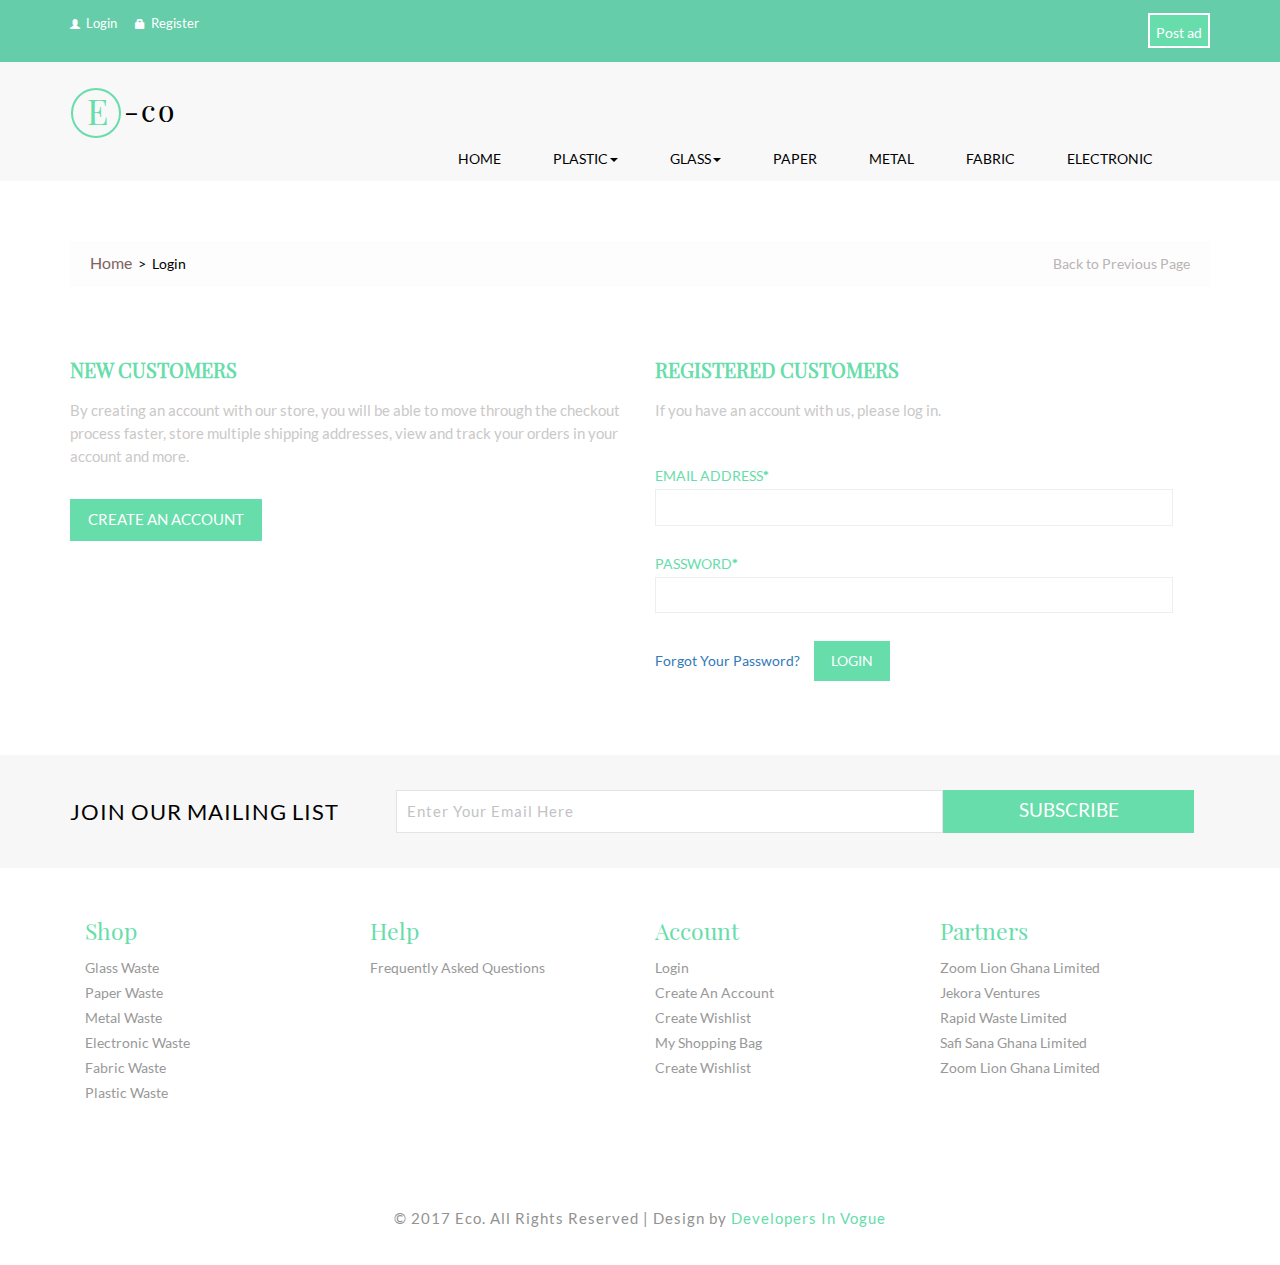
<file: account.html>
<!--
Author: W3layouts
Author URL: http://w3layouts.com
License: Creative Commons Attribution 3.0 Unported
License URL: http://creativecommons.org/licenses/by/3.0/
-->
<!DOCTYPE html>
<html>
<head>
<title>E-co : Account page</title>
<link href="css/bootstrap.css" rel='stylesheet' type='text/css' />
<!-- jQuery (necessary for Bootstrap's JavaScript plugins) -->
<script src="js/jquery.min.js"></script>
<!-- Custom Theme files -->
<link href="css/style.css" rel="stylesheet" type="text/css" media="all" />
<!-- Custom Theme files -->
<meta name="viewport" content="width=device-width, initial-scale=1">
<meta http-equiv="Content-Type" content="text/html; charset=utf-8" />
<meta name="keywords" content="Eshop Responsive web template, Bootstrap Web Templates, Flat Web Templates, Andriod Compatible web template, 
Smartphone Compatible web template, free webdesigns for Nokia, Samsung, LG, SonyErricsson, Motorola web design" />
<script type="application/x-javascript"> addEventListener("load", function() { setTimeout(hideURLbar, 0); }, false); function hideURLbar(){ window.scrollTo(0,1); } </script>
<!--webfont-->
<!-- for bootstrap working -->
	<script type="text/javascript" src="js/bootstrap-3.1.1.min.js"></script>
<!-- //for bootstrap working -->
<!-- cart -->
	<script src="js/simpleCart.min.js"> </script>
<!-- cart -->
<link rel="stylesheet" href="css/flexslider.css" type="text/css" media="screen" />
</head>
<body>
	<div class="header">
		<div class="header-top-strip">
			<div class="container">
				<div class="header-top-left">
					<ul>
						<li><a href="account.html"><span class="glyphicon glyphicon-user"> </span>Login</a></li>
						<li><a href="register.html"><span class="glyphicon glyphicon-lock"> </span>Register</a></li>			
					</ul>
				</div>
				<div class="header-right">
						<div class="cart box_1">
							<!-- <a href="checkout.html">
								<h3> <span class="simpleCart_total"> $0.00 </span> (<span id="simpleCart_quantity" class="simpleCart_quantity"> 0 </span>)<img src="images/bag.png" alt=""></h3>
							</a> -->	
							<button><a href="javascript:;" class="simpleCart_empty">Post ad</a></botton>
							<div class="clearfix"> </div>
						</div>
				</div>
				<div class="clearfix"> </div>
			</div>
		</div>
	</div>
	<!-- header-section-ends -->
			<div class="banner-top">
		<div class="container">
				<nav class="navbar navbar-default" role="navigation">
	    <div class="navbar-header">
	        <button type="button" class="navbar-toggle" data-toggle="collapse" data-target="#bs-example-navbar-collapse-1">
		        <span class="sr-only">Toggle navigation</span>
		        <span class="icon-bar"></span>
		        <span class="icon-bar"></span>
		        <span class="icon-bar"></span>
	        </button>
				<div class="logo">
					<h1><a href="index.html"><span>E</span> -co</a></h1>
				</div>
	    </div>
	    <!--/.navbar-header-->
	
	    <div class="collapse navbar-collapse" id="bs-example-navbar-collapse-1">
	        <ul class="nav navbar-nav">
			<li><a href="index.html">Home</a></li>
		        <li class="dropdown">
		            <a href="#" class="dropdown-toggle" data-toggle="dropdown">PLASTIC<b class="caret"></b></a>
		            <ul class="dropdown-menu multi-column columns-3">
			            <div class="row">
				            <div class="col-sm-4">
					            <ul class="multi-column-dropdown">
									<h6>NEW IN</h6>
						            <li><a href="products.html">Plastic bottles</a></li>
						            <li><a href="products.html">Polythene bags</a></li>
						            <li><a href="products.html">Plastic containers</a></li>
						            <li><a href="products.html">Plastic products</a></li>
					            </ul>
				            </div>
							<div class="clearfix"></div>
			            </div>
		            </ul>
		        </li>
		        <li class="dropdown">
		            <a href="#" class="dropdown-toggle" data-toggle="dropdown">GLASS<b class="caret"></b></a>
		            <ul class="dropdown-menu multi-column columns-3">
			            <div class="row">
				            <div class="col-sm-4">
					            <ul class="multi-column-dropdown">
						            <li><a href="products.html">Glass bottles</a></li>
						            <li><a href="products.html">Glass bowls</a></li>
						            <li><a href="products.html">Glass products</a></li>
					            </ul>
				            </div>
							<div class="clearfix"></div>
			            </div>
		            </ul>
		        </li>
		        <li class="dropdown">
		        	<a href="#" class="dropdown-toggle" data-toggle="dropdown">PAPER</a>
		        </li>
					<li><a href="typography.html">METAL</a></li>
					<li><a href="contact.html">FABRIC</a></li>
					<li><a href="contact.html">ELECTRONIC</a></li>
	        </ul>
	    </div>
	    <!--/.navbar-collapse-->
	</nav>
	<!--/.navbar-->
</div>
	</div>
		</div>
		<!-- content-section-starts -->
	<div class="content">
	<div class="container">
		<div class="login-page">
			    <div class="dreamcrub">
			   	 <ul class="breadcrumbs">
                    <li class="home">
                       <a href="index.html" title="Go to Home Page">Home</a>&nbsp;
                       <span>&gt;</span>
                    </li>
                    <li class="women">
                       Login
                    </li>
                </ul>
                <ul class="previous">
                	<li><a href="index.html">Back to Previous Page</a></li>
                </ul>
                <div class="clearfix"></div>
			   </div>
			   <div class="account_grid">
			   <div class="col-md-6 login-left wow fadeInLeft" data-wow-delay="0.4s">
			  	 <h2>NEW CUSTOMERS</h2>
				 <p>By creating an account with our store, you will be able to move through the checkout process faster, store multiple shipping addresses, view and track your orders in your account and more.</p>
				 <a class="acount-btn" href="register.html">Create an Account</a>
			   </div>
			   <div class="col-md-6 login-right wow fadeInRight" data-wow-delay="0.4s">
			  	<h3>REGISTERED CUSTOMERS</h3>
				<p>If you have an account with us, please log in.</p>
				<form>
				  <div>
					<span>Email Address<label>*</label></span>
					<input type="text"> 
				  </div>
				  <div>
					<span>Password<label>*</label></span>
					<input type="password"> 
				  </div>
				  <a class="forgot" href="#">Forgot Your Password?</a>
				  <input type="submit" value="Login">
			    </form>
			   </div>	
			   <div class="clearfix"> </div>
			 </div>
		   </div>
</div>
		<!-- content-section-ends-here -->
		<div class="news-letter">
			<div class="container">
				<div class="join">
					<h6>JOIN OUR MAILING LIST</h6>
					<div class="sub-left-right">
						<form>
							<input type="text" value="Enter Your Email Here" onfocus="this.value = '';" onblur="if (this.value == '') {this.value = 'Enter Your Email Here';}" />
							<input type="submit" value="SUBSCRIBE" />
						</form>
					</div>
					<div class="clearfix"> </div>
				</div>
			</div>
		</div>
		<div class="footer">
		<div class="container">
		 <div class="footer_top">
			<div class="span_of_4">
				<div class="col-md-3 span1_of_4">
					<h4>Shop</h4>
					<ul class="f_nav">
						<li><a href="#">glass waste</a></li>
						<li><a href="#">paper waste</a></li>
						<li><a href="#">metal waste</a></li>
						<li><a href="#">electronic waste</a></li>
						<li><a href="#">fabric waste</a></li>
						<li><a href="#">plastic waste</a></li>
					</ul>	
				</div>
				<div class="col-md-3 span1_of_4">
					<h4>help</h4>
					<ul class="f_nav">
						<li><a href="#">frequently asked  questions</a></li>
					</ul>	
				</div>
				<div class="col-md-3 span1_of_4">
					<h4>account</h4>
					<ul class="f_nav">
						<li><a href="account.html">login</a></li>
						<li><a href="register.html">create an account</a></li>
						<li><a href="#">create wishlist</a></li>
						<li><a href="checkout.html">my shopping bag</a></li>
						<li><a href="#">create wishlist</a></li>
					</ul>				
				</div>
				<div class="col-md-3 span1_of_4">
					<h4>partners</h4>
					<ul class="f_nav">
						<li><a href="#">Zoom Lion Ghana Limited</a></li>
						<li><a href="#">Jekora Ventures</a></li>
						<li><a href="#">Rapid Waste Limited</a></li>
						<li><a href="#">Safi Sana Ghana Limited</a></li>
						<li><a href="#">Zoom Lion Ghana Limited</a></li>
					</ul>			
				</div>
				<div class="clearfix"></div>
				</div>
		  </div>
		  <div class="copyright text-center">
				<p>© 2017 Eco. All Rights Reserved | Design by   <a href="http://developersinvogue.org/">  Developers In Vogue</a></p>
		  </div>
		</div>
		</div>
</body>
</html>
</file>
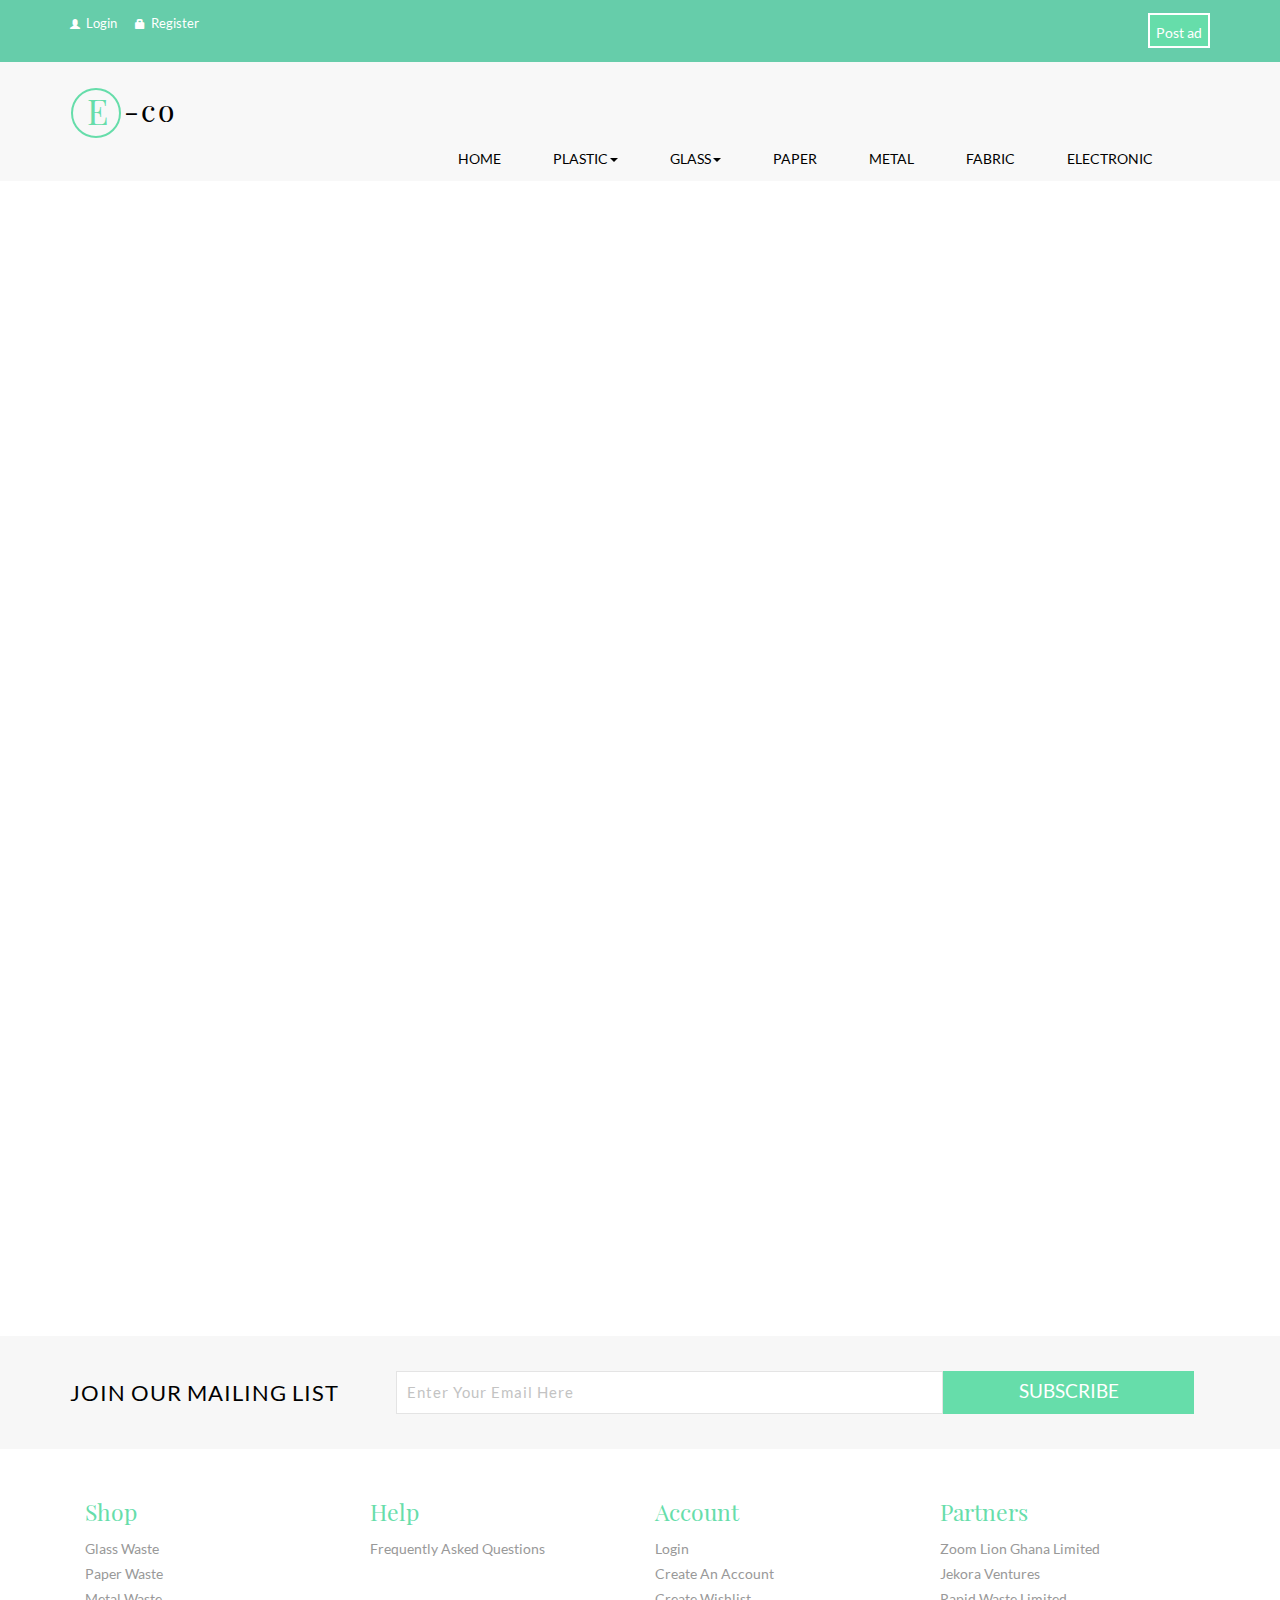
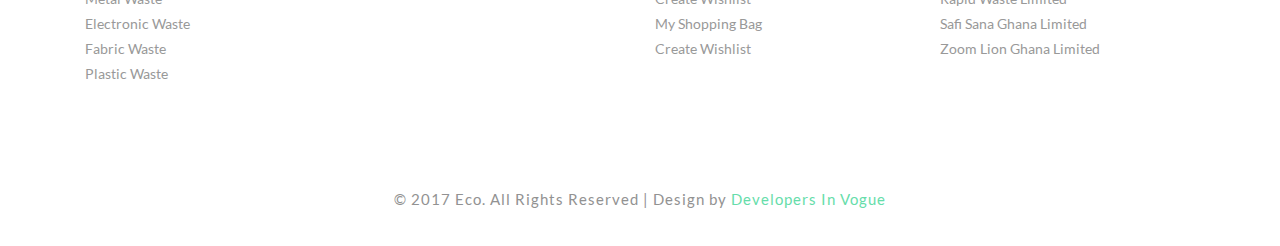
<file: Be creative.html>
<!DOCTYPE html>
<html>
<head>
	<title>Be creative</title>
	<link href="css/bootstrap.css" rel='stylesheet' type='text/css' />
	<!-- jQuery (necessary for Bootstrap's JavaScript plugins) -->
	<script src="js/jquery.min.js"></script>
	<!-- Custom Theme files -->
	<link href="css/style.css" rel="stylesheet" type="text/css" media="all" />
	<!-- Custom Theme files -->
	<meta name="viewport" content="width=device-width, initial-scale=1">
	<meta http-equiv="Content-Type" content="text/html; charset=utf-8" />
	<meta name="keywords" content="Eshop Responsive web template, Bootstrap Web Templates, Flat Web Templates, Andriod Compatible web template, 
	Smartphone Compatible web template, free webdesigns for Nokia, Samsung, LG, SonyErricsson, Motorola web design" />
	<script type="application/x-javascript"> addEventListener("load", function() { setTimeout(hideURLbar, 0); }, false); function hideURLbar(){ window.scrollTo(0,1); } </script>
	<!--webfont-->
	<!-- for bootstrap working -->
		<script type="text/javascript" src="js/bootstrap-3.1.1.min.js"></script>
	<!-- //for bootstrap working -->
	<!-- cart -->
		<script src="js/simpleCart.min.js"> </script>
	<!-- cart -->
	<link rel="stylesheet" href="css/flexslider.css" type="text/css" media="screen" />
</head>
<body>
	<div class="header">
		<div class="header-top-strip">
			<div class="container">
				<div class="header-top-left">
					<ul>
						<li><a href="account.html"><span class="glyphicon glyphicon-user"> </span>Login</a></li>
						<li><a href="register.html"><span class="glyphicon glyphicon-lock"> </span>Register</a></li>			
					</ul>
				</div>
				<div class="header-right">
						<div class="cart box_1">
							<!-- <a href="checkout.html">
								<h3> <span class="simpleCart_total"> $0.00 </span> (<span id="simpleCart_quantity" class="simpleCart_quantity"> 0 </span>)<img src="images/bag.png" alt=""></h3>
							</a> -->	
							<button><a href="javascript:;" class="simpleCart_empty">Post ad</a></botton>
							<div class="clearfix"> </div>
						</div>
				</div>
				<div class="clearfix"> </div>
			</div>
		</div>
	</div>
	<!-- header-section-ends -->
		<section>
			<div class="banner-top">
			<div class="container">
					<nav class="navbar navbar-default" role="navigation">
		    <div class="navbar-header">
		        <button type="button" class="navbar-toggle" data-toggle="collapse" data-target="#bs-example-navbar-collapse-1">
			        <span class="sr-only">Toggle navigation</span>
			        <span class="icon-bar"></span>
			        <span class="icon-bar"></span>
			        <span class="icon-bar"></span>
		        </button>
					<div class="logo">
						<h1><a href="index.html"><span>E</span> -co</a></h1>
					</div>
		    </div>
		    <!--/.navbar-header-->
		     <div class="collapse navbar-collapse" id="bs-example-navbar-collapse-1">
	        <ul class="nav navbar-nav">
			<li><a href="index.html">Home</a></li>
		        <li class="dropdown">
		            <a href="#" class="dropdown-toggle" data-toggle="dropdown">PLASTIC<b class="caret"></b></a>
		            <ul class="dropdown-menu multi-column columns-3">
			            <div class="row">
				            <div class="col-sm-4">
					            <ul class="multi-column-dropdown">
									<h6>NEW IN</h6>
						            <li><a href="products.html">Plastic bottles</a></li>
						            <li><a href="products.html">Polythene bags</a></li>
						            <li><a href="products.html">Plastic containers</a></li>
						            <li><a href="products.html">Plastic products</a></li>
					            </ul>
				            </div>
							<div class="clearfix"></div>
			            </div>
		            </ul>
		        </li>
		        <li class="dropdown">
		            <a href="#" class="dropdown-toggle" data-toggle="dropdown">GLASS<b class="caret"></b></a>
		            <ul class="dropdown-menu multi-column columns-3">
			            <div class="row">
				            <div class="col-sm-4">
					            <ul class="multi-column-dropdown">
						            <li><a href="products.html">Glass bottles</a></li>
						            <li><a href="products.html">Glass bowls</a></li>
						            <li><a href="products.html">Glass products</a></li>
					            </ul>
				            </div>
							<div class="clearfix"></div>
			            </div>
		            </ul>
		        </li>
		        <li class="dropdown">
		        	<a href="#" class="dropdown-toggle" data-toggle="dropdown">PAPER</a>
		        </li>
					<li><a href="typography.html">METAL</a></li>
					<li><a href="contact.html">FABRIC</a></li>
					<li><a href="contact.html">ELECTRONIC</a></li>
	        </ul>
	    </div>
	    <!--/.navbar-collapse-->
	</nav>
	<!--/.navbar-->
		   <!--  <div class="shop">
			<a>BE CREATIVE</a>
		    </div> -->
		</section>

		

		<section id="videos">
			<div class="row">
			<div class="col-md-4">
				<iframe width="380" height="380" src="https://www.youtube.com/embed/edXimuzIVhk" frameborder="0" allowfullscreen></iframe>
			</div>
			<div class="col-md-4">
				<iframe width="380" height="380" src="https://www.youtube.com/embed/xEAOvFG1AmM" frameborder="0" allowfullscreen></iframe>
			</div>
			<div class="col-md-4">
				<iframe width="380" height="380" src="https://www.youtube.com/embed/PK6K8WRut8k" frameborder="0" allowfullscreen></iframe>
			</div>
		</div>

		<div id="videos" class="row">
			<div class="col-md-4">
				<iframe width="380" height="380" src="https://www.youtube.com/embed/USnUpjKG99c" frameborder="0" allowfullscreen></iframe>
			</div>
			<div class="col-md-4">
				<iframe width="380" height="380" src="https://www.youtube.com/embed/rFd_cYmMlxc" frameborder="0" allowfullscreen></iframe>
			</div>
			<div class="col-md-4">
				<iframe width="380" height="380" src="https://www.youtube.com/embed/795axaTJLxo" frameborder="0" allowfullscreen></iframe>
			</div>
		</div>

		<div id="videos" class="row">
			<div class="col-md-4">
				<iframe width="380" height="380" src="https://www.youtube.com/embed/7FdmAn01j9I" frameborder="0" allowfullscreen></iframe>
			</div>
			<div class="col-md-4">
				<iframe width="380" height="380" src="https://www.youtube.com/embed/l4VLqPrE_vI" frameborder="0" allowfullscreen></iframe>
			</div>
			<div class="col-md-4">
				<iframe width="380" height="380" src="https://www.youtube.com/embed/g2UI_GCE3HU" frameborder="0" allowfullscreen></iframe>
			</div>
		</div>
		</section>
		<div class="news-letter">
			<div class="container">
				<div class="join">
					<h6>JOIN OUR MAILING LIST</h6>
					<div class="sub-left-right">
						<form>
							<input type="text" value="Enter Your Email Here" onfocus="this.value = '';" onblur="if (this.value == '') {this.value = 'Enter Your Email Here';}" />
							<input type="submit" value="SUBSCRIBE" />
						</form>
					</div>
					<div class="clearfix"> </div>
				</div>
			</div>
		</div>
		<div class="footer">
		<div class="container">
		 <div class="footer_top">
			<div class="span_of_4">
				<div class="col-md-3 span1_of_4">
					<h4>Shop</h4>
					<ul class="f_nav">
						<li><a href="#">glass waste</a></li>
						<li><a href="#">paper waste</a></li>
						<li><a href="#">metal waste</a></li>
						<li><a href="#">electronic waste</a></li>
						<li><a href="#">fabric waste</a></li>
						<li><a href="#">plastic waste</a></li>
					</ul>	
				</div>
				<div class="col-md-3 span1_of_4">
					<h4>help</h4>
					<ul class="f_nav">
						<li><a href="#">frequently asked  questions</a></li>
					</ul>	
				</div>
				<div class="col-md-3 span1_of_4">
					<h4>account</h4>
					<ul class="f_nav">
						<li><a href="account.html">login</a></li>
						<li><a href="register.html">create an account</a></li>
						<li><a href="#">create wishlist</a></li>
						<li><a href="checkout.html">my shopping bag</a></li>
						<li><a href="#">create wishlist</a></li>
					</ul>				
				</div>
				<div class="col-md-3 span1_of_4">
					<h4>partners</h4>
					<ul class="f_nav">
						<li><a href="#">Zoom Lion Ghana Limited</a></li>
						<li><a href="#">Jekora Ventures</a></li>
						<li><a href="#">Rapid Waste Limited</a></li>
						<li><a href="#">Safi Sana Ghana Limited</a></li>
						<li><a href="#">Zoom Lion Ghana Limited</a></li>
					</ul>			
				</div>
				<div class="clearfix"></div>
				</div>
		  </div>
		  <div class="copyright text-center">
				<p>© 2017 Eco. All Rights Reserved | Design by   <a href="http://developersinvogue.org/">  Developers In Vogue</a></p>
		  </div>
</body>
</html>
</file>
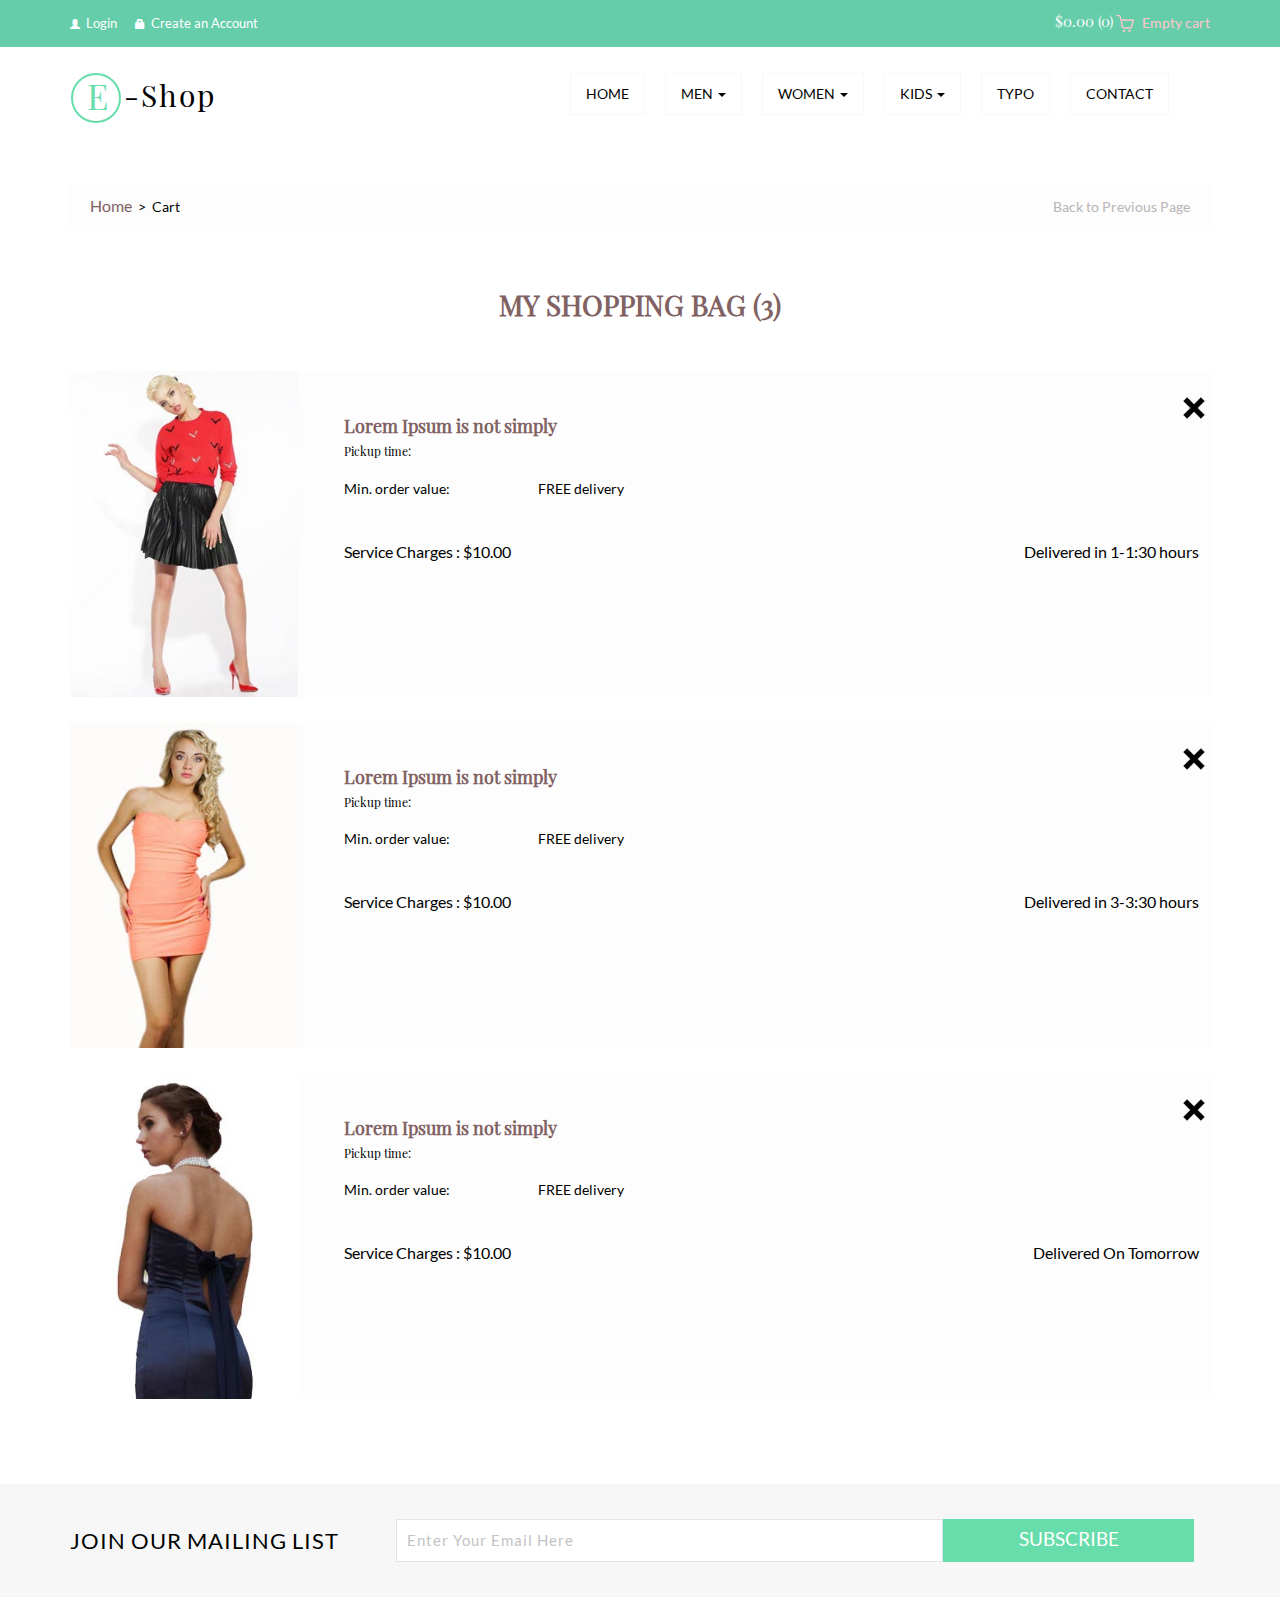
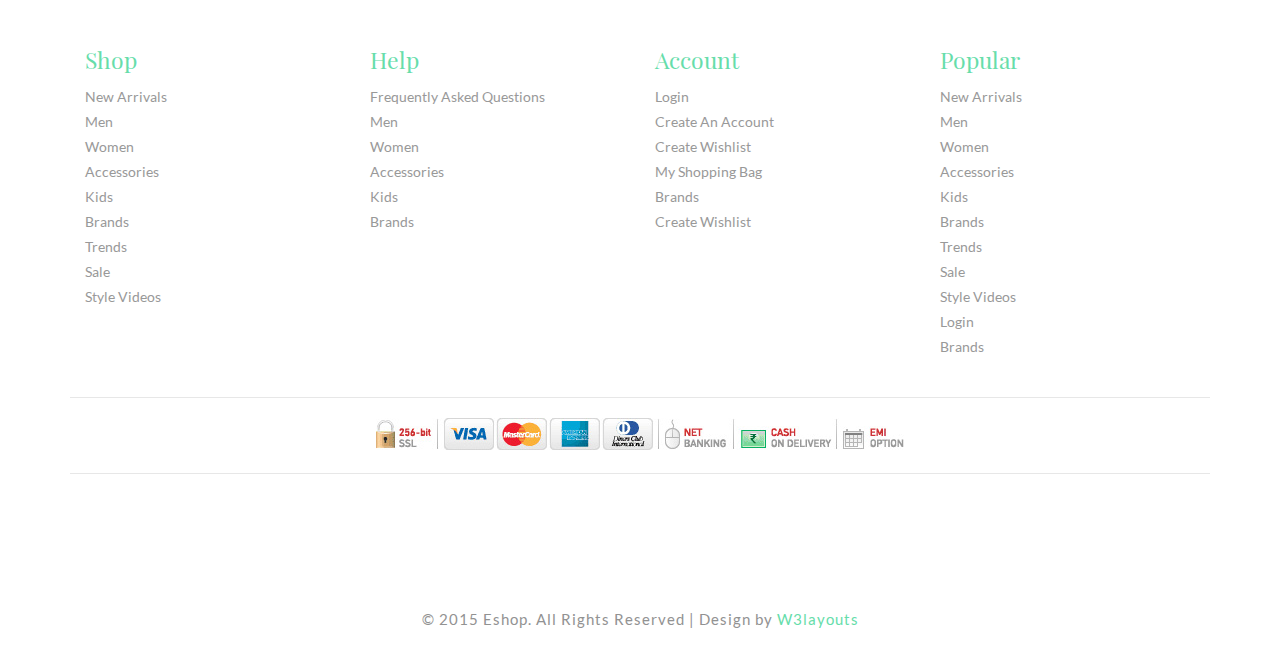
<file: checkout.html>
<!--
Author: W3layouts
Author URL: http://w3layouts.com
License: Creative Commons Attribution 3.0 Unported
License URL: http://creativecommons.org/licenses/by/3.0/
-->
<!DOCTYPE html>
<html>
<head>
<title>Eshop a Flat E-Commerce Bootstrap Responsive Website Template | Chectout :: w3layouts</title>
<link href="css/bootstrap.css" rel='stylesheet' type='text/css' />
<!-- jQuery (necessary for Bootstrap's JavaScript plugins) -->
<script src="js/jquery.min.js"></script>
<!-- Custom Theme files -->
<link href="css/style.css" rel="stylesheet" type="text/css" media="all" />
<!-- Custom Theme files -->
<meta name="viewport" content="width=device-width, initial-scale=1">
<meta http-equiv="Content-Type" content="text/html; charset=utf-8" />
<meta name="keywords" content="Eshop Responsive web template, Bootstrap Web Templates, Flat Web Templates, Andriod Compatible web template, 
Smartphone Compatible web template, free webdesigns for Nokia, Samsung, LG, SonyErricsson, Motorola web design" />
<script type="application/x-javascript"> addEventListener("load", function() { setTimeout(hideURLbar, 0); }, false); function hideURLbar(){ window.scrollTo(0,1); } </script>
<!--webfont-->
<!-- for bootstrap working -->
	<script type="text/javascript" src="js/bootstrap-3.1.1.min.js"></script>
<!-- //for bootstrap working -->
<!-- cart -->
	<script src="js/simpleCart.min.js"> </script>
<!-- cart -->
<link rel="stylesheet" href="css/flexslider.css" type="text/css" media="screen" />
</head>
<body>
	<!-- header-section-starts -->
	<div class="header">
		<div class="header-top-strip">
			<div class="container">
				<div class="header-top-left">
					<ul>
						<li><a href="account.html"><span class="glyphicon glyphicon-user"> </span>Login</a></li>
						<li><a href="register.html"><span class="glyphicon glyphicon-lock"> </span>Create an Account</a></li>			
					</ul>
				</div>
				<div class="header-right">
						<div class="cart box_1">
							<a href="checkout.html">
								<h3> <span class="simpleCart_total"> $0.00 </span> (<span id="simpleCart_quantity" class="simpleCart_quantity"> 0 </span>)<img src="images/bag.png" alt=""></h3>
							</a>	
							<p><a href="javascript:;" class="simpleCart_empty">Empty cart</a></p>
							<div class="clearfix"> </div>
						</div>
				</div>
				<div class="clearfix"> </div>
			</div>
		</div>
	</div>
	<!-- header-section-ends -->
	<div class="inner-banner">
		<div class="container">
			<div class="banner-top inner-head">
				<nav class="navbar navbar-default" role="navigation">
	    <div class="navbar-header">
	        <button type="button" class="navbar-toggle" data-toggle="collapse" data-target="#bs-example-navbar-collapse-1">
		        <span class="sr-only">Toggle navigation</span>
		        <span class="icon-bar"></span>
		        <span class="icon-bar"></span>
		        <span class="icon-bar"></span>
	        </button>
				<div class="logo">
					<h1><a href="index.html"><span>E</span> -Shop</a></h1>
				</div>
	    </div>
	    <!--/.navbar-header-->
	
	    <div class="collapse navbar-collapse" id="bs-example-navbar-collapse-1">
	        <ul class="nav navbar-nav">
			<li><a href="index.html">Home</a></li>
		        <li class="dropdown">
		            <a href="#" class="dropdown-toggle" data-toggle="dropdown">Men <b class="caret"></b></a>
		            <ul class="dropdown-menu multi-column columns-3">
			            <div class="row">
				            <div class="col-sm-4">
					            <ul class="multi-column-dropdown">
									<h6>NEW IN</h6>
						            <li><a href="products.html">New In Clothing</a></li>
						            <li><a href="products.html">New In Bags</a></li>
						            <li><a href="products.html">New In Shoes</a></li>
						            <li><a href="products.html">New In Watches</a></li>
						            <li><a href="products.html">New In Grooming</a></li>
					            </ul>
				            </div>
				            <div class="col-sm-4">
					            <ul class="multi-column-dropdown">
									<h6>CLOTHING</h6>
						            <li><a href="products.html">Polos & Tees</a></li>
						            <li><a href="products.html">Casual Shirts</a></li>
						            <li><a href="products.html">Casual Trousers</a></li>
						            <li><a href="products.html">Jeans</a></li>
						            <li><a href="products.html">Shorts & 3/4th</a></li>
						            <li><a href="products.html">Formal Shirts</a></li>
						            <li><a href="products.html">Formal Trousers</a></li>
						            <li><a href="products.html">Suits & Blazers</a></li>
						            <li><a href="products.html">Track Wear</a></li>
						            <li><a href="products.html">Inner Wear</a></li>
					            </ul>
				            </div>
				            <div class="col-sm-4">
					            <ul class="multi-column-dropdown">
									<h6>WATCHES</h6>
						            <li><a href="products.html">Analog</a></li>
						            <li><a href="products.html">Chronograph</a></li>
						            <li><a href="products.html">Digital</a></li>
						            <li><a href="products.html">Watch Cases</a></li>
					            </ul>
				            </div>
							<div class="clearfix"></div>
			            </div>
		            </ul>
		        </li>
		        <li class="dropdown">
		            <a href="#" class="dropdown-toggle" data-toggle="dropdown">women <b class="caret"></b></a>
		            <ul class="dropdown-menu multi-column columns-3">
			            <div class="row">
				            <div class="col-sm-4">
					            <ul class="multi-column-dropdown">
									<h6>NEW IN</h6>
						            <li><a href="products.html">New In Clothing</a></li>
						            <li><a href="products.html">New In Bags</a></li>
						            <li><a href="products.html">New In Shoes</a></li>
						            <li><a href="products.html">New In Watches</a></li>
						            <li><a href="products.html">New In Beauty</a></li>
					            </ul>
				            </div>
				            <div class="col-sm-4">
					            <ul class="multi-column-dropdown">
									<h6>CLOTHING</h6>
						            <li><a href="products.html">Polos & Tees</a></li>
						            <li><a href="products.html">Casual Shirts</a></li>
						            <li><a href="products.html">Casual Trousers</a></li>
						            <li><a href="products.html">Jeans</a></li>
						            <li><a href="products.html">Shorts & 3/4th</a></li>
						            <li><a href="products.html">Formal Shirts</a></li>
						            <li><a href="products.html">Formal Trousers</a></li>
						            <li><a href="products.html">Suits & Blazers</a></li>
						            <li><a href="products.html">Track Wear</a></li>
						            <li><a href="products.html">Inner Wear</a></li>
					            </ul>
				            </div>
				            <div class="col-sm-4">
					            <ul class="multi-column-dropdown">
									<h6>WATCHES</h6>
						            <li><a href="products.html">Analog</a></li>
						            <li><a href="products.html">Chronograph</a></li>
						            <li><a href="products.html">Digital</a></li>
						            <li><a href="products.html">Watch Cases</a></li>
					            </ul>
				            </div>
							<div class="clearfix"></div>
			            </div>
		            </ul>
		        </li>
		        <li class="dropdown">
		        	<a href="#" class="dropdown-toggle" data-toggle="dropdown">kids <b class="caret"></b></a>
		            <ul class="dropdown-menu multi-column columns-2">
			            <div class="row">
				            <div class="col-sm-6">
					            <ul class="multi-column-dropdown">
									<h6>NEW IN</h6>
						            <li><a href="products.html">New In Boys Clothing</a></li>
						            <li><a href="products.html">New In Girls Clothing</a></li>
						            <li><a href="products.html">New In Boys Shoes</a></li>
						            <li><a href="products.html">New In Girls Shoes</a></li>
					            </ul>
				            </div>
				            <div class="col-sm-6">
					             <ul class="multi-column-dropdown">
									<h6>ACCESSORIES</h6>
						            <li><a href="products.html">Bags</a></li>
						            <li><a href="products.html">Watches</a></li>
						            <li><a href="products.html">Sun Glasses</a></li>
						            <li><a href="products.html">Jewellery</a></li>
					            </ul>
				            </div>
							<div class="clearfix"></div>
			            </div>
		            </ul>
		        </li>
					<li><a href="typography.html">TYPO</a></li>
					<li><a href="contact.html">CONTACT</a></li>
	        </ul>
	    </div>
	    <!--/.navbar-collapse-->
	</nav>
	<!--/.navbar-->
</div>
	</div>
		</div>
		<!-- checkout -->
<div class="cart-items">
	<div class="container">
	<div class="dreamcrub">
			   	 <ul class="breadcrumbs">
                    <li class="home">
                       <a href="index.html" title="Go to Home Page">Home</a>&nbsp;
                       <span>&gt;</span>
                    </li>
                    <li class="women">
                       Cart
                    </li>
                </ul>
                <ul class="previous">
                	<li><a href="index.html">Back to Previous Page</a></li>
                </ul>
                <div class="clearfix"></div>
			   </div>
			 <h2>MY SHOPPING BAG (3)</h2>
		<div class="cart-gd">
				<script>$(document).ready(function(c) {
					$('.close1').on('click', function(c){
						$('.cart-header').fadeOut('slow', function(c){
							$('.cart-header').remove();
						});
						});	  
					});
			   </script>
			 <div class="cart-header">
				 <div class="close1"> </div>
				 <div class="cart-sec simpleCart_shelfItem">
						<div class="cart-item cyc">
							 <img src="images/l1.jpg" class="img-responsive" alt="">
						</div>
					   <div class="cart-item-info">
						<h3><a href="#"> Lorem Ipsum is not simply </a><span>Pickup time:</span></h3>
						<ul class="qty">
							<li><p>Min. order value:</p></li>
							<li><p>FREE delivery</p></li>
						</ul>
							 <div class="delivery">
							 <p>Service Charges : $10.00</p>
							 <span>Delivered in 1-1:30 hours</span>
							 <div class="clearfix"></div>
				        </div>	
					   </div>
					   <div class="clearfix"></div>
											
				  </div>
			 </div>
			 <script>$(document).ready(function(c) {
					$('.close2').on('click', function(c){
							$('.cart-header2').fadeOut('slow', function(c){
						$('.cart-header2').remove();
					});
					});	  
					});
			 </script>
			 <div class="cart-header2">
				 <div class="close2"> </div>
				  <div class="cart-sec simpleCart_shelfItem">
						<div class="cart-item cyc">
							 <img src="images/l2.jpg" class="img-responsive" alt="">
						</div>
					   <div class="cart-item-info">
						<h3><a href="#"> Lorem Ipsum is not simply </a><span>Pickup time:</span></h3>
						<ul class="qty">
							<li><p>Min. order value:</p></li>
							<li><p>FREE delivery</p></li>
						</ul>
							 <div class="delivery">
							 <p>Service Charges : $10.00</p>
							 <span>Delivered in 3-3:30 hours</span>
							 <div class="clearfix"></div>
				        </div>	
					   </div>
					   <div class="clearfix"></div>
											
				  </div>
			  </div>
			  <script>$(document).ready(function(c) {
					$('.close3').on('click', function(c){
							$('.cart-header3').fadeOut('slow', function(c){
						$('.cart-header3').remove();
					});
					});	  
					});
			 </script>
			  <div class="cart-header3">
				 <div class="close3"> </div>
				  <div class="cart-sec simpleCart_shelfItem">
						<div class="cart-item cyc">
							 <img src="images/l3.jpg" class="img-responsive" alt="">
						</div>
					   <div class="cart-item-info">
						<h3><a href="#"> Lorem Ipsum is not simply </a><span>Pickup time:</span></h3>
						<ul class="qty">
							<li><p>Min. order value:</p></li>
							<li><p>FREE delivery</p></li>
						</ul>
							 <div class="delivery">
							 <p>Service Charges : $10.00</p>
							 <span>Delivered On Tomorrow</span>
							 <div class="clearfix"></div>
				        </div>	
					   </div>
					   <div class="clearfix"></div>
											
				  </div>
			  </div>
		</div>
	</div>
</div>

<!-- //checkout -->	
		<div class="news-letter">
			<div class="container">
				<div class="join">
					<h6>JOIN OUR MAILING LIST</h6>
					<div class="sub-left-right">
						<form>
							<input type="text" value="Enter Your Email Here" onfocus="this.value = '';" onblur="if (this.value == '') {this.value = 'Enter Your Email Here';}" />
							<input type="submit" value="SUBSCRIBE" />
						</form>
					</div>
					<div class="clearfix"> </div>
				</div>
			</div>
		</div>
		<div class="footer">
		<div class="container">
		 <div class="footer_top">
			<div class="span_of_4">
				<div class="col-md-3 span1_of_4">
					<h4>Shop</h4>
					<ul class="f_nav">
						<li><a href="#">new arrivals</a></li>
						<li><a href="#">men</a></li>
						<li><a href="#">women</a></li>
						<li><a href="#">accessories</a></li>
						<li><a href="#">kids</a></li>
						<li><a href="#">brands</a></li>
						<li><a href="#">trends</a></li>
						<li><a href="#">sale</a></li>
						<li><a href="#">style videos</a></li>
					</ul>	
				</div>
				<div class="col-md-3 span1_of_4">
					<h4>help</h4>
					<ul class="f_nav">
						<li><a href="#">frequently asked  questions</a></li>
						<li><a href="#">men</a></li>
						<li><a href="#">women</a></li>
						<li><a href="#">accessories</a></li>
						<li><a href="#">kids</a></li>
						<li><a href="#">brands</a></li>
					</ul>	
				</div>
				<div class="col-md-3 span1_of_4">
					<h4>account</h4>
					<ul class="f_nav">
						<li><a href="account.html">login</a></li>
						<li><a href="register.html">create an account</a></li>
						<li><a href="#">create wishlist</a></li>
						<li><a href="checkout.html">my shopping bag</a></li>
						<li><a href="#">brands</a></li>
						<li><a href="#">create wishlist</a></li>
					</ul>					
				</div>
				<div class="col-md-3 span1_of_4">
					<h4>popular</h4>
					<ul class="f_nav">
						<li><a href="#">new arrivals</a></li>
						<li><a href="#">men</a></li>
						<li><a href="#">women</a></li>
						<li><a href="#">accessories</a></li>
						<li><a href="#">kids</a></li>
						<li><a href="#">brands</a></li>
						<li><a href="#">trends</a></li>
						<li><a href="#">sale</a></li>
						<li><a href="#">style videos</a></li>
						<li><a href="#">login</a></li>
						<li><a href="#">brands</a></li>
					</ul>			
				</div>
				<div class="clearfix"></div>
				</div>
		  </div>
		  <div class="cards text-center">
				<img src="images/cards.jpg" alt="" />
		  </div>
		  <div class="copyright text-center">
				<p>© 2015 Eshop. All Rights Reserved | Design by   <a href="http://w3layouts.com">  W3layouts</a></p>
		  </div>
		</div>
		</div>
</body>
</html>
</file>
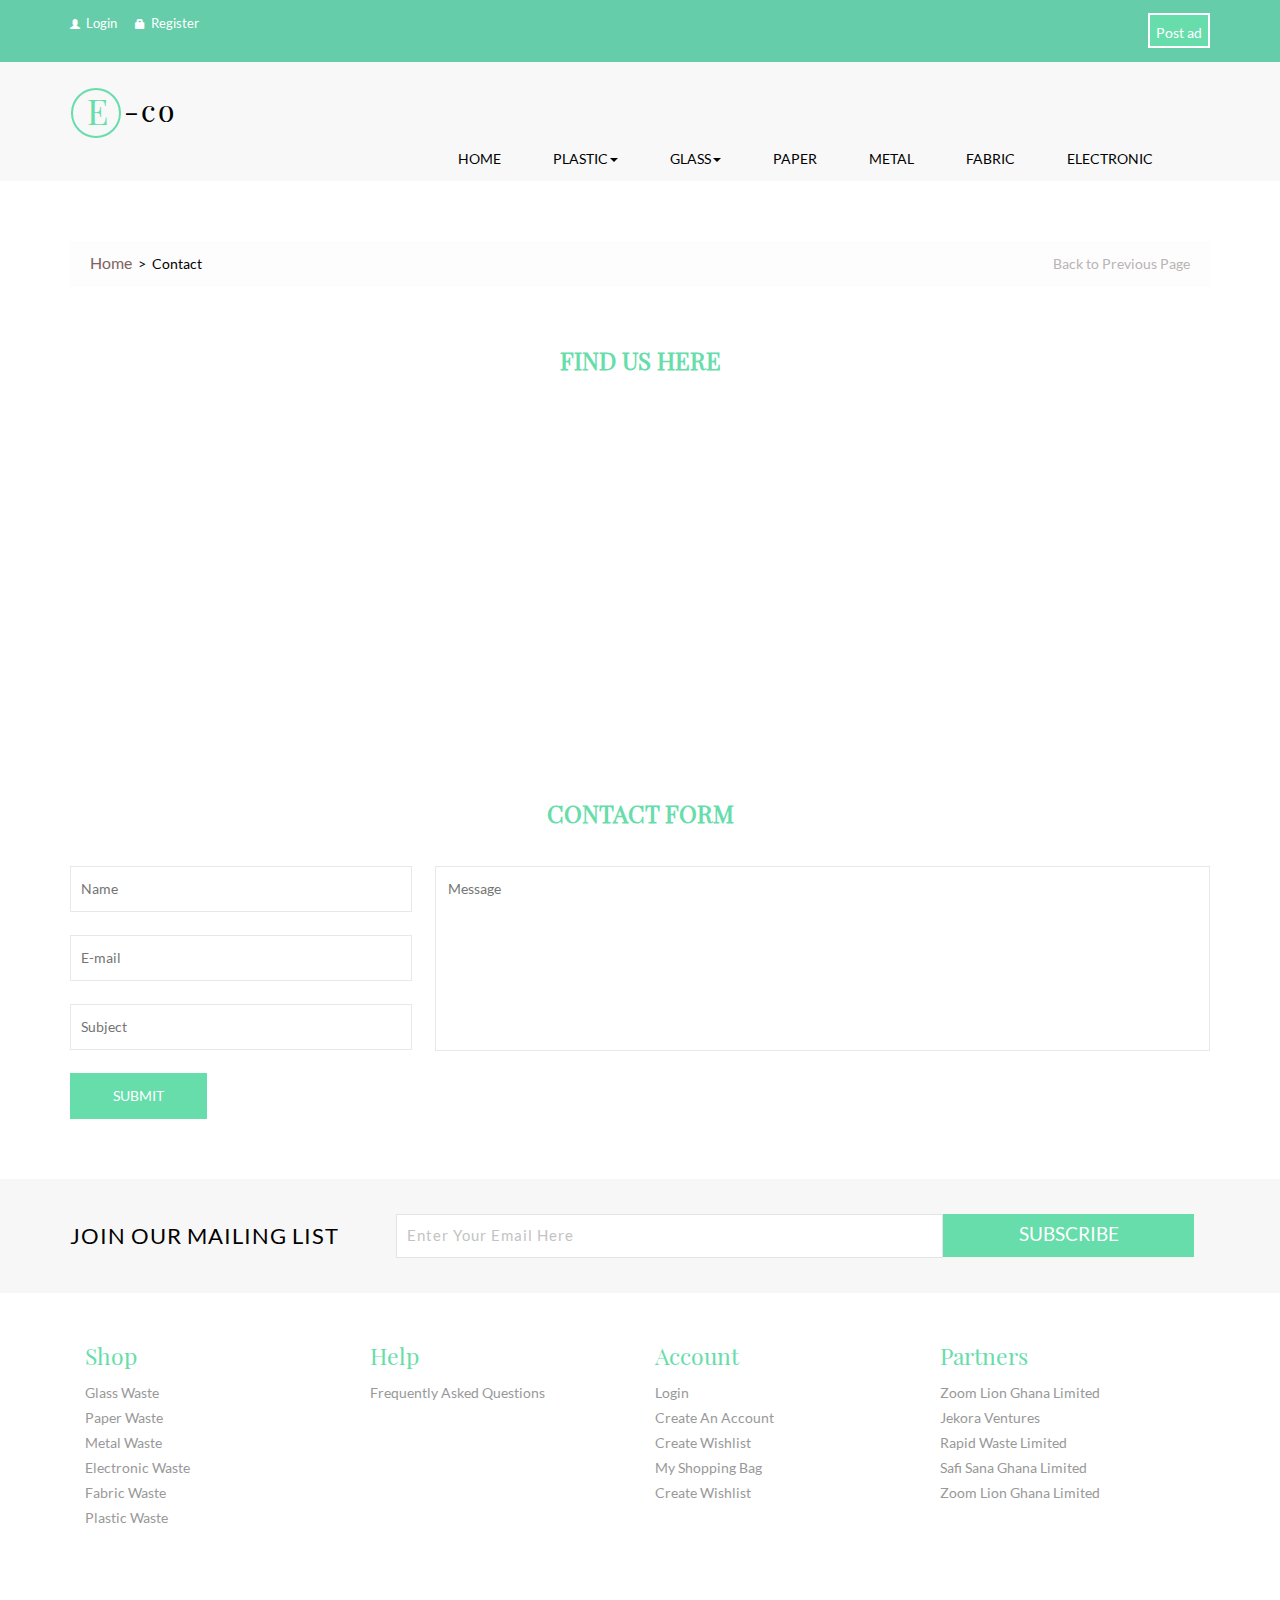
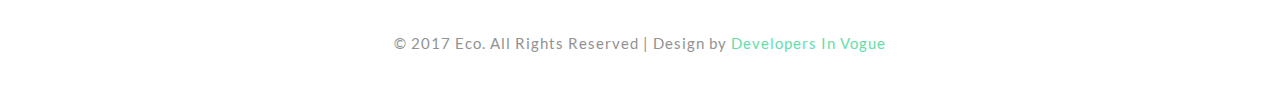
<file: contact.html>
<!--
Author: W3layouts
Author URL: http://w3layouts.com
License: Creative Commons Attribution 3.0 Unported
License URL: http://creativecommons.org/licenses/by/3.0/
-->
<!DOCTYPE html>
<html>
<head>
<title>E-co : Contact</title>
<link href="css/bootstrap.css" rel='stylesheet' type='text/css' />
<!-- jQuery (necessary for Bootstrap's JavaScript plugins) -->
<script src="js/jquery.min.js"></script>
<!-- Custom Theme files -->
<link href="css/style.css" rel="stylesheet" type="text/css" media="all" />
<!-- Custom Theme files -->
<meta name="viewport" content="width=device-width, initial-scale=1">
<meta http-equiv="Content-Type" content="text/html; charset=utf-8" />
<meta name="keywords" content="Eshop Responsive web template, Bootstrap Web Templates, Flat Web Templates, Andriod Compatible web template, 
Smartphone Compatible web template, free webdesigns for Nokia, Samsung, LG, SonyErricsson, Motorola web design" />
<script type="application/x-javascript"> addEventListener("load", function() { setTimeout(hideURLbar, 0); }, false); function hideURLbar(){ window.scrollTo(0,1); } </script>
<!--webfont-->
<!-- for bootstrap working -->
	<script type="text/javascript" src="js/bootstrap-3.1.1.min.js"></script>
<!-- //for bootstrap working -->
<!-- cart -->
	<script src="js/simpleCart.min.js"> </script>
<!-- cart -->
<link rel="stylesheet" href="css/flexslider.css" type="text/css" media="screen" />
</head>
<body>
	<!-- header-section-starts -->
	
</div>
	<div class="header">
		<div class="header-top-strip">
			<div class="container">
				<div class="header-top-left">
					<ul>
						<li><a href="account.html"><span class="glyphicon glyphicon-user"> </span>Login</a></li>
						<li><a href="register.html"><span class="glyphicon glyphicon-lock"> </span>Register</a></li>			
					</ul>
				</div>
				<div class="header-right">
						<div class="cart box_1">
							<!-- <a href="checkout.html">
								<h3> <span class="simpleCart_total"> $0.00 </span> (<span id="simpleCart_quantity" class="simpleCart_quantity"> 0 </span>)<img src="images/bag.png" alt=""></h3>
							</a> -->	
							<button><a href="javascript:;" class="simpleCart_empty">Post ad</a></botton>
							<div class="clearfix"> </div>
						</div>
				</div>
				<div class="clearfix"> </div>
			</div>
		</div>
	</div>
	<!-- header-section-ends -->
			<div class="banner-top">
		<div class="container">
				<nav class="navbar navbar-default" role="navigation">
	    <div class="navbar-header">
	        <button type="button" class="navbar-toggle" data-toggle="collapse" data-target="#bs-example-navbar-collapse-1">
		        <span class="sr-only">Toggle navigation</span>
		        <span class="icon-bar"></span>
		        <span class="icon-bar"></span>
		        <span class="icon-bar"></span>
	        </button>
				<div class="logo">
					<h1><a href="index.html"><span>E</span> -co</a></h1>
				</div>
	    </div>
	    <!--/.navbar-header-->
	
	    <div class="collapse navbar-collapse" id="bs-example-navbar-collapse-1">
	        <ul class="nav navbar-nav">
			<li><a href="index.html">Home</a></li>
		        <li class="dropdown">
		            <a href="#" class="dropdown-toggle" data-toggle="dropdown">PLASTIC<b class="caret"></b></a>
		            <ul class="dropdown-menu multi-column columns-3">
			            <div class="row">
				            <div class="col-sm-4">
					            <ul class="multi-column-dropdown">
									<h6>NEW IN</h6>
						            <li><a href="products.html">Plastic bottles</a></li>
						            <li><a href="products.html">Polythene bags</a></li>
						            <li><a href="products.html">Plastic containers</a></li>
						            <li><a href="products.html">Plastic products</a></li>
					            </ul>
				            </div>
							<div class="clearfix"></div>
			            </div>
		            </ul>
		        </li>
		        <li class="dropdown">
		            <a href="#" class="dropdown-toggle" data-toggle="dropdown">GLASS<b class="caret"></b></a>
		            <ul class="dropdown-menu multi-column columns-3">
			            <div class="row">
				            <div class="col-sm-4">
					            <ul class="multi-column-dropdown">
						            <li><a href="products.html">Glass bottles</a></li>
						            <li><a href="products.html">Glass bowls</a></li>
						            <li><a href="products.html">Glass products</a></li>
					            </ul>
				            </div>
							<div class="clearfix"></div>
			            </div>
		            </ul>
		        </li>
		        <li class="dropdown">
		        	<a href="#" class="dropdown-toggle" data-toggle="dropdown">PAPER</a>
		        </li>
					<li><a href="typography.html">METAL</a></li>
					<li><a href="contact.html">FABRIC</a></li>
					<li><a href="contact.html">ELECTRONIC</a></li>
	        </ul>
	    </div>
	    <!--/.navbar-collapse-->
	</nav>
	<!--/.navbar--></div>
		</div>
		
<!-- contact-page -->
<div class="contact">
	<div class="container">
	<div class="dreamcrub">
			   	 <ul class="breadcrumbs">
                    <li class="home">
                       <a href="index.html" title="Go to Home Page">Home</a>&nbsp;
                       <span>&gt;</span>
                    </li>
                    <li class="women">
                       Contact
                    </li>
                </ul>
                <ul class="previous">
                	<li><a href="index.html">Back to Previous Page</a></li>
                </ul>
                <div class="clearfix"></div>
			   </div>
		<div class="contact-info">
			<h2>FIND US HERE</h2>
		</div>
		<div class="contact-map">
			<iframe src="https://www.google.com/maps/embed?pb=!1m18!1m12!1m3!1d6632.248000703498!2d151.265683!3d-33.7832959!2m3!1f0!2f0!3f0!3m2!1i1024!2i768!4f13.1!3m3!1m2!1s0x6b12abc7edcbeb07%3A0x5017d681632bfc0!2sManly+Vale+NSW+2093%2C+Australia!5e0!3m2!1sen!2sin!4v1433329298259" style="border:0"></iframe>
		</div>
		<div class="contact-form">
			<div class="contact-info">
				<h3>CONTACT FORM</h3>
			</div>
			<form>
				<div class="contact-left">
					<input type="text" placeholder="Name" required>
					<input type="text" placeholder="E-mail" required>
					<input type="text" placeholder="Subject" required>
				</div>
				<div class="contact-right">
					<textarea placeholder="Message" required></textarea>
				</div>
				<div class="clearfix"></div>
				<input type="submit" value="SUBMIT">
			</form>
		</div>
	</div>
</div>
<!-- //contact-page -->

		<div class="news-letter">
			<div class="container">
				<div class="join">
					<h6>JOIN OUR MAILING LIST</h6>
					<div class="sub-left-right">
						<form>
							<input type="text" value="Enter Your Email Here" onfocus="this.value = '';" onblur="if (this.value == '') {this.value = 'Enter Your Email Here';}" />
							<input type="submit" value="SUBSCRIBE" />
						</form>
					</div>
					<div class="clearfix"> </div>
				</div>
			</div>
		</div>
		<!-- content-section-ends-here -->
		
		<div class="footer">
		<div class="container">
		 <div class="footer_top">
			<div class="span_of_4">
				<div class="col-md-3 span1_of_4">
					<h4>Shop</h4>
					<ul class="f_nav">
						<li><a href="#">glass waste</a></li>
						<li><a href="#">paper waste</a></li>
						<li><a href="#">metal waste</a></li>
						<li><a href="#">electronic waste</a></li>
						<li><a href="#">fabric waste</a></li>
						<li><a href="#">plastic waste</a></li>
					</ul>	
				</div>
				<div class="col-md-3 span1_of_4">
					<h4>help</h4>
					<ul class="f_nav">
						<li><a href="#">frequently asked  questions</a></li>
					</ul>	
				</div>
				<div class="col-md-3 span1_of_4">
					<h4>account</h4>
					<ul class="f_nav">
						<li><a href="account.html">login</a></li>
						<li><a href="register.html">create an account</a></li>
						<li><a href="#">create wishlist</a></li>
						<li><a href="checkout.html">my shopping bag</a></li>
						<li><a href="#">create wishlist</a></li>
					</ul>				
				</div>
				<div class="col-md-3 span1_of_4">
					<h4>partners</h4>
					<ul class="f_nav">
						<li><a href="#">Zoom Lion Ghana Limited</a></li>
						<li><a href="#">Jekora Ventures</a></li>
						<li><a href="#">Rapid Waste Limited</a></li>
						<li><a href="#">Safi Sana Ghana Limited</a></li>
						<li><a href="#">Zoom Lion Ghana Limited</a></li>
					</ul>			
				</div>
				<div class="clearfix"></div>
				</div>
		  </div>
		  <div class="copyright text-center">
				<p>© 2017 Eco. All Rights Reserved | Design by   <a href="http://developersinvogue.org/">  Developers In Vogue</a></p>
		  </div>
		</div>
		</div>
</body>
</html>
</file>
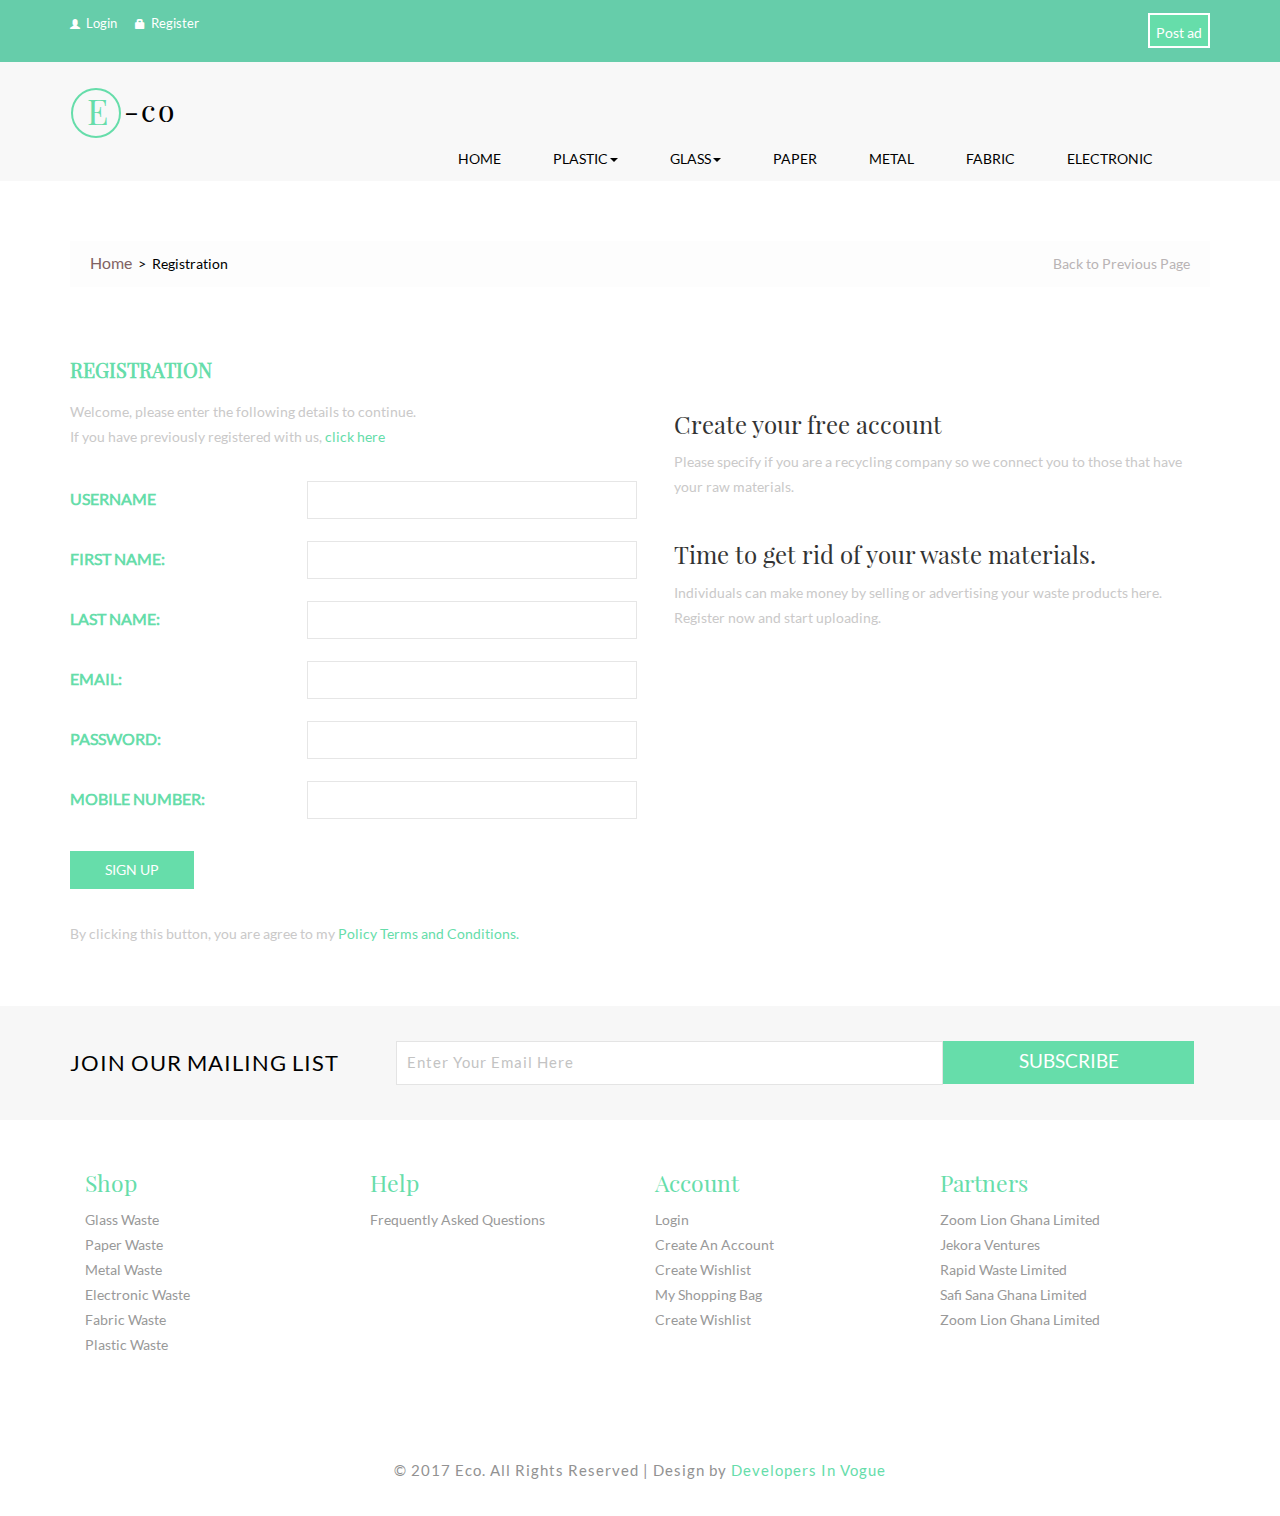
<file: register.html>
<!--
Author: W3layouts
Author URL: http://w3layouts.com
License: Creative Commons Attribution 3.0 Unported
License URL: http://creativecommons.org/licenses/by/3.0/
-->
<!DOCTYPE html>
<html>
<head>
<title>E-co : Register</title>
<link href="css/bootstrap.css" rel='stylesheet' type='text/css' />
<!-- jQuery (necessary for Bootstrap's JavaScript plugins) -->
<script src="js/jquery.min.js"></script>
<!-- Custom Theme files -->
<link href="css/style.css" rel="stylesheet" type="text/css" media="all" />
<!-- Custom Theme files -->
<meta name="viewport" content="width=device-width, initial-scale=1">
<meta http-equiv="Content-Type" content="text/html; charset=utf-8" />
<meta name="keywords" content="Eshop Responsive web template, Bootstrap Web Templates, Flat Web Templates, Andriod Compatible web template, 
Smartphone Compatible web template, free webdesigns for Nokia, Samsung, LG, SonyErricsson, Motorola web design" />
<script type="application/x-javascript"> addEventListener("load", function() { setTimeout(hideURLbar, 0); }, false); function hideURLbar(){ window.scrollTo(0,1); } </script>
<!--webfont-->
<!-- for bootstrap working -->
	<script type="text/javascript" src="js/bootstrap-3.1.1.min.js"></script>
<!-- //for bootstrap working -->
<!-- cart -->
	<script src="js/simpleCart.min.js"> </script>
<!-- cart -->
<link rel="stylesheet" href="css/flexslider.css" type="text/css" media="screen" />
</head>
<body>
	<!-- header-section-starts -->
	<div class="header">
		<div class="header-top-strip">
			<div class="container">
				<div class="header-top-left">
					<ul>
						<li><a href="account.html"><span class="glyphicon glyphicon-user"> </span>Login</a></li>
						<li><a href="register.html"><span class="glyphicon glyphicon-lock"> </span>Register</a></li>			
					</ul>
				</div>
				<div class="header-right">
						<div class="cart box_1">
							<!-- <a href="checkout.html">
								<h3> <span class="simpleCart_total"> $0.00 </span> (<span id="simpleCart_quantity" class="simpleCart_quantity"> 0 </span>)<img src="images/bag.png" alt=""></h3>
							</a> -->	
							<button><a href="javascript:;" class="simpleCart_empty">Post ad</a></botton>
							<div class="clearfix"> </div>
						</div>
				</div>
				<div class="clearfix"> </div>
			</div>
		</div>
	</div>
	<!-- header-section-ends -->
			<div class="banner-top">
		<div class="container">
				<nav class="navbar navbar-default" role="navigation">
	    <div class="navbar-header">
	        <button type="button" class="navbar-toggle" data-toggle="collapse" data-target="#bs-example-navbar-collapse-1">
		        <span class="sr-only">Toggle navigation</span>
		        <span class="icon-bar"></span>
		        <span class="icon-bar"></span>
		        <span class="icon-bar"></span>
	        </button>
				<div class="logo">
					<h1><a href="index.html"><span>E</span> -co</a></h1>
				</div>
	    </div>
	    <!--/.navbar-header-->
	
	    <div class="collapse navbar-collapse" id="bs-example-navbar-collapse-1">
	        <ul class="nav navbar-nav">
			<li><a href="index.html">Home</a></li>
		        <li class="dropdown">
		            <a href="#" class="dropdown-toggle" data-toggle="dropdown">PLASTIC<b class="caret"></b></a>
		            <ul class="dropdown-menu multi-column columns-3">
			            <div class="row">
				            <div class="col-sm-4">
					            <ul class="multi-column-dropdown">
									<h6>NEW IN</h6>
						            <li><a href="products.html">Plastic bottles</a></li>
						            <li><a href="products.html">Polythene bags</a></li>
						            <li><a href="products.html">Plastic containers</a></li>
						            <li><a href="products.html">Plastic products</a></li>
					            </ul>
				            </div>
							<div class="clearfix"></div>
			            </div>
		            </ul>
		        </li>
		        <li class="dropdown">
		            <a href="#" class="dropdown-toggle" data-toggle="dropdown">GLASS<b class="caret"></b></a>
		            <ul class="dropdown-menu multi-column columns-3">
			            <div class="row">
				            <div class="col-sm-4">
					            <ul class="multi-column-dropdown">
						            <li><a href="products.html">Glass bottles</a></li>
						            <li><a href="products.html">Glass bowls</a></li>
						            <li><a href="products.html">Glass products</a></li>
					            </ul>
				            </div>
							<div class="clearfix"></div>
			            </div>
		            </ul>
		        </li>
		        <li class="dropdown">
		        	<a href="#" class="dropdown-toggle" data-toggle="dropdown">PAPER</a>
		        </li>
					<li><a href="typography.html">METAL</a></li>
					<li><a href="contact.html">FABRIC</a></li>
					<li><a href="contact.html">ELECTRONIC</a></li>
	        </ul>
	    </div>
	    <!--/.navbar-collapse-->
	</nav>
	<!--/.navbar-->
</div>
	</div>
		</div>
		<!-- registration-form -->
<div class="registration-form">
	<div class="container">
	<div class="dreamcrub">
			   	 <ul class="breadcrumbs">
                    <li class="home">
                       <a href="index.html" title="Go to Home Page">Home</a>&nbsp;
                       <span>&gt;</span>
                    </li>
                    <li class="women">
                       Registration
                    </li>
                </ul>
                <ul class="previous">
                	<li><a href="index.html">Back to Previous Page</a></li>
                </ul>
                <div class="clearfix"></div>
			   </div>
		<h2>Registration</h2>
		<div class="dv-notify"></div>
		<div class="dv-notify"></div>
		<div class="registration-grids">
			<div class="reg-form">
				<div class="reg">
					 <p>Welcome, please enter the following details to continue.</p>
					 <p>If you have previously registered with us, <a href="#">click here</a></p>
					 <form class="dv-signup" action="products.html">
						  <ul>
							 <li class="text-info">username</li>
							 <li><input type="text" value="" name="username"></li>
						 </ul>
						 <ul>
							 <li class="text-info">First Name: </li>
							 <li><input type="text" value="" name="firstname"></li>
						 </ul>
						 <ul>
							 <li class="text-info">Last Name: </li>
							 <li><input type="text" value="" name="lastname"></li>
						 </ul>				 
						<ul>
							 <li class="text-info">Email: </li>
							 <li><input type="text" value="" name="email"></li>
						 </ul>
						 <ul>
							 <li class="text-info">Password: </li>
							 <li><input type="password" value="" name="password"></li>
						 </ul>
						
						 <ul>
							 <li class="text-info">Mobile Number:</li>
							 <li><input type="text" value="" name="phonenumber"></li>
						 </ul>						
						 <input type="submit" value="SIGN UP">
						 <p class="click">By clicking this button, you are agree to my  <a href="#">Policy Terms and Conditions.</a></p> 
					 </form>
				 </div>
			</div>
			<div class="reg-right">
				 <h3>Create your free account</h3>
				 <div class="strip"></div>
				 <p>Please specify if you are a recycling company so we connect you to those that have your raw materials.</p>
				 <h3 class="lorem">Time to get rid of your waste materials.</h3>
				 <div class="strip"></div>
				 <p>Individuals can make money by selling or advertising your waste products here. Register now and start uploading.</p>
			</div>
			<div class="clearfix"></div>
		</div>
	</div>
</div>
<!-- registration-form -->

		<div class="news-letter">
			<div class="container">
				<div class="join">
					<h6>JOIN OUR MAILING LIST</h6>
					<div class="sub-left-right">
						<form>
							<input type="text" value="Enter Your Email Here" onfocus="this.value = '';" onblur="if (this.value == '') {this.value = 'Enter Your Email Here';}" />
							<input type="submit" value="SUBSCRIBE" />
						</form>
					</div>
					<div class="clearfix"> </div>
				</div>
			</div>
		</div>
		<div class="footer">
		<div class="container">
		 <div class="footer_top">
			<div class="span_of_4">
				<div class="col-md-3 span1_of_4">
					<h4>Shop</h4>
					<ul class="f_nav">
						<li><a href="#">glass waste</a></li>
						<li><a href="#">paper waste</a></li>
						<li><a href="#">metal waste</a></li>
						<li><a href="#">electronic waste</a></li>
						<li><a href="#">fabric waste</a></li>
						<li><a href="#">plastic waste</a></li>
					</ul>	
				</div>
				<div class="col-md-3 span1_of_4">
					<h4>help</h4>
					<ul class="f_nav">
						<li><a href="#">frequently asked  questions</a></li>
					</ul>	
				</div>
				<div class="col-md-3 span1_of_4">
					<h4>account</h4>
					<ul class="f_nav">
						<li><a href="account.html">login</a></li>
						<li><a href="register.html">create an account</a></li>
						<li><a href="#">create wishlist</a></li>
						<li><a href="checkout.html">my shopping bag</a></li>
						<li><a href="#">create wishlist</a></li>
					</ul>				
				</div>
				<div class="col-md-3 span1_of_4">
					<h4>partners</h4>
					<ul class="f_nav">
						<li><a href="#">Zoom Lion Ghana Limited</a></li>
						<li><a href="#">Jekora Ventures</a></li>
						<li><a href="#">Rapid Waste Limited</a></li>
						<li><a href="#">Safi Sana Ghana Limited</a></li>
						<li><a href="#">Zoom Lion Ghana Limited</a></li>
					</ul>			
				</div>
				<div class="clearfix"></div>
				</div>
		  </div>
		  <div class="copyright text-center">
				<p>© 2017 Eco. All Rights Reserved | Design by   <a href="http://developersinvogue.org/">  Developers In Vogue</a></p>
		  </div>
		</div>
		</div>

		<script src="http://reman.herokuapp.com/js/devless-sdk.js" 
				class="devless-connection" 
				devless-con-token="1135f17e23719e980b8d3598f5752434"></script>
</body>
</html>
</file>
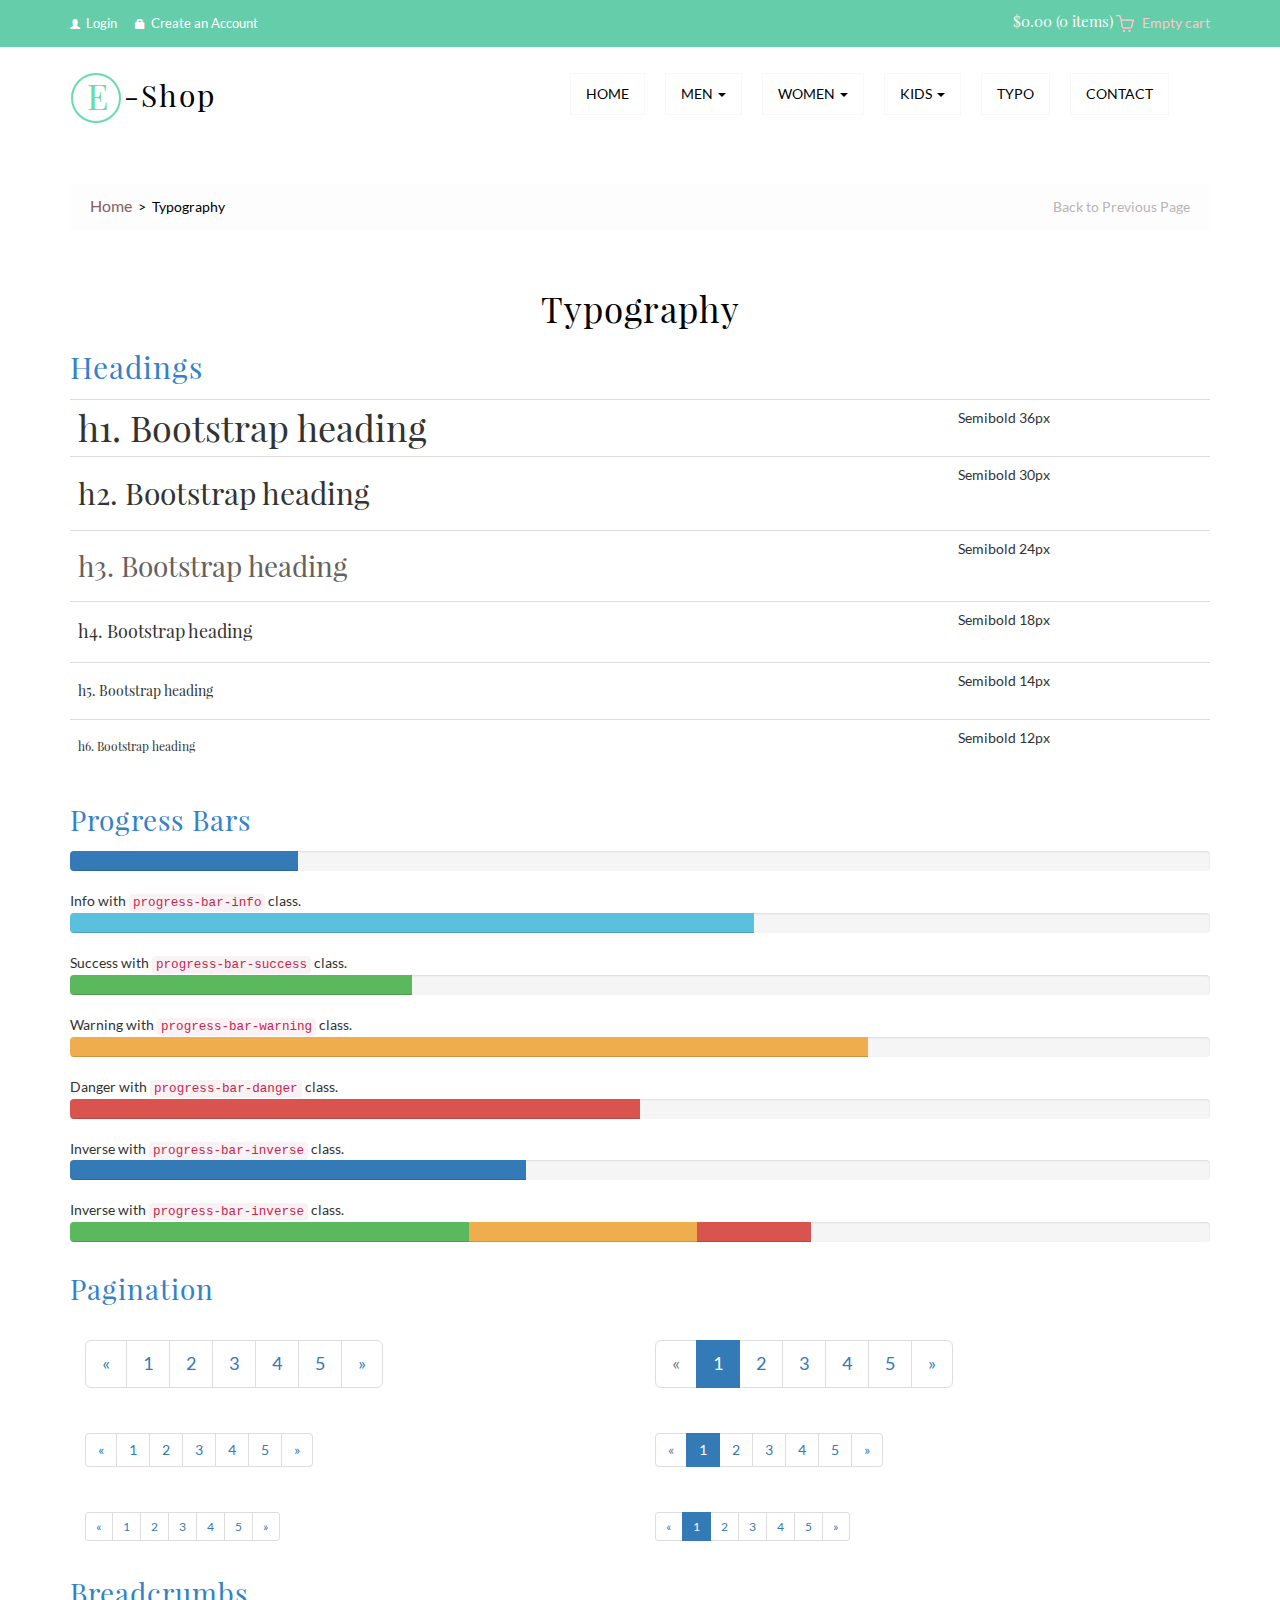
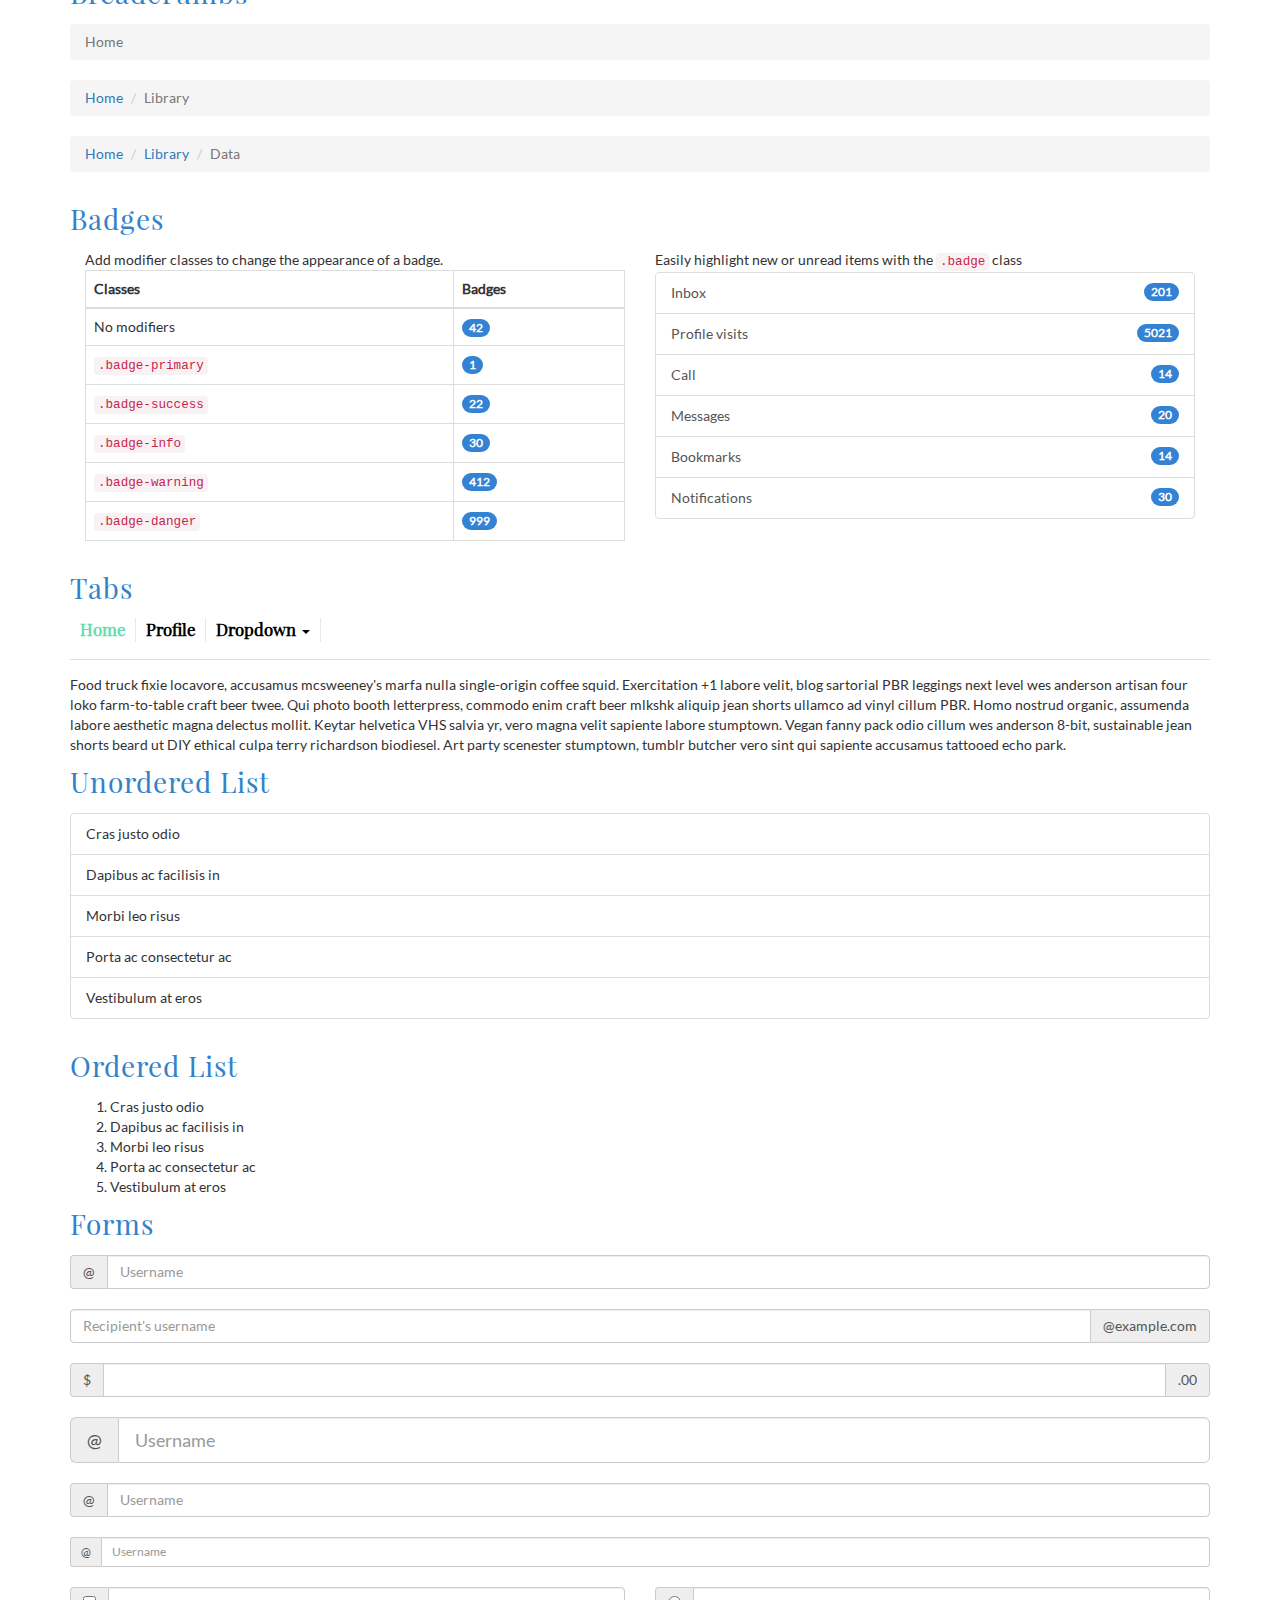
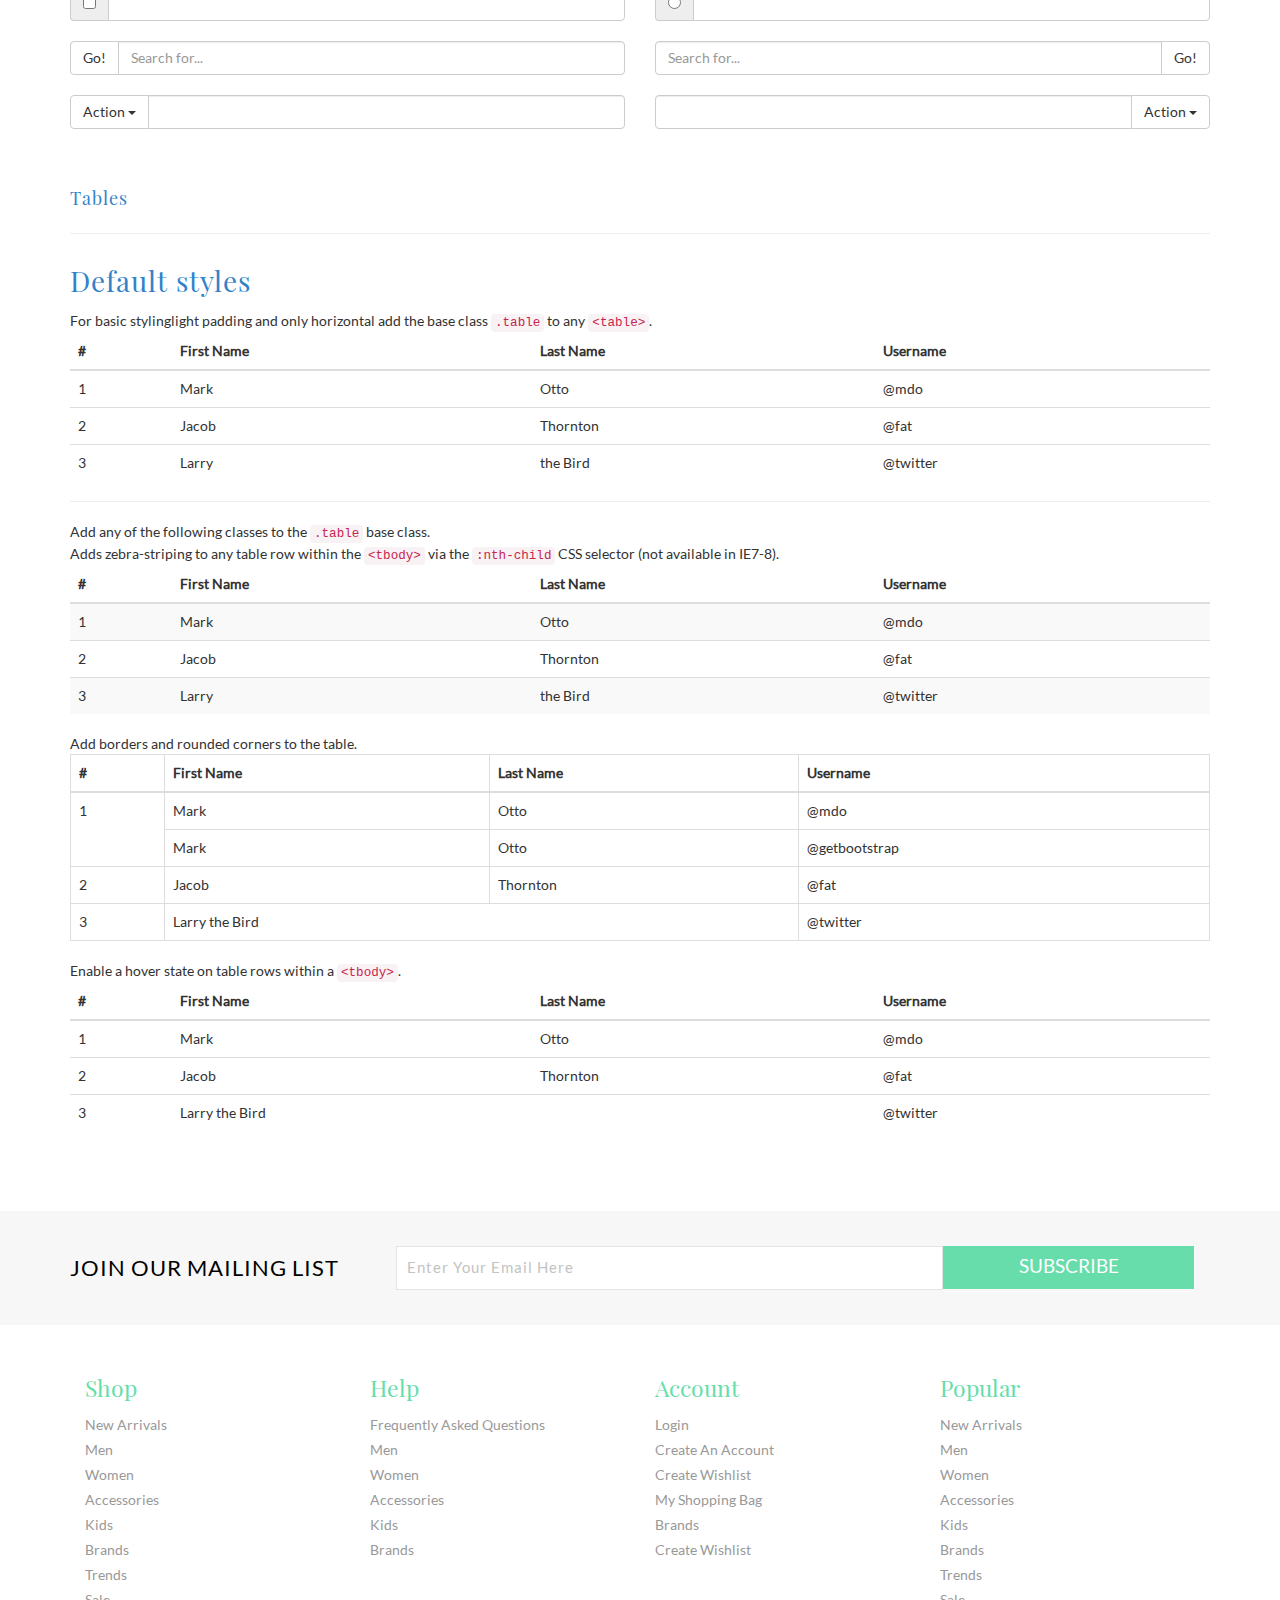
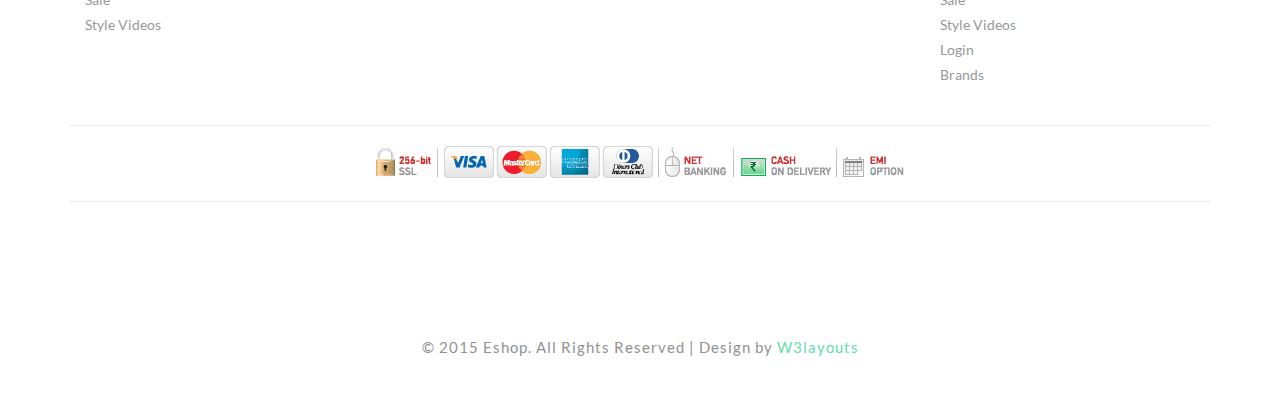
<file: typography.html>
<!--
Author: W3layouts
Author URL: http://w3layouts.com
License: Creative Commons Attribution 3.0 Unported
License URL: http://creativecommons.org/licenses/by/3.0/
-->
<!DOCTYPE html>
<html>
<head>
<title>Eshop a Flat E-Commerce Bootstrap Responsive Website Template | Typography :: w3layouts</title>
<link href="css/bootstrap.css" rel='stylesheet' type='text/css' />
<!-- jQuery (necessary for Bootstrap's JavaScript plugins) -->
<script src="js/jquery.min.js"></script>
<!-- Custom Theme files -->
<link href="css/style.css" rel="stylesheet" type="text/css" media="all" />
<!-- Custom Theme files -->
<meta name="viewport" content="width=device-width, initial-scale=1">
<meta http-equiv="Content-Type" content="text/html; charset=utf-8" />
<meta name="keywords" content="Eshop Responsive web template, Bootstrap Web Templates, Flat Web Templates, Andriod Compatible web template, 
Smartphone Compatible web template, free webdesigns for Nokia, Samsung, LG, SonyErricsson, Motorola web design" />
<script type="application/x-javascript"> addEventListener("load", function() { setTimeout(hideURLbar, 0); }, false); function hideURLbar(){ window.scrollTo(0,1); } </script>
<!--webfont-->
<!-- for bootstrap working -->
	<script type="text/javascript" src="js/bootstrap-3.1.1.min.js"></script>
<!-- //for bootstrap working -->
<!-- cart -->
	<script src="js/simpleCart.min.js"> </script>
<!-- cart -->
<link rel="stylesheet" href="css/flexslider.css" type="text/css" media="screen" />
</head>
<body>
	<!-- header-section-starts -->
	<div class="header">
		<div class="header-top-strip">
			<div class="container">
				<div class="header-top-left">
					<ul>
						<li><a href="account.html"><span class="glyphicon glyphicon-user"> </span>Login</a></li>
						<li><a href="register.html"><span class="glyphicon glyphicon-lock"> </span>Create an Account</a></li>			
					</ul>
				</div>
				<div class="header-right">
						<div class="cart box_1">
							<a href="checkout.html">
								<h3> <span class="simpleCart_total"> $0.00 </span> (<span id="simpleCart_quantity" class="simpleCart_quantity"> 0 </span> items)<img src="images/bag.png" alt=""></h3>
							</a>	
							<p><a href="javascript:;" class="simpleCart_empty">Empty cart</a></p>
							<div class="clearfix"> </div>
						</div>
				</div>
				<div class="clearfix"> </div>
			</div>
		</div>
	</div>
	<!-- header-section-ends -->
	<div class="inner-banner">
		<div class="container">
			<div class="banner-top inner-head">
				<nav class="navbar navbar-default" role="navigation">
	    <div class="navbar-header">
	        <button type="button" class="navbar-toggle" data-toggle="collapse" data-target="#bs-example-navbar-collapse-1">
		        <span class="sr-only">Toggle navigation</span>
		        <span class="icon-bar"></span>
		        <span class="icon-bar"></span>
		        <span class="icon-bar"></span>
	        </button>
				<div class="logo">
					<h1><a href="index.html"><span>E</span> -Shop</a></h1>
				</div>
	    </div>
	    <!--/.navbar-header-->
	
	    <div class="collapse navbar-collapse" id="bs-example-navbar-collapse-1">
	        <ul class="nav navbar-nav">
			<li><a href="index.html">Home</a></li>
		        <li class="dropdown">
		            <a href="#" class="dropdown-toggle" data-toggle="dropdown">Men <b class="caret"></b></a>
		            <ul class="dropdown-menu multi-column columns-3">
			            <div class="row">
				            <div class="col-sm-4">
					            <ul class="multi-column-dropdown">
									<h6>NEW IN</h6>
						            <li><a href="products.html">New In Clothing</a></li>
						            <li><a href="products.html">New In Bags</a></li>
						            <li><a href="products.html">New In Shoes</a></li>
						            <li><a href="products.html">New In Watches</a></li>
						            <li><a href="products.html">New In Grooming</a></li>
					            </ul>
				            </div>
				            <div class="col-sm-4">
					            <ul class="multi-column-dropdown">
									<h6>CLOTHING</h6>
						            <li><a href="products.html">Polos & Tees</a></li>
						            <li><a href="products.html">Casual Shirts</a></li>
						            <li><a href="products.html">Casual Trousers</a></li>
						            <li><a href="products.html">Jeans</a></li>
						            <li><a href="products.html">Shorts & 3/4th</a></li>
						            <li><a href="products.html">Formal Shirts</a></li>
						            <li><a href="products.html">Formal Trousers</a></li>
						            <li><a href="products.html">Suits & Blazers</a></li>
						            <li><a href="products.html">Track Wear</a></li>
						            <li><a href="products.html">Inner Wear</a></li>
					            </ul>
				            </div>
				            <div class="col-sm-4">
					            <ul class="multi-column-dropdown">
									<h6>WATCHES</h6>
						            <li><a href="products.html">Analog</a></li>
						            <li><a href="products.html">Chronograph</a></li>
						            <li><a href="products.html">Digital</a></li>
						            <li><a href="products.html">Watch Cases</a></li>
					            </ul>
				            </div>
							<div class="clearfix"></div>
			            </div>
		            </ul>
		        </li>
		        <li class="dropdown">
		            <a href="#" class="dropdown-toggle" data-toggle="dropdown">women <b class="caret"></b></a>
		            <ul class="dropdown-menu multi-column columns-3">
			            <div class="row">
				            <div class="col-sm-4">
					            <ul class="multi-column-dropdown">
									<h6>NEW IN</h6>
						            <li><a href="products.html">New In Clothing</a></li>
						            <li><a href="products.html">New In Bags</a></li>
						            <li><a href="products.html">New In Shoes</a></li>
						            <li><a href="products.html">New In Watches</a></li>
						            <li><a href="products.html">New In Beauty</a></li>
					            </ul>
				            </div>
				            <div class="col-sm-4">
					            <ul class="multi-column-dropdown">
									<h6>CLOTHING</h6>
						            <li><a href="products.html">Polos & Tees</a></li>
						            <li><a href="products.html">Casual Shirts</a></li>
						            <li><a href="products.html">Casual Trousers</a></li>
						            <li><a href="products.html">Jeans</a></li>
						            <li><a href="products.html">Shorts & 3/4th</a></li>
						            <li><a href="products.html">Formal Shirts</a></li>
						            <li><a href="products.html">Formal Trousers</a></li>
						            <li><a href="products.html">Suits & Blazers</a></li>
						            <li><a href="products.html">Track Wear</a></li>
						            <li><a href="products.html">Inner Wear</a></li>
					            </ul>
				            </div>
				            <div class="col-sm-4">
					            <ul class="multi-column-dropdown">
									<h6>WATCHES</h6>
						            <li><a href="products.html">Analog</a></li>
						            <li><a href="products.html">Chronograph</a></li>
						            <li><a href="products.html">Digital</a></li>
						            <li><a href="products.html">Watch Cases</a></li>
					            </ul>
				            </div>
							<div class="clearfix"></div>
			            </div>
		            </ul>
		        </li>
		        <li class="dropdown">
		        	<a href="#" class="dropdown-toggle" data-toggle="dropdown">kids <b class="caret"></b></a>
		            <ul class="dropdown-menu multi-column columns-2">
			            <div class="row">
				            <div class="col-sm-6">
					            <ul class="multi-column-dropdown">
									<h6>NEW IN</h6>
						            <li><a href="products.html">New In Boys Clothing</a></li>
						            <li><a href="products.html">New In Girls Clothing</a></li>
						            <li><a href="products.html">New In Boys Shoes</a></li>
						            <li><a href="products.html">New In Girls Shoes</a></li>
					            </ul>
				            </div>
				            <div class="col-sm-6">
					             <ul class="multi-column-dropdown">
									<h6>ACCESSORIES</h6>
						            <li><a href="products.html">Bags</a></li>
						            <li><a href="products.html">Watches</a></li>
						            <li><a href="products.html">Sun Glasses</a></li>
						            <li><a href="products.html">Jewellery</a></li>
					            </ul>
				            </div>
							<div class="clearfix"></div>
			            </div>
		            </ul>
		        </li>
					<li><a href="typography.html">TYPO</a></li>
					<li><a href="contact.html">CONTACT</a></li>
	        </ul>
	    </div>
	    <!--/.navbar-collapse-->
	</nav>
	<!--/.navbar-->
</div>
	</div>
		</div>
		<!-- content-section-starts -->
	<div class="content">
	<div class="container">			   
		   <div class="typrography">
		   <div class="dreamcrub">
			   	 <ul class="breadcrumbs">
                    <li class="home">
                       <a href="index.html" title="Go to Home Page">Home</a>&nbsp;
                       <span>&gt;</span>
                    </li>
                    <li class="women">
                       Typography
                    </li>
                </ul>
                <ul class="previous">
                	<li><a href="index.html">Back to Previous Page</a></li>
                </ul>
                <div class="clearfix"></div>
			   </div>
	      <h2 class="heading text-center">Typography</h2>
		 <div class="grid_3 grid_4">
		     <h3 class="first">Headings</h3>
		     <div class="bs-example">
				 <table class="table">
				  <tbody>
					<tr>
					  <td><h1 id="h1.-bootstrap-heading">h1. Bootstrap heading<a class="anchorjs-link" href="#h1.-bootstrap-heading"><span class="anchorjs-icon"></span></a></h1></td>
					  <td class="type-info">Semibold 36px</td>
					</tr>
					<tr>
					  <td><h2 id="h2.-bootstrap-heading">h2. Bootstrap heading<a class="anchorjs-link" href="#h2.-bootstrap-heading"><span class="anchorjs-icon"></span></a></h2></td>
					  <td class="type-info">Semibold 30px</td>
					</tr>
					<tr>
					  <td><h3 id="h3.-bootstrap-heading">h3. Bootstrap heading<a class="anchorjs-link" href="#h3.-bootstrap-heading"><span class="anchorjs-icon"></span></a></h3></td>
					  <td class="type-info">Semibold 24px</td>
					</tr>
					<tr>
					  <td><h4 id="h4.-bootstrap-heading">h4. Bootstrap heading<a class="anchorjs-link" href="#h4.-bootstrap-heading"><span class="anchorjs-icon"></span></a></h4></td>
					  <td class="type-info">Semibold 18px</td>
					</tr>
					<tr>
					  <td><h5 id="h5.-bootstrap-heading">h5. Bootstrap heading<a class="anchorjs-link" href="#h5.-bootstrap-heading"><span class="anchorjs-icon"></span></a></h5></td>
					  <td class="type-info">Semibold 14px</td>
					</tr>
					<tr>
					  <td><h6>h6. Bootstrap heading</h6></td>
					  <td class="type-info">Semibold 12px</td>
					</tr>
				  </tbody>
				 </table>
			 </div>
	      </div>
		  <div class="grid_3 grid_5">
			 <h3>Progress Bars</h3>
			  <div class="tab-content">
				 <div class="tab-pane active" id="domprogress">
					 <div class="progress">    
					      <div class="progress-bar progress-bar-primary" style="width: 20%"></div>
					 </div>
					 <p>Info with <code>progress-bar-info</code> class.</p>
					 <div class="progress">    
						 <div class="progress-bar progress-bar-info" style="width: 60%"></div>
					 </div>
					 <p>Success with <code>progress-bar-success</code> class.</p>
					 <div class="progress">
						 <div class="progress-bar progress-bar-success" style="width: 30%"></div>
					 </div>
					 <p>Warning with <code>progress-bar-warning</code> class.</p>
					 <div class="progress">
						 <div class="progress-bar progress-bar-warning" style="width: 70%"></div>
					 </div>
					 <p>Danger with <code>progress-bar-danger</code> class.</p>
					 <div class="progress">
						 <div class="progress-bar progress-bar-danger" style="width: 50%"></div>
					 </div>
					 <p>Inverse with <code>progress-bar-inverse</code> class.</p>
					 <div class="progress">
						 <div class="progress-bar progress-bar-inverse" style="width: 40%"></div>
					 </div>
					 <p>Inverse with <code>progress-bar-inverse</code> class.</p>
					 <div class="progress">
						 <div class="progress-bar progress-bar-success" style="width: 35%"><span class="sr-only">35% Complete (success)</span></div>
						 <div class="progress-bar progress-bar-warning" style="width: 20%"><span class="sr-only">20% Complete (warning)</span></div>
						 <div class="progress-bar progress-bar-danger" style="width: 10%"><span class="sr-only">10% Complete (danger)</span></div>
					 </div>
				   </div>
			   </div>
		   </div>
		   
		   <div class="grid_3 grid_5">
			 <h3>Pagination</h3>
			 <div class="col-md-6">
				  <nav>
				  <ul class="pagination pagination-lg">
					<li><a href="#" aria-label="Previous"><span aria-hidden="true">«</span></a></li>
					<li><a href="#">1</a></li>
					<li><a href="#">2</a></li>
					<li><a href="#">3</a></li>
					<li><a href="#">4</a></li>
					<li><a href="#">5</a></li>
					<li><a href="#" aria-label="Next"><span aria-hidden="true">»</span></a></li>
				  </ul>
				  </nav>
				  <nav>
				  <ul class="pagination">
					<li><a href="#" aria-label="Previous"><span aria-hidden="true">«</span></a></li>
					<li><a href="#">1</a></li>
					<li><a href="#">2</a></li>
					<li><a href="#">3</a></li>
					<li><a href="#">4</a></li>
					<li><a href="#">5</a></li>
					<li><a href="#" aria-label="Next"><span aria-hidden="true">»</span></a></li>
				  </ul>
				 </nav>
				 <nav>
				   <ul class="pagination pagination-sm">
					<li><a href="#" aria-label="Previous"><span aria-hidden="true">«</span></a></li>
					<li><a href="#">1</a></li>
					<li><a href="#">2</a></li>
					<li><a href="#">3</a></li>
					<li><a href="#">4</a></li>
					<li><a href="#">5</a></li>
					<li><a href="#" aria-label="Next"><span aria-hidden="true">»</span></a></li>
				  </ul>
				 </nav>				 
			 </div>
			 <div class="col-md-6">
					<ul class="pagination pagination-lg">
									<li class="disabled"><a href="#"><span aria-hidden="true">«</span></a></li>
									<li class="active"><a href="#">1</a></li>
									<li><a href="#">2</a></li>
									<li><a href="#">3</a></li>
									<li><a href="#">4</a></li>
									<li><a href="#">5</a></li>
									<li><a href="#" aria-label="Next"><span aria-hidden="true">»</span></a></li>
								</ul>
				<nav>
				  <ul class="pagination">
					<li class="disabled"><a href="#" aria-label="Previous"><span aria-hidden="true">«</span></a></li>
					<li class="active"><a href="#">1 <span class="sr-only">(current)</span></a></li>
					<li><a href="#">2</a></li>
					<li><a href="#">3</a></li>
					<li><a href="#">4</a></li>
					<li><a href="#">5</a></li>
					<li><a href="#" aria-label="Next"><span aria-hidden="true">»</span></a></li>
				 </ul>
			   </nav>
				 <ul class="pagination pagination-sm">
					<li class="disabled"><a href="#"><span aria-hidden="true">«</span></a></li>
					<li class="active"><a href="#">1</a></li>
					<li><a href="#">2</a></li>
					<li><a href="#">3</a></li>
					<li><a href="#">4</a></li>
					<li><a href="#">5</a></li>
					<li><a href="#" aria-label="Next"><span aria-hidden="true">»</span></a></li>
				</ul>
				</div>
			   <div class="clearfix"> </div>
		 </div>
		 <div class="grid_3 grid_5">
			 <h3>Breadcrumbs</h3>
			   <ol class="breadcrumb">
			  <li class="active">Home</li>
			</ol>
			<ol class="breadcrumb">
			  <li><a href="#">Home</a></li>
			  <li class="active">Library</li>
			</ol>
			<ol class="breadcrumb">
			  <li><a href="#">Home</a></li>
			  <li><a href="#">Library</a></li>
			  <li class="active">Data</li>
			</ol>
		 </div>
	   <div class="grid_3 grid_5">
			 <h3>Badges</h3>
				<div class="col-md-6">
					<p>Add modifier classes to change the appearance of a badge.</p>
					  <table class="table table-bordered">
						<thead>
							<tr>
								<th>Classes</th>
								<th>Badges</th>
							</tr>
						</thead>
						<tbody>
							<tr>
								<td>No modifiers</td>
								<td><span class="badge">42</span></td>
							</tr>
							<tr>
								<td><code>.badge-primary</code></td>
								<td><span class="badge badge-primary">1</span></td>
							</tr>
							<tr>
								<td><code>.badge-success</code></td>
								<td><span class="badge badge-success">22</span></td>
							</tr>
							<tr>
								<td><code>.badge-info</code></td>
								<td><span class="badge badge-info">30</span></td>
							</tr>
							<tr>
								<td><code>.badge-warning</code></td>
								<td><span class="badge badge-warning">412</span></td>
							</tr>
							<tr>
								<td><code>.badge-danger</code></td>
								<td><span class="badge badge-danger">999</span></td>
							</tr>
						</tbody>
					  </table>                    
				</div>
				<div class="col-md-6">
				  <p>Easily highlight new or unread items with the <code>.badge</code> class</p>
					<div class="list-group list-group-alternate"> 
						<a href="#" class="list-group-item"><span class="badge">201</span> <i class="ti ti-email"></i> Inbox </a> 
						<a href="#" class="list-group-item"><span class="badge badge-primary">5021</span> <i class="ti ti-eye"></i> Profile visits </a> 
						<a href="#" class="list-group-item"><span class="badge">14</span> <i class="ti ti-headphone-alt"></i> Call </a> 
						<a href="#" class="list-group-item"><span class="badge">20</span> <i class="ti ti-comments"></i> Messages </a> 
						<a href="#" class="list-group-item"><span class="badge badge-warning">14</span> <i class="ti ti-bookmark"></i> Bookmarks </a> 
						<a href="#" class="list-group-item"><span class="badge badge-danger">30</span> <i class="ti ti-bell"></i> Notifications </a> 
					</div>
			   </div>
			   <div class="clearfix"> </div>
			 </div>
			 <div class="grid_3 grid_5">
				 <h3>Tabs</h3>
				   <div class="bs-example bs-example-tabs" role="tabpanel" data-example-id="togglable-tabs">
			<ul id="myTab" class="nav nav-tabs" role="tablist">
			  <li role="presentation" class="active"><a href="#home" id="home-tab" role="tab" data-toggle="tab" aria-controls="home" aria-expanded="true">Home</a></li>
			  <li role="presentation" class=""><a href="#profile" role="tab" id="profile-tab" data-toggle="tab" aria-controls="profile" aria-expanded="false">Profile</a></li>
			  <li role="presentation" class="dropdown">
				<a href="#" id="myTabDrop1" class="dropdown-toggle" data-toggle="dropdown" aria-controls="myTabDrop1-contents" aria-expanded="false">Dropdown <span class="caret"></span></a>
				<ul class="dropdown-menu" role="menu" aria-labelledby="myTabDrop1" id="myTabDrop1-contents">
				  <li><a href="#dropdown1" tabindex="-1" role="tab" id="dropdown1-tab" data-toggle="tab" aria-controls="dropdown1">@fat</a></li>
				  <li><a href="#dropdown2" tabindex="-1" role="tab" id="dropdown2-tab" data-toggle="tab" aria-controls="dropdown2">@mdo</a></li>
				</ul>
			  </li>
			</ul>
			<div id="myTabContent" class="tab-content">
			  <div role="tabpanel" class="tab-pane fade" id="home" aria-labelledby="home-tab">
				<p>Raw denim you probably haven't heard of them jean shorts Austin. Nesciunt tofu stumptown aliqua, retro synth master cleanse. Mustache cliche tempor, williamsburg carles vegan helvetica. Reprehenderit butcher retro keffiyeh dreamcatcher synth. Cosby sweater eu banh mi, qui irure terry richardson ex squid. Aliquip placeat salvia cillum iphone. Seitan aliquip quis cardigan american apparel, butcher voluptate nisi qui.</p>
			  </div>
			  <div role="tabpanel" class="tab-pane fade active in" id="profile" aria-labelledby="profile-tab">
				<p>Food truck fixie locavore, accusamus mcsweeney's marfa nulla single-origin coffee squid. Exercitation +1 labore velit, blog sartorial PBR leggings next level wes anderson artisan four loko farm-to-table craft beer twee. Qui photo booth letterpress, commodo enim craft beer mlkshk aliquip jean shorts ullamco ad vinyl cillum PBR. Homo nostrud organic, assumenda labore aesthetic magna delectus mollit. Keytar helvetica VHS salvia yr, vero magna velit sapiente labore stumptown. Vegan fanny pack odio cillum wes anderson 8-bit, sustainable jean shorts beard ut DIY ethical culpa terry richardson biodiesel. Art party scenester stumptown, tumblr butcher vero sint qui sapiente accusamus tattooed echo park.</p>
			  </div>
			  <div role="tabpanel" class="tab-pane fade" id="dropdown1" aria-labelledby="dropdown1-tab">
				<p>Etsy mixtape wayfarers, ethical wes anderson tofu before they sold out mcsweeney's organic lomo retro fanny pack lo-fi farm-to-table readymade. Messenger bag gentrify pitchfork tattooed craft beer, iphone skateboard locavore carles etsy salvia banksy hoodie helvetica. DIY synth PBR banksy irony. Leggings gentrify squid 8-bit cred pitchfork. Williamsburg banh mi whatever gluten-free, carles pitchfork biodiesel fixie etsy retro mlkshk vice blog. Scenester cred you probably haven't heard of them, vinyl craft beer blog stumptown. Pitchfork sustainable tofu synth chambray yr.</p>
			  </div>
			  <div role="tabpanel" class="tab-pane fade" id="dropdown2" aria-labelledby="dropdown2-tab">
				<p>Trust fund seitan letterpress, keytar raw denim keffiyeh etsy art party before they sold out master cleanse gluten-free squid scenester freegan cosby sweater. Fanny pack portland seitan DIY, art party locavore wolf cliche high life echo park Austin. Cred vinyl keffiyeh DIY salvia PBR, banh mi before they sold out farm-to-table VHS viral locavore cosby sweater. Lomo wolf viral, mustache readymade thundercats keffiyeh craft beer marfa ethical. Wolf salvia freegan, sartorial keffiyeh echo park vegan.</p>
			  </div>
			</div>
		   </div>
		  </div>
		  <h3 class="bars">Unordered List</h3>
		<ul class="list-group">
		  <li class="list-group-item">Cras justo odio</li>
		  <li class="list-group-item">Dapibus ac facilisis in</li>
		  <li class="list-group-item">Morbi leo risus</li>
		  <li class="list-group-item">Porta ac consectetur ac</li>
		  <li class="list-group-item">Vestibulum at eros</li>
		</ul>
  <h3 class="bars">Ordered List</h3>
		<ol>
			<li class="list-group-item1">Cras justo odio</li>
			<li class="list-group-item1">Dapibus ac facilisis in</li>
			<li class="list-group-item1">Morbi leo risus</li>
			<li class="list-group-item1">Porta ac consectetur ac</li>
			<li class="list-group-item1">Vestibulum at eros</li>
		</ol>
<h3 class="bars">Forms</h3>
<div class="input-group">
  <span class="input-group-addon" id="basic-addon1">@</span>
  <input type="text" class="form-control" placeholder="Username" aria-describedby="basic-addon1">
</div>

<div class="input-group">
  <input type="text" class="form-control" placeholder="Recipient's username" aria-describedby="basic-addon2">
  <span class="input-group-addon" id="basic-addon2">@example.com</span>
</div>

<div class="input-group">
  <span class="input-group-addon">$</span>
  <input type="text" class="form-control" aria-label="Amount (to the nearest dollar)">
  <span class="input-group-addon">.00</span>
</div>
<div class="input-group input-group-lg">
  <span class="input-group-addon" id="sizing-addon1">@</span>
  <input type="text" class="form-control" placeholder="Username" aria-describedby="sizing-addon1">
</div>

<div class="input-group">
  <span class="input-group-addon" id="sizing-addon2">@</span>
  <input type="text" class="form-control" placeholder="Username" aria-describedby="sizing-addon2">
</div>

<div class="input-group input-group-sm">
  <span class="input-group-addon" id="sizing-addon3">@</span>
  <input type="text" class="form-control" placeholder="Username" aria-describedby="sizing-addon3">
</div>

<div class="row">
  <div class="col-lg-6 in-gp-tl">
    <div class="input-group">
      <span class="input-group-addon">
        <input type="checkbox" aria-label="...">
      </span>
      <input type="text" class="form-control" aria-label="...">
    </div><!-- /input-group -->
  </div><!-- /.col-lg-6 -->
  <div class="col-lg-6 in-gp-tb">
    <div class="input-group">
      <span class="input-group-addon">
        <input type="radio" aria-label="...">
      </span>
      <input type="text" class="form-control" aria-label="...">
    </div><!-- /input-group -->
  </div><!-- /.col-lg-6 -->
</div><!-- /.row -->
<div class="row">
  <div class="col-lg-6 in-gp-tl">
    <div class="input-group">
      <span class="input-group-btn">
        <button class="btn btn-default" type="button">Go!</button>
      </span>
      <input type="text" class="form-control" placeholder="Search for...">
    </div><!-- /input-group -->
  </div><!-- /.col-lg-6 -->
  <div class="col-lg-6 in-gp-tb">
    <div class="input-group">
      <input type="text" class="form-control" placeholder="Search for...">
      <span class="input-group-btn">
        <button class="btn btn-default" type="button">Go!</button>
      </span>
    </div><!-- /input-group -->
  </div><!-- /.col-lg-6 -->
</div><!-- /.row -->
<div class="row">
  <div class="col-lg-6 in-gp-tl">
    <div class="input-group">
      <div class="input-group-btn">
        <button type="button" class="btn btn-default dropdown-toggle" data-toggle="dropdown" aria-haspopup="true" aria-expanded="false">Action <span class="caret"></span></button>
        <ul class="dropdown-menu">
          <li><a href="#">Action</a></li>
          <li><a href="#">Another action</a></li>
          <li><a href="#">Something else here</a></li>
          <li role="separator" class="divider"></li>
          <li><a href="#">Separated link</a></li>
        </ul>
      </div><!-- /btn-group -->
      <input type="text" class="form-control" aria-label="...">
    </div><!-- /input-group -->
  </div><!-- /.col-lg-6 -->
  <div class="col-lg-6 in-gp-tb">
    <div class="input-group">
      <input type="text" class="form-control" aria-label="...">
      <div class="input-group-btn">
        <button type="button" class="btn btn-default dropdown-toggle" data-toggle="dropdown" aria-haspopup="true" aria-expanded="false">Action <span class="caret"></span></button>
        <ul class="dropdown-menu dropdown-menu-right">
          <li><a href="#">Action</a></li>
          <li><a href="#">Another action</a></li>
          <li><a href="#">Something else here</a></li>
          <li role="separator" class="divider"></li>
          <li><a href="#">Separated link</a></li>
        </ul>
      </div><!-- /btn-group -->
    </div><!-- /input-group -->
  </div><!-- /.col-lg-6 -->
</div><!-- /.row -->

			 		  <section id="tables">
          <div class="page-header">
            <h1>Tables</h1>
          </div>

          <h2>Default styles</h2>
          <p>For basic stylinglight padding and only horizontal add the base class <code>.table</code> to any <code>&lt;table&gt;</code>.</p>
          <div class="bs-docs-example">
            <table class="table">
              <thead>
                <tr>
                  <th>#</th>
                  <th>First Name</th>
                  <th>Last Name</th>
                  <th>Username</th>
                </tr>
              </thead>
              <tbody>
                <tr>
                  <td>1</td>
                  <td>Mark</td>
                  <td>Otto</td>
                  <td>@mdo</td>
                </tr>
                <tr>
                  <td>2</td>
                  <td>Jacob</td>
                  <td>Thornton</td>
                  <td>@fat</td>
                </tr>
                <tr>
                  <td>3</td>
                  <td>Larry</td>
                  <td>the Bird</td>
                  <td>@twitter</td>
                </tr>
              </tbody>
            </table>
          </div>	
		  <hr class="bs-docs-separator">
          <p>Add any of the following classes to the <code>.table</code> base class.</p>
          <p>Adds zebra-striping to any table row within the <code>&lt;tbody&gt;</code> via the <code>:nth-child</code> CSS selector (not available in IE7-8).</p>
          <div class="bs-docs-example">
            <table class="table table-striped">
              <thead>
                <tr>
                  <th>#</th>
                  <th>First Name</th>
                  <th>Last Name</th>
                  <th>Username</th>
                </tr>
              </thead>
              <tbody>
                <tr>
                  <td>1</td>
                  <td>Mark</td>
                  <td>Otto</td>
                  <td>@mdo</td>
                </tr>
                <tr>
                  <td>2</td>
                  <td>Jacob</td>
                  <td>Thornton</td>
                  <td>@fat</td>
                </tr>
                <tr>
                  <td>3</td>
                  <td>Larry</td>
                  <td>the Bird</td>
                  <td>@twitter</td>
                </tr>
              </tbody>
            </table>
          </div>
          <p>Add borders and rounded corners to the table.</p>
          <div class="bs-docs-example">
            <table class="table table-bordered">
              <thead>
                <tr>
                  <th>#</th>
                  <th>First Name</th>
                  <th>Last Name</th>
                  <th>Username</th>
                </tr>
              </thead>
              <tbody>
                <tr>
                  <td rowspan="2">1</td>
                  <td>Mark</td>
                  <td>Otto</td>
                  <td>@mdo</td>
                </tr>
                <tr>
                  <td>Mark</td>
                  <td>Otto</td>
                  <td>@getbootstrap</td>
                </tr>
                <tr>
                  <td>2</td>
                  <td>Jacob</td>
                  <td>Thornton</td>
                  <td>@fat</td>
                </tr>
                <tr>
                  <td>3</td>
                  <td colspan="2">Larry the Bird</td>
                  <td>@twitter</td>
                </tr>
              </tbody>
            </table>
          </div>
          <p>Enable a hover state on table rows within a <code>&lt;tbody&gt;</code>.</p>
          <div class="bs-docs-example">
            <table class="table table-hover">
              <thead>
                <tr>
                  <th>#</th>
                  <th>First Name</th>
                  <th>Last Name</th>
                  <th>Username</th>
                </tr>
              </thead>
              <tbody>
                <tr>
                  <td>1</td>
                  <td>Mark</td>
                  <td>Otto</td>
                  <td>@mdo</td>
                </tr>
                <tr>
                  <td>2</td>
                  <td>Jacob</td>
                  <td>Thornton</td>
                  <td>@fat</td>
                </tr>
                <tr>
                  <td>3</td>
                  <td colspan="2">Larry the Bird</td>
                  <td>@twitter</td>
                </tr>
              </tbody>
            </table>
          </div>
		  
		  </section>
</div>
</div>
		<div class="news-letter">
			<div class="container">
				<div class="join">
					<h6>JOIN OUR MAILING LIST</h6>
					<div class="sub-left-right">
						<form>
							<input type="text" value="Enter Your Email Here" onfocus="this.value = '';" onblur="if (this.value == '') {this.value = 'Enter Your Email Here';}" />
							<input type="submit" value="SUBSCRIBE" />
						</form>
					</div>
					<div class="clearfix"> </div>
				</div>
			</div>
		</div>
		</div>
		<div class="footer">
		<div class="container">
		 <div class="footer_top">
			<div class="span_of_4">
				<div class="col-md-3 span1_of_4">
					<h4>Shop</h4>
					<ul class="f_nav">
						<li><a href="#">new arrivals</a></li>
						<li><a href="#">men</a></li>
						<li><a href="#">women</a></li>
						<li><a href="#">accessories</a></li>
						<li><a href="#">kids</a></li>
						<li><a href="#">brands</a></li>
						<li><a href="#">trends</a></li>
						<li><a href="#">sale</a></li>
						<li><a href="#">style videos</a></li>
					</ul>	
				</div>
				<div class="col-md-3 span1_of_4">
					<h4>help</h4>
					<ul class="f_nav">
						<li><a href="#">frequently asked  questions</a></li>
						<li><a href="#">men</a></li>
						<li><a href="#">women</a></li>
						<li><a href="#">accessories</a></li>
						<li><a href="#">kids</a></li>
						<li><a href="#">brands</a></li>
					</ul>	
				</div>
				<div class="col-md-3 span1_of_4">
					<h4>account</h4>
					<ul class="f_nav">
						<li><a href="account.html">login</a></li>
						<li><a href="register.html">create an account</a></li>
						<li><a href="#">create wishlist</a></li>
						<li><a href="checkout.html">my shopping bag</a></li>
						<li><a href="#">brands</a></li>
						<li><a href="#">create wishlist</a></li>
					</ul>	
				</div>
				<div class="col-md-3 span1_of_4">
					<h4>popular</h4>
					<ul class="f_nav">
						<li><a href="#">new arrivals</a></li>
						<li><a href="#">men</a></li>
						<li><a href="#">women</a></li>
						<li><a href="#">accessories</a></li>
						<li><a href="#">kids</a></li>
						<li><a href="#">brands</a></li>
						<li><a href="#">trends</a></li>
						<li><a href="#">sale</a></li>
						<li><a href="#">style videos</a></li>
						<li><a href="#">login</a></li>
						<li><a href="#">brands</a></li>
					</ul>			
				</div>
				<div class="clearfix"></div>
				</div>
		  </div>
		  <div class="cards text-center">
				<img src="images/cards.jpg" alt="" />
		  </div>
		  <div class="copyright text-center">
				<p>© 2015 Eshop. All Rights Reserved | Design by   <a href="http://w3layouts.com">  W3layouts</a></p>
		  </div>
		</div>
		</div>
</body>
</html>
</file>
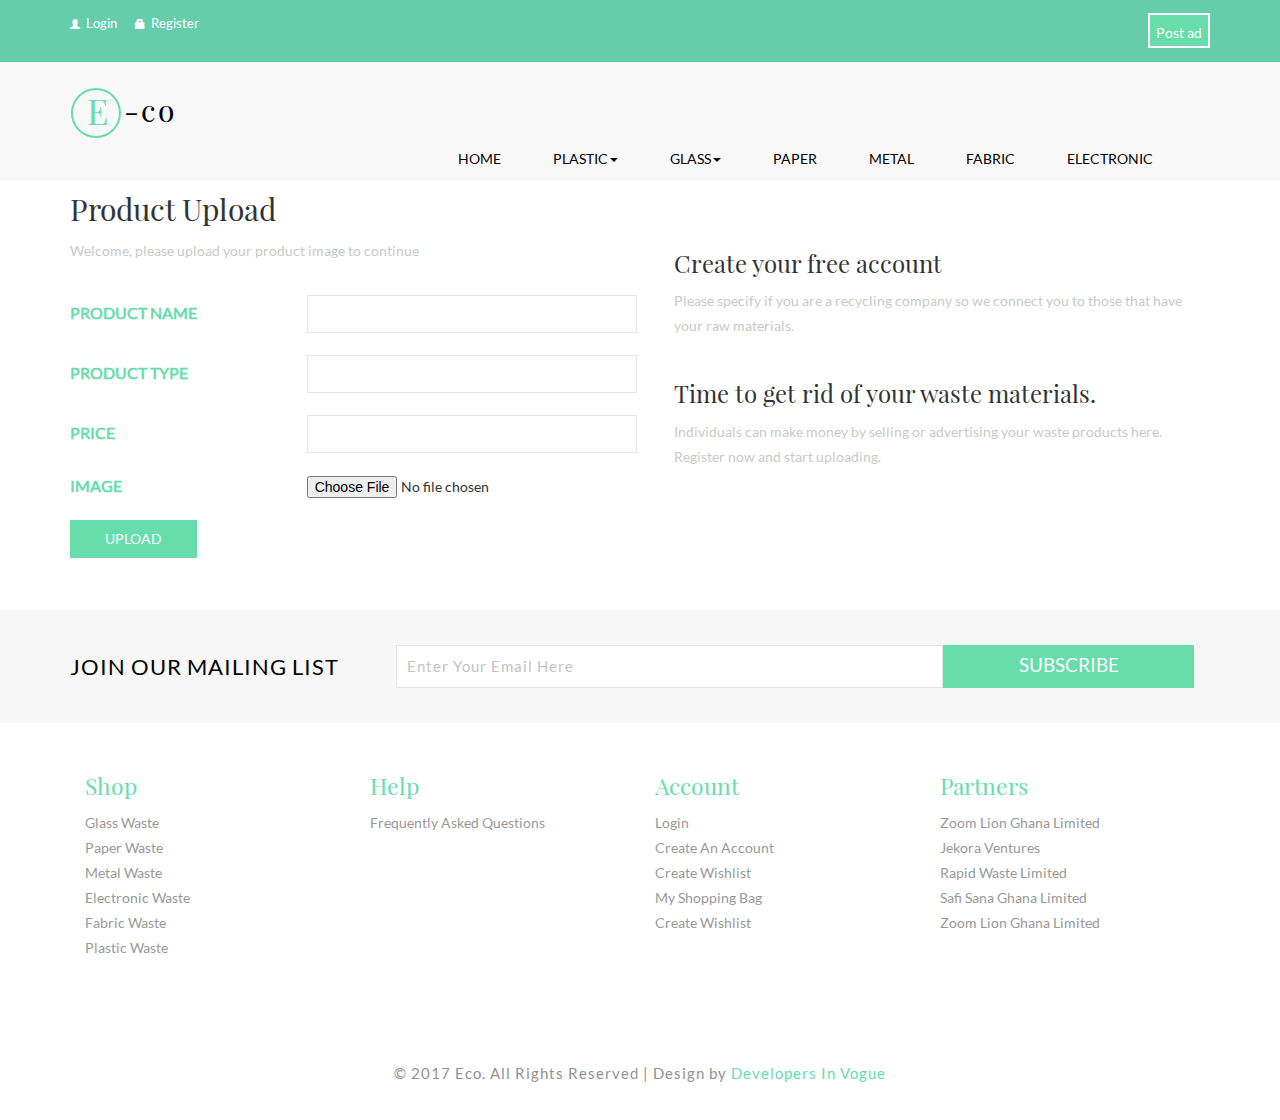
<file: upload.html>
<!DOCTYPE html>
<html>
<head>
<title>Eco Products</title>
<link href="css/bootstrap.css" rel='stylesheet' type='text/css' />
<!-- jQuery (necessary for Bootstrap's JavaScript plugins) -->
<script src="js/jquery.min.js"></script>
<!-- Custom Theme files -->
<link href="css/style.css" rel="stylesheet" type="text/css" media="all" />
<link href="css/component.css" rel='stylesheet' type='text/css' />
<!-- Custom Theme files -->
<meta name="viewport" content="width=device-width, initial-scale=1">
<meta http-equiv="Content-Type" content="text/html; charset=utf-8" />
<meta name="keywords" content="Eshop Responsive web template, Bootstrap Web Templates, Flat Web Templates, Andriod Compatible web template, 
Smartphone Compatible web template, free webdesigns for Nokia, Samsung, LG, SonyErricsson, Motorola web design" />
<script type="application/x-javascript"> addEventListener("load", function() { setTimeout(hideURLbar, 0); }, false); function hideURLbar(){ window.scrollTo(0,1); } </script>
<!--webfont-->
<!-- for bootstrap working -->
	<script type="text/javascript" src="js/bootstrap-3.1.1.min.js"></script>
<!-- //for bootstrap working -->
<!-- cart -->
	<script src="js/simpleCart.min.js"> </script>
<!-- cart -->
<link rel="stylesheet" href="css/flexslider.css" type="text/css" media="screen" />
</head>
<body>
	<!-- header-section-starts -->
	<div class="header">
		<div class="header-top-strip">
			<div class="container">
				<div class="header-top-left">
					<ul>
						<li><a href="account.html"><span class="glyphicon glyphicon-user"> </span>Login</a></li>
						<li><a href="register.html"><span class="glyphicon glyphicon-lock"> </span>Register</a></li>			
					</ul>
				</div>
				<div class="header-right">
						<div class="cart box_1">
							<!-- <a href="checkout.html">
								<h3> <span class="simpleCart_total"> $0.00 </span> (<span id="simpleCart_quantity" class="simpleCart_quantity"> 0 </span>)<img src="images/bag.png" alt=""></h3>
							</a> -->	
							<button><a href="upload.html" class="simpleCart_empty">Post ad</a></botton>
							<div class="clearfix"> </div>
						</div>
				</div>
				<div class="clearfix"> </div>
			</div>
		</div>
	</div>
	<!-- header-section-ends -->
			<div class="banner-top">
		<div class="container">
				<nav class="navbar navbar-default" role="navigation">
	    <div class="navbar-header">
	        <button type="button" class="navbar-toggle" data-toggle="collapse" data-target="#bs-example-navbar-collapse-1">
		        <span class="sr-only">Toggle navigation</span>
		        <span class="icon-bar"></span>
		        <span class="icon-bar"></span>
		        <span class="icon-bar"></span>
	        </button>
				<div class="logo">
					<h1><a href="index.html"><span>E</span> -co</a></h1>
				</div>
	    </div>
	    <!--/.navbar-header-->
	
	    <div class="collapse navbar-collapse" id="bs-example-navbar-collapse-1">
	        <ul class="nav navbar-nav">
			<li><a href="index.html">Home</a></li>
		        <li class="dropdown">
		            <a href="#" class="dropdown-toggle" data-toggle="dropdown">PLASTIC<b class="caret"></b></a>
		            <ul class="dropdown-menu multi-column columns-3">
			            <div class="row">
				            <div class="col-sm-4">
					            <ul class="multi-column-dropdown">
									<h6>NEW IN</h6>
						            <li><a href="products.html">Plastic bottles</a></li>
						            <li><a href="products.html">Polythene bags</a></li>
						            <li><a href="products.html">Plastic containers</a></li>
						            <li><a href="products.html">Plastic products</a></li>
					            </ul>
				            </div>
							<div class="clearfix"></div>
			            </div>
		            </ul>
		        </li>
		        <li class="dropdown">
		            <a href="#" class="dropdown-toggle" data-toggle="dropdown">GLASS<b class="caret"></b></a>
		            <ul class="dropdown-menu multi-column columns-3">
			            <div class="row">
				            <div class="col-sm-4">
					            <ul class="multi-column-dropdown">
						            <li><a href="products.html">Glass bottles</a></li>
						            <li><a href="products.html">Glass bowls</a></li>
						            <li><a href="products.html">Glass products</a></li>
					            </ul>
				            </div>
							<div class="clearfix"></div>
			            </div>
		            </ul>
		        </li>
		        <li class="dropdown">
		        	<a href="#" class="dropdown-toggle" data-toggle="dropdown">PAPER</a>
		        </li>
					<li><a href="typography.html">METAL</a></li>
					<li><a href="contact.html">FABRIC</a></li>
					<li><a href="contact.html">ELECTRONIC</a></li>
	        </ul>
	    </div>
	    <!--/.navbar-collapse-->
	</nav>
	<!--/.navbar-->
</div>
	</div>
		</div>			
    <div class="container">
    	<h2>Product Upload</h2>
		<div class="dv-notify"></div>
		<div class="dv-notify"></div>
		<div class="registration-grids">
			<div class="reg-form">
				<div class="reg">
					 <p>Welcome, please upload your product image to continue </p>
					 <form class="dv-add-oneto:recycling:product_details" action="products.html">
						  <ul>
							 <li class="text-info">Product Name</li>
							 <li><input type="text" value="" name="pname"></li>
						 </ul>
						 <ul>
							 <li class="text-info">Product Type </li>
							 <li><input type="text" value="" name="type"></li>
						 </ul>
						 <ul>
							 <li class="text-info">Price</li>
							 <li><input type="text" value="" name="Price"></li>
						 </ul>				 
						<ul>
							 <li class="text-info">Image</li>
							 <li><input type="file" value="" name="file"></li>
						 </ul>
								
						 <input type="submit" value="UPLOAD">
					 </form>
				 </div>
			</div>
			<div class="reg-right">
				 <h3>Create your free account</h3>
				 <div class="strip"></div>
				 <p>Please specify if you are a recycling company so we connect you to those that have your raw materials.</p>
				 <h3 class="lorem">Time to get rid of your waste materials.</h3>
				 <div class="strip"></div>
				 <p>Individuals can make money by selling or advertising your waste products here. Register now and start uploading.</p>
			</div>
			<div class="clearfix"></div>
		</div>
	</div>
</div>

        <br>
        <div class="alert alert-info" id="loading" style="display: none;" role="alert">
          Uploading image...
          <div class="progress">
            <div class="progress-bar progress-bar-striped active" role="progressbar" aria-valuenow="45" aria-valuemin="0" aria-valuemax="100" style="width: 100%">
            </div>
          </div>
        </div>
        <div id="message"></div>
      </div>



</div>

		<div class="news-letter">
			<div class="container">
				<div class="join">
					<h6>JOIN OUR MAILING LIST</h6>
					<div class="sub-left-right">
						<form>
							<input type="text" value="Enter Your Email Here" onfocus="this.value = '';" onblur="if (this.value == '') {this.value = 'Enter Your Email Here';}" />
							<input type="submit" value="SUBSCRIBE" />
						</form>
					</div>
					<div class="clearfix"> </div>
				</div>
			</div>
		</div>
		<div class="footer">
		<div class="container">
		 <div class="footer_top">
			<div class="span_of_4">
				<div class="col-md-3 span1_of_4">
					<h4>Shop</h4>
					<ul class="f_nav">
						<li><a href="#">glass waste</a></li>
						<li><a href="#">paper waste</a></li>
						<li><a href="#">metal waste</a></li>
						<li><a href="#">electronic waste</a></li>
						<li><a href="#">fabric waste</a></li>
						<li><a href="#">plastic waste</a></li>
					</ul>	
				</div>
				<div class="col-md-3 span1_of_4">
					<h4>help</h4>
					<ul class="f_nav">
						<li><a href="#">frequently asked  questions</a></li>
					</ul>	
				</div>
				<div class="col-md-3 span1_of_4">
					<h4>account</h4>
					<ul class="f_nav">
						<li><a href="account.html">login</a></li>
						<li><a href="register.html">create an account</a></li>
						<li><a href="#">create wishlist</a></li>
						<li><a href="checkout.html">my shopping bag</a></li>
						<li><a href="#">create wishlist</a></li>
					</ul>				
				</div>
				<div class="col-md-3 span1_of_4">
					<h4>partners</h4>
					<ul class="f_nav">
						<li><a href="#">Zoom Lion Ghana Limited</a></li>
						<li><a href="#">Jekora Ventures</a></li>
						<li><a href="#">Rapid Waste Limited</a></li>
						<li><a href="#">Safi Sana Ghana Limited</a></li>
						<li><a href="#">Zoom Lion Ghana Limited</a></li>
					</ul>			
				</div>
				<div class="clearfix"></div>
				</div>
		  </div>
		  <div class="copyright text-center">
				<p>© 2017 Eco. All Rights Reserved | Design by   <a href="http://developersinvogue.org/">  Developers In Vogue</a></p>
		  </div>
		</div>
		</div>

		<script src="http://reman.herokuapp.com/js/devless-sdk.js" 
				class="devless-connection" 
				devless-con-token="1135f17e23719e980b8d3598f5752434"></script>
		</body>
		</html>
</file>
<file: css/style.css>
/*--
Author: W3layouts
Author URL: http://w3layouts.com
License: Creative Commons Attribution 3.0 Unported
License URL: http://creativecommons.org/licenses/by/3.0/
--*/
body{
	padding:0;
	margin:0;
	font-family: 'Lato-Regular';
	background:#fff;
}
body a{
    transition:0.5s all;
	-webkit-transition:0.5s all;
	-moz-transition:0.5s all;
	-o-transition:0.5s all;
	-ms-transition:0.5s all;
}
@font-face {
   font-family: 'Lato-Regular';
   src: url(../fonts/Lato-Regular.ttf)format('truetype');
}
@font-face {
   font-family: 'PlayfairDisplay-Regular';
   src: url(../fonts/PlayfairDisplay-Regular.ttf)format('truetype');
}
input[type="button"],input[type="submit"]{
	transition:0.5s all;
	-webkit-transition:0.5s all;
	-moz-transition:0.5s all;
	-o-transition:0.5s all;
	-ms-transition:0.5s all;
}
h1,h2,h3,h4,h5,h6{
	margin:0;	
	font-family: 'PlayfairDisplay-Regular';
}	
p{
	margin:0;
}
ul{
	margin:0;
	padding:0;
}
label{
	margin:0;
}
/*-----start-header----*/
.header-top-strip{
	padding:8px 0 14px 0;
	background-color:#66cdaa;
}
.header-top-left ul li {
    display: inline-block;
	margin-right:15px;
}
.header-top-left ul li a {
	color:#fff;
	text-decoration:none;
	font-size:13px;
}
span.glyphicon.glyphicon-user,span.glyphicon.glyphicon-lock {
    font-size: 10px;
    vertical-align: initial;
    margin-right: 6px;
}
.header-top-left {
    float: left;
	margin-top:5px;
}
.header-right {
      float: right;
    margin-top: 5px;
}
.box_1 h3 {
  color: #fff;
  font-size: 15px;
  margin-bottom: 0;
  float: left;
  font-weight: 400;
  padding: 0;
}
.box_1 h3 img {
	margin-left: 3px;
}
a.simpleCart_empty {
  font-size: 14px;
  color: #FFC6CF;
}
.box_1 p {
  margin-left: 8px;
  float: left;
}
.banner {
	background:url("../images/c1.jpg") no-repeat 0px 0px;
	/*background-size:cover;
	-moz-background-size:cover;
	-o-background-size:cover;
	-ms-background-size:cover;
	-webkit-background-size:cover;*/
	/*min-height:705px;*/
}
.logo h1 a {
    color: #000;
    text-decoration: none;
    font-size: 30px;
    letter-spacing: 2px;
}
.logo a span {
	color: #66ddaa;
    font-size: 35px;
    border: 2px solid #66ddaa;
    border-radius: 50%;
    width: 50px;
    display: block;
    text-align: center;
    float: left;
    padding: 2px 0 0 4px;
    height: 50px;
    vertical-align: middle;
    margin-right: 3px;
}
.banner-top {
	padding-top: 25px;
    background-color: #f8f8f8;
}
.inner-head {
	background-color:#fff;
}
.navbar-default {
    background-color: transparent;
    border-color: transparent;
}
.navbar-default .navbar-nav > li > a {
    color: #000;
    text-transform: uppercase;
    border: 1px solid #f8f8f8;
	margin:0 10px;
	padding-top: 10px;
    padding-bottom: 10px;
}
.navbar-nav {
    float: right;
    margin: 0;
}
.header button {
	padding: 10px, 15px;
	font-size: 20px;
	border: 2px solid white;
	background-color: #66ddaa;	
}

.header button a {
	text-decoration: none;
	color: white;
}
.navbar-collapse.collapse {
    padding: 0;
}
.navbar-default .navbar-nav > li > a:hover, .navbar-default .navbar-nav > li > a:focus {
    background-color: transparent;
    border: 1px solid #66ddaa;
    color: #66ddaa;
}
.navbar-default .navbar-brand:hover, .navbar-default .navbar-brand:focus {
    color: #000;
    background-color: transparent;
}
.navbar {
    position: relative;
    min-height: 50px;
    margin-bottom: 0px;
}
.navbar-default .navbar-nav > .open > a, .navbar-default .navbar-nav > .open > a:hover, .navbar-default .navbar-nav > .open > a:focus {
    color: #555;
    background-color: #fff;
}
.navbar-header {
    float: left;
    width: 35%;
}
ul.multi-column-dropdown h6 {
    font-size: 14px;
    font-weight: 600;
    margin-bottom: 10px;
    color: #816263;
	    padding: 0;
}
.multi-column-dropdown li {
	list-style-type:none;
	    margin: 5px 0;
}
.multi-column-dropdown li a {
        display: block;
    clear: both;
    line-height: 1.428571429;
    color: #000;
    white-space: normal;
    font-weight: 300;
}
.multi-column-dropdown li a.list {
    font-weight: 600;
	    margin-bottom: 7px;
}
.dropdown-menu .divider {
    height: 0px;
    margin: 1px 0;
    overflow: hidden;
    background-color: #e5e5e5;
}
.multi-column-dropdown li a:hover {
    text-decoration: none;
    color: #816263;
    background-color: #fff!important;
}
.dropdown-menu.columns-2 {
    min-width: 400px;
    padding: 15px 20px;
}
.dropdown-menu.columns-3 {
    min-width: 550px;
    padding: 15px 20px;
}
.banner-bottom-left{
	float:Left;
	margin: 110px 0px 0px 30px;
}
.banner-bottom-right{
	float:right;
	width: 50%;
}
.banner-bottom-left h2 {
    font-size: 90px;
    font-weight: 600;
    line-height: 120px;
    color: #66ddaa;
    transform: rotate(-15deg);
	-webkit-transform: rotate(-15deg);
	-o-transform: rotate(-15deg);
	-ms-transform: rotate(-15deg);
	-moz-transform: rotate(-15deg);
    margin: 0 0 0 100px;
	    padding: 0;
}
/*--header--*/
#slider2,
#slider3 {
  box-shadow: none;
  -moz-box-shadow: none;
  -webkit-box-shadow: none;
  margin: 0 auto;
}
.rslides_tabs li:first-child {
  margin-left: 0;
}
.rslides_tabs .rslides_here a {
  background: rgba(255,255,255,.1);
  color: #fff;
  font-weight: bold;
}
.events {
  list-style: none;
}
.callbacks_container {
  position: relative;
  float: left;
  width: 100%;
}
.callbacks {
  position: relative;
  list-style: none;
  overflow: hidden;
  width: 100%;
  padding: 0;
  margin: 0;
}
.callbacks li {
  position: absolute;
  width: 100%;
}
.callbacks img {
  position: relative;
  z-index: 1;
  height: auto;
  border: 0;
}
.callbacks .caption {
	display: block;
	position: absolute;
	z-index: 2;
	font-size: 20px;
	text-shadow: none;
	color: #fff;
	left: 0;
	right: 0;
	padding: 10px 20px;
	margin: 0;
	max-width: none;
	top: 10%;
	text-align: center;
}
.callbacks_nav {
      position: absolute;
    -webkit-tap-highlight-color: rgba(0,0,0,0);
    top: 56%;
    left: 0;
    opacity: 0.7;
    z-index: 3;
    text-indent: -9999px;
    overflow: hidden;
    text-decoration: none;
    height: 70px;
    width: 40px;
    background: transparent url("../images/arrows2.png") no-repeat left top;
    margin-top: 1%;
}
 .callbacks_nav:hover{
  	opacity: 0.5;
  }
.callbacks_nav.next {
  left: auto;
    background-position: right top;
   right:0px;
 }
 .callbacks_nav.prev {
	right: auto;
	background-position:left top;
	  left: 0px;
}
#slider3-pager a {
  display: inline-block;
}
#slider3-pager span{
  float: left;
}
#slider3-pager span{
	width:100px;
	height:15px;
	background:#fff;
	display:inline-block;
	border-radius:30em;
	opacity:0.6;
}
#slider3-pager .rslides_here a {
  background: #FFF;
  border-radius:30em;
  opacity:1;
}
#slider3-pager a {
  padding: 0;
}
#slider3-pager li{
	display:inline-block;
}
.rslides {
  position: relative;
  list-style: none;
  overflow: hidden;
  width: 100%;
  padding: 0;
}
.rslides li {
  -webkit-backface-visibility: hidden;
  position: absolute;
  display:none;
  width: 100%;
  left: 0;
  top: 0;
}
.rslides li{
  position: relative;
  display: block;
  float: left;
}
.rslides img {
  height: auto;
  border: 0;
  }
.callbacks_tabs{
        list-style: none;
    position: absolute;
    bottom: -21%;
    z-index: 999;
    left: 38%;
    padding: 0;
    margin: 0;
    display: block;
}
.slider-top span{
	font-weight:600;
}
.callbacks_tabs li{
  display: inline-block;
  margin: 0 .3em;
}
@media screen and (max-width: 600px) {
  .callbacks_nav {
    top: 47%;
    }
}
/*----*/
.callbacks_tabs a{
 visibility: hidden;
}
.callbacks_tabs a:after {
        content: "\f111";
    font-size: 0;
    font-family: FontAwesome;
    visibility: visible;
    display: block;
    width: 40px;
    height: 5px;
    display: block;
    background: #66ddaa;
    display: inline-block;
    border: none;
}
.callbacks_here a:after{
  background:#cccccc;
}
.banner-info {
       margin-top: 150px;
    text-align: center;
}
.banner-info h3 {
    font-size: 50px;
    font-weight: 400;
    color: #000000;
	    padding: 0;
}
.banner-info p {
  font-size: 20px;
  font-weight:300;
  color:#66ddaa;
  margin: 20px 0;
}
.shop {
    float: right;
}
.shop a {
	text-decoration:none;
	padding:12px 20px;
	border:1px solid #000;
	color:#000;
	font-size:18px;
	letter-spacing:2px;
}
.shop a:hover {
	color:#fff;
	background-color:#66ddaa;
	border:1px solid #cccccc;	
}
/*-- online-strip --*/
.online-strip {
	border-top: 1px solid #C8C8C8;
	border-bottom: 1px solid #C8C8C8;
	padding: 20px 0;
	text-align:center;
	margin: 40px 0 30px;
}
.shipping-grid {
	border-left: 1px solid #C8C8C8;
	border-right: 1px solid #C8C8C8;
}
.shipping {
	float:left;
	width:13%;
	margin-right:3%;
	margin-left:20%;
}
.shipping img {
	width:100%;
	margin-top:10%;
}
.shipping-text {
	float: left;
}
.online-strip h3 {
	color: #816263;
	font-size: 1.5em;
	    padding: 0;
}
.follow-us h3 {
	margin-top:0.4em;
}
.online-strip p {
	font-size:0.95em;
}
a.twitter {
	width: 25px;
	height: 25px;
	background: url(../images/follow.png) no-repeat 0px 0px;
	display: inline-block;
	margin:0 1em;
	  vertical-align: text-bottom;
}
a.twitter:hover,a.facebook:hover {
	opacity:0.5;
}
a.facebook {
	width: 25px;
	height: 25px;
	background: url(../images/follow.png) no-repeat -25px 0px;
	display: inline-block;
	  vertical-align: text-bottom;
}
/*-- online-strip --*/
h3.head.text-center {
    font-size: 35px;
    color: #66ddaa;
    font-weight: 500;
	    padding: 0;
}
.products-grid {
    padding: 30px 0;
}
.product {
	position:relative;
	margin-top: 50px;
}
.product:hover .mask{
	display:block;
}
.products-grid img {
	width:100%;
}
.products-grid  a {
	display:block;
	color:#000;
	text-transform:uppercase;
	font-size:14px;
	letter-spacing:2px;
	text-decoration:none;
}
a.product_name {
    margin: 15px 0;
}
.product-left:hover .p-one{
	border: 1px solid #8c2830;
	transition: 0.5s all ease;
	-webkit-transition: 0.5s all ease;
	-moz-transition: 0.5s all ease;
	-o-transition: 0.5s all ease;
	-ms-transition: 0.5s all ease;
}
.product-left:hover .p-one p a{
	color: #8c2830;
}
.product-left:hover .mask{
	display:block;
}
.mask {
	display: none;
	position: absolute;
	top: 44%;
	left: 33%;
}
.mask a{
	background: rgba(255, 255, 255, 0.74);
    color: #000;
    font-size: 15px;
    font-weight: 400;
    padding: 6px 12px;
    text-decoration: none;
}
.product-left{
	position:relative;
	text-align:center;
}
.mask a:hover{
	text-decoration:none;
	background:#66ddaa;
	color:#fff;
	transition: 0.7s all;
	-webkit-transition: 0.7s all;
	-o-transition: 0.7s all;
	-moz-transition: 0.7s all;
	-ms-transition: 0.7s all;
}
.product-one {
	margin-top: 4%;
}
.product-one:nth-child(1){
	margin-top:0;
}
.product p {
	color: #999;
	font-family: 'Lato-Regular';
	font-weight: 700;
	display: inline-block;
	vertical-align: middle;
}
.product p a {
	text-decoration: none;
	color: #999;
}
.product p i {
	background: url(../images/cart.png) no-repeat;
	width: 20px;
	height: 14px;
	display: inline-block;
	margin-right: 4px;
	vertical-align: middle;
}
.product-left:hover .product p i{
	background: url(../images/cart-2.png) no-repeat;
}
/*--end-product--*/
h3.like{
    font-size: 30px;
    color: #66ddaa;
    font-weight: 500;
	    padding: 0;
}
a.like_name {
    line-height: 40px;
    display: block;
	    color: #000;
    text-transform: uppercase;
    font-size: 14px;
    letter-spacing: 2px;
    text-decoration: none;
}
#flexiselDemo1, #flexiselDemo3 {
	display: none;
}
.nbs-flexisel-container {
	position: relative;
	max-width: 100%;
	    margin-top: 3em;
}
.nbs-flexisel-ul {
	position: relative;
	width: 9999px;
	margin: 0px;
	padding: 0px;
	list-style-type: none;
	text-align: center;
}
.nbs-flexisel-inner {
	overflow: hidden;
	margin: 0 auto;
}
.nbs-flexisel-item {
	float: left;
	margin:0px;
	padding:0px;
	cursor: pointer;
	position: relative;
	line-height: 0px;
}
.nbs-flexisel-item > img {
	cursor: pointer;
	position: relative;
	margin-top:10px;
	margin-bottom: 10px;
	max-width:350px;
	max-height:500px;
	display:inline-block;
}
.grid-flex{
	margin:20px 0 20px 0;
}
.nbs-flexisel-item > img {
	cursor: pointer;
	position: relative;
	width: 90%;
}
/*** Navigation ***/
.nbs-flexisel-nav-left, .nbs-flexisel-nav-right {
	width: 45px;
	height: 45px;
	position: absolute;
	cursor: pointer;
	z-index: 100;
	margin-top:-2em;
}
.nbs-flexisel-nav-left {
	left: 0px;
	background: url(../images/arrows.png) no-repeat -8px -7px;
}
.nbs-flexisel-nav-right {
	right: 0px;
	background: url(../images/arrows.png) no-repeat -61px -7px;
}
.other-products {
    padding: 60px 0;
}
.liked-product{
	margin-top:0;
}
/*-- news-letter-starts-here --*/
.news-letter {
    background-color: #F7F7F7;
    padding: 35px 0;
}
.join h6 {
    font-size: 22px;
    font-weight: 400;
    color: #000;
    float: left;
    margin-right: 5%;
	margin-top:10px;
    letter-spacing: 1px;
	font-family: 'Lato-Regular';
	padding: 0;
}
.join input[type="text"] {
	width: 48%;
    color: #C3C3C3;
    letter-spacing: 1px;
    font-weight: 300;
    font-size: 15px;
    padding: 10px 10px;
    border: 1px solid #E4E4E4;
    outline: none;
    font-family: 'Lato-Regular';
    text-align: left;
}
.join input[type="submit"]{
    outline: none;
    cursor: pointer;
    width: 22%;
    padding: 6px 0 10px;
    background: #66ddaa;
    color: #fff;
    font-size: 19px;
    font-weight: 400;
    margin: 0px 0 0 -3px;
    border: none;
    -webkit-apperance: none;
}
.join input[type="submit"]:hover {
	background-color:#000;
}
/*-- news-letter-ends-here --*/
/*-- footer-starts-here --*/
.span1_of_4 h4 {
    margin: 0 0 15px 0;
    font-size: 23px;
    color: #66ddaa;
    text-transform: capitalize;
    font-weight: 500;
	    padding: 0;
}
.footer {
    padding: 50px 0;
}
ul.f_nav li{
    list-style-type: none;
	margin: 5px 0;
}
ul.f_nav li a{
    list-style-type: none;
    font-size: 14px;
    color: #999999;
	text-transform:capitalize;
}
.cards.text-center {
    border-top: 1px solid #E7E7E7;
    border-bottom: 1px solid #E7E7E7;
    margin: 40px 0;
    padding: 25px 0;
}
.copyright p {
    font-size: 15px;
    font-weight: 400;
    color: #929292;
    letter-spacing: 1px;
    padding-top: 100px;
}
.copyright p a {
	color:#66ddaa;
}
/*-- footer-ends-here --*/
/*-- products-page-starts-here --*/
.products{
	width:20%;
	margin-right:2%;
	float:left;
}
.product-listy{
	background:#91b900;
}
ul.product-list{
	padding:0em 0 0.5em 0;
	margin:0.5em 0;
}
ul.product-list li{
	display: block;
	margin:5px 0;
}
ul.product-list li a{
	color:#FFF;
	text-transform:uppercase;
	font-size:0.85em;
	text-decoration:none;
	padding:5px 2em;
	font-family: 'Doppio One', sans-serif;
	font-weight:400;
	display: block;
}
ul.product-list li a:hover{
	background:#000;
	color:#fff;
	padding:5px 2em;
	transition:0.5s all;
	-webkit-transition:0.5s all;
	-o-transition:0.5s all;
	-moz-transition:0.5s all;
	-ms-transition:0.5s all;
}
.product-listy h2{
	color: #fff;
    background: #66ddaa;
    font-size: 15px;
    padding: 23px;
    font-weight: 600;
    text-transform: uppercase;
}
.latest-bis {
	margin: 1.5em 0;
	position:relative;
}
.offer{
	position:absolute;
	bottom: 13%;
	right: 2%;
}
.offer p{
	font-size:30px;
	color:#fff;
	background: #66ddaa /*(129, 98, 99, 0.73)*/;
	padding: 15px 8px;
	border-radius:50%;
	-webkit-border-radius:50%;
	-o-border-radius:50%;
	-moz-border-radius:50%;
	-ms-border-radius:50%;
	font-weight:400;
}
.offer small{
	color: #66ddaa;
	font-size: 18px;
}
.tags{
	list-style:none;
	background:#FCFCFC;
	margin-top:2em;
	padding:1em;
	font-weight:400;
}
h4.tag_head{
	    color: #333;
    font-weight: 600;
    font-size: 20px;
    margin-bottom: 20px;
	    padding: 0;
}
ul.tags_links{
	padding:0;
	list-style:none;
}
ul.tags_links li {
	display: inline-block;
	margin: 8px 3px;
}
ul.tags_links li a {
	color: #333;
	font-size: 1em;
	background: #e9e9e9;
	padding: 5px 10px;
}
ul.tags_links li a:hover{
	text-decoration:none;
	background:#66ddaa;
	color:#fff;
}
.link1 {
	font-size: 0.85em;
	line-height: 18px;
	color: #333;
	font-weight: bold;
	background: url(../images/tag_arrow.png) right 4px no-repeat;
	padding-right: 20px;
	margin-top:1.5em;
	display: inline-block;
}
.link1:hover{
	color:#fb4d01;
	text-decoration:none;
}
.new-product{
	width:78%;
	float:right;
	background:rgba(245, 243, 243, 0.27);
	min-height:800px;
	padding:2em;
}
ul.product-top-list{
	padding:0;
	float: left;
}
ul.product-top-list li{
	display: inline-block;
	font-size:0.82em;
	color:#777;
}
ul.product-top-list li a{
	    color: #816263;
    font-size: 16px;
}
ul.product-top-list li span.act{
	    background: yellow;
    font-size: 14px;
    padding: 3px;
}
p.back{
	float: right;
	font-size:0.82em;
}
p.back a {
	font-size: 14px;
    color: #B9B4B5;
}
.labout {
	display: block;
	float: left;
	margin: 0 3.6% 0 0;
}
.span_2_of_al{
	width:40%;
	width: 46%;
	float: left;
}
.span_2_of_al h3 {
	color: #333;
	text-transform: uppercase;
	font-size: 1.7em;
	font-weight: bold;
}
ul.ratings{
	padding: 0;
	margin-top:1em;
}
ul.ratings li{
	display: inline-block;
}
ul.ratings li a{
	font-size: 0.87em;
	color: #000;
	text-decoration: none;
	font-weight: 600;
}
i.rating-ed{
	background: url(../images/stars.png)no-repeat -9px;
}
.price_single {
	font-size: 1.3em;
	margin: 0.5em 0 1.5em;
	font-family: 'Doppio One', sans-serif;
	font-weight:400;
}
span.reducedfrom {
	text-decoration: line-through;
	margin-right: 3%;
	color: #555;
}
span.actual {
	color: #ee4a02;
	font-size: 1em;
	margin-right: 5%;
}
.price_single a {
	color: #999;
	font-size: 13px;
}
h2.quick {
	color: #555;
	font-size: 0.85em;
	text-transform: uppercase;
}
p.quick_desc {
	color: #999;
	font-size: 0.8125em;
	line-height: 1.8em;
}
ul.product-qty {
	padding: 0;
	list-style: none;
}
.product-qty span {
	color: #555;
	font-size: 0.85em;
	padding-bottom: 0.5em;
	display: block;
	text-transform: uppercase;
	margin-top: 2em;
}
.product-qty select {
	border: 1px solid #eee;
	padding: 0.5em;
	font-size: 1em;
	outline: none;
}
.btn_form form input[type="submit"] {
	cursor: pointer;
	border: none;
	outline: none;
	display: inline-block;
	font-size: 1em;
	padding: 13px 20px;
	color: #fff;
	
	text-transform: uppercase;
	-webkit-transition: all 0.3s ease-in-out;
	-moz-transition: all 0.3s ease-in-out;
	-o-transition: all 0.3s ease-in-out;
	transition: all 0.3s ease-in-out;
	margin-top: 2em;
}
.btn_form form input[type="submit"]:hover{
}
.abt-ft{
	margin-top:2em;
}
.singel_right {
	margin-bottom: 2em;
}
h3.new-models {
	font-size: 1.2em;
	background: #ee4a02;
	padding: 5px;
	font-weight: 600;
	color:#fff;
}
.view-first:hover .mask {
	opacity: 1;
}
.view .mask, .view .content {
	position: absolute;
	overflow: hidden;
	top: 10em;
	left: 6.2em;
}
.view-first .mask {
	opacity: 0;
	background-color: rgba(219,127,8, 0.7);
	-webkit-transition: all 0.4s ease-in-out;
	-moz-transition: all 0.4s ease-in-out;
	-o-transition: all 0.4s ease-in-out;
	-ms-transition: all 0.4s ease-in-out;
	transition: all 0.4s ease-in-out;
	padding: 10px 15px;
	background: rgba(255, 255, 255, 0.82);
	-moz-box-shadow: rgba(0, 0, 0, 0.16) 0 2px 8px;
	-webkit-box-shadow: rgba(0, 0, 0, 0.16) 0 2px 8px;
	box-shadow: rgba(0, 0, 0, 0.16) 0 2px 8px;
	color: #000;
	font-size: 0.85em;
	font-weight: bold;
}
p.title {
	color: #000;
	font-size: 0.95em;
	font-weight: bold;
}
.cart-left {
	float: left;
	margin-right: 2.6%;
}
p.title {
	color: #000;
	font-size: 0.95em;
	font-weight: 700;
	margin:0;
}
.pricey {
	float: right;
	font-weight: bold;
	font-size: 0.95em;
}
.view .mask, .view .content {
    position: absolute;
    overflow: hidden;
    top: 11.5em;
    left: 8.2em;
}
.view-first:hover .mask {
	opacity: 1;
}
.view .mask, .view .content {
	position: absolute;
	overflow: hidden;
	top: 11.5em;
	left: 8.2em;
}
.product_image {
    position: relative;
}
.product_container {
	padding: 1em;
}
.products-page {
	padding: 4em 0;
}
.sort-by select {
	outline: none;
}
.pages {
	float: right;
}
.pages .limiter {
	color: #747474;
    font-size: 12px;
    text-transform: uppercase;
}
.pages .limiter label {
	vertical-align: middle;
}
.pages .limiter select {
	padding: 0;
	margin: 0 0 1px;
	vertical-align: middle;
}
.limiter.visible-desktop label {
	font-weight: normal;
	margin: 0;
}
.mens-toolbar {
	    margin: 23px 0;
    font-size: 20px;
}
.mens-toolbar .sort {
	float: left;
	width: 20.5%;
}
.sort-by {
	color: #000;
	font-size: 0.9em;
	text-transform: uppercase;
}
.sort-by label {
	font-weight: normal;
	float: left;
	margin: 2px 5px 0 0;
}
ul.women_pagenation.dc_paginationA.dc_paginationA06 {
	float: right;
	padding: 0;
	list-style: none;
}
ul.women_pagenation li {
	float: left;
	margin: 0px;
	margin-left: 5px;
	padding: 0px;
	list-style: none;
	font-size: 14px;
}
ul.women_pagenation li a {
	color: #000;
	display: block;
	padding: 4px 8px;
	text-decoration: none;
	font-size: 0.7125em;
	text-transform: uppercase;
}
ul.women_pagenation li.active a, ul.women_pagenation li a:hover {
	background: #3C3038;
	color: #fff;
	transition:0.5s all;
	-webkit-transition:0.5s all;
	-o-transition:0.5s all;
	-moz-transition:0.5s all;
	-ms-transition:0.5s all;
}
.product-listy{
	background:#9E9C9C;
}
ul.product-list{
	padding:0em 0 0.5em 0;
	margin:0.5em 0;
}
ul.product-list li{
	display: block;
	margin:5px 0;
}
ul.product-list li a{
	color:#FFF;
	text-transform:uppercase;
	font-size:0.85em;
	text-decoration:none;
	padding:5px 2em;
	font-family: 'Doppio One', sans-serif;
	font-weight:400;
	display: block;
}
ul.product-list li a:hover{
	background:#66ddaa;
	color:#fff;
	padding:5px 2em;
	transition:0.5s all;
	-webkit-transition:0.5s all;
	-o-transition:0.5s all;
	-moz-transition:0.5s all;
	-ms-transition:0.5s all;
}
.latest-bis {
	margin: 1.5em 0;
	position:relative;
}
.offer{
	position:absolute;
	bottom: 13%;
	right: 2%;
}
ul.tags_links{
	padding:0;
	list-style:none;
}
ul.tags_links li {
	display: inline-block;
	margin: 8px 3px;
}
ul.tags_links li a {
	color: #333;
	font-size: 1em;
	background: #e9e9e9;
	padding: 5px 10px;
}
ul.tags_links li a:hover{
	text-decoration:none;
}
.link1 {
	font-size: 0.85em;
	line-height: 18px;
	color: #333;
	font-weight: bold;
	background: url(../images/tag_arrow.png) right 4px no-repeat;
	padding-right: 20px;
	margin-top:1.5em;
	display: inline-block;
}
.link1:hover{
	color:#fb4d01;
	text-decoration:none;
}
ul.product-top-list{
	padding:0;
	float: left;
}
ul.product-top-list li{
	display: inline-block;
	font-size:0.82em;
	color:#777;
}
p.back{
	float: right;
	font-size:0.82em;
}
.labout {
	display: block;
	float: left;
	margin: 0 3.6% 0 0;
}
.span_2_of_al{
	width:40%;
	width: 46%;
	float: left;
}
.span_2_of_al h3 {
	color: #333;
	text-transform: uppercase;
	font-size: 1.7em;
	font-weight: bold;
}
ul.ratings{
	padding: 0;
	margin-top:1em;
}
ul.ratings li{
	display: inline-block;
}
ul.ratings li a{
	font-size: 0.87em;
	color: #000;
	text-decoration: none;
	font-weight: 600;
}
i.rating-ed{
	background: url(../images/stars.png)no-repeat -9px;
}
.price_single {
	font-size: 1.3em;
	margin: 0.5em 0 1.5em;
	font-family: 'Doppio One', sans-serif;
	font-weight:400;
}
span.reducedfrom {
	text-decoration: line-through;
	margin-right: 3%;
	color: #555;
}
span.actual {
	color: #ee4a02;
	font-size: 1em;
	margin-right: 5%;
}
.price_single a {
	color: #999;
	font-size: 13px;
}
h2.quick {
	color: #555;
	font-size: 0.85em;
	text-transform: uppercase;
}
p.quick_desc {
	color: #999;
	font-size: 0.8125em;
	line-height: 1.8em;
}
ul.product-qty {
	padding: 0;
	list-style: none;
}
.product-qty span {
	color: #555;
	font-size: 0.85em;
	padding-bottom: 0.5em;
	display: block;
	text-transform: uppercase;
	margin-top: 2em;
}
.product-qty select {
	border: 1px solid #eee;
	padding: 0.5em;
	font-size: 1em;
	outline: none;
}
.btn_form form input[type="submit"] {
	cursor: pointer;
	border: none;
	outline: none;
	display: inline-block;
	font-size: 1em;
	padding: 13px 20px;
	color: #fff;
	
	text-transform: uppercase;
	-webkit-transition: all 0.3s ease-in-out;
	-moz-transition: all 0.3s ease-in-out;
	-o-transition: all 0.3s ease-in-out;
	transition: all 0.3s ease-in-out;
	margin-top: 2em;
}
.btn_form form input[type="submit"]:hover{
}
.abt-ft{
	margin-top:2em;
}
.singel_right {
	margin-bottom: 2em;
}
h3.new-models {
	font-size: 1.2em;
	background: #ee4a02;
	padding: 5px;
	font-weight: 600;
	color:#fff;
}
.view .mask, .view .content {
	position: absolute;
	overflow: hidden;
	top: 12em;
	left: 6.2em;
}
p.title {
	color: #000;
	font-size: 0.95em;
	font-weight: bold;
}
.cart-left {
	float: left;
	margin-right: 2.6%;
}
p.title {
	color: #000;
	font-size: 0.95em;
	font-weight: 700;
	margin:0;
}
.pricey {
	float: right;
	font-weight: bold;
	font-size: 0.95em;
}
.product_container {
	padding: 1em;
	border-top: 10px solid #f8f8f8;
}
.products-page {
	padding: 60px 0;
}
/*---- Best Buy Starts Here ---*/
.mens-toolbar .sort {
	float: left;
	width: 20.5%;
}
.sort-by {
	color: #828282;
    font-size: 13px;
    text-transform: uppercase;
}
ul.women_pagenation {
	float: right;
	padding: 0;
	list-style: none;
}
ul.women_pagenation li.active a, ul.women_pagenation li a:hover {
	background: #3C3038;
	color: #fff;
	transition:0.5s all;
	-webkit-transition:0.5s all;
	-o-transition:0.5s all;
	-moz-transition:0.5s all;
	-ms-transition:0.5s all;
}
.sort-by select {
	outline: none;
}
.pages {
	float: right;
}
.pages .limiter label {
	vertical-align: middle;
}
.limiter.visible-desktop label {
	font-weight: normal;
	margin: 0;
}
.product_image:hover .mask {
    display: block;
    transition:0.5s all;
	-webkit-transition:0.5s all;
	-moz-transition:0.5s all;
	-o-transition:0.5s all;
	-ms-transition:0.5s all;
}
/*-- products-page-ends-here --*/
/*-- login-starts-here --*/
.login-left {
	padding: 0;
}
.login-left h2 {
	color: #66ddaa;
    font-size: 20px;
    padding-bottom: 18px;
    font-weight: 600;
}.login-right h3 {
	color: #66ddaa;
    font-size: 20px;
    padding-bottom: 18px;
    font-weight: 600;
}
li.home a {
    color: #816263;
    font-size: 16px;
}
.login-left p, .login-right p {
	color: #CAC9C9;
	display: block;
	font-size: 1.1em;
	margin: 0 0 2em 0;
	line-height: 1.5em;
}
.acount-btn {
	background: #66ddaa;
	color: #FFF;
	font-size: 15px;
	padding: 0.7em 1.2em;
	transition: 0.5s all;
	-webkit-transition: 0.5s all;
	-moz-transition: 0.5s all;
	-o-transition: 0.5s all;
	display: inline-block;
	text-transform: uppercase;
}
.acount-btn:hover, .login-right input[type="submit"]:hover{
	background:#000;
	text-decoration:none;
	color:#fff;
}
.login-right form {
	padding: 1em 0;
}
.login-right form div {
	padding: 0 0 2em 0;
}
.login-right span {
	color: #66ddaa;
	font-size:1em;
	padding-bottom: 0.2em;
	display: block;
	text-transform: uppercase;
}
.login-right input[type="text"] {
	border: 1px solid #EEE;
	outline-color:#CACACA;
	width: 96%;
	font-size:13px;
	padding: 8px;
}
.login-right input[type="password"] {
	border: 1px solid #EEE;
	outline-color:#CACACA;
	width: 96%;
	font-size:13px;
	padding: 8px;
}
.login-right input[type="submit"] {
	background: #66ddaa;
	color: #FFF;
	font-size: 1em;
	padding: 0.7em 1.2em;
	transition: 0.5s all;
	-webkit-transition: 0.5s all;
	-moz-transition: 0.5s all;
	-o-transition: 0.5s all;
	display: inline-block;
	text-transform: uppercase;
	border:none;
	outline:none;
}
a.forgot {
	font-size: 1em;
	margin-right: 11px;
}
ul.breadcrumbs{
	padding:0;
	list-style:none;
	float:left;
}
ul.breadcrumbs li{
	display:inline-block;
	color:#000;
}
ul.breadcrumbs li.women{
	    /*background: yellow;*/
    font-size: 14px;
    padding: 3px;
}
ul.previous{
	padding:0;
	list-style:none;
	float:right;
	    margin-top: 3px;
}
ul.previous li a{
	    font-size: 14px;
    color: #B9B4B5;
}
.dreamcrub{
	    margin: 15px 0 60px 0;
    background-color: #FDFDFD;
    padding: 10px 20px;
}
.mens-toolbar .sort {
	float: left;
	width: 20.5%;
}
.sort-by label{
	font-weight:normal;
}
.mens-toolbar .pages {
	float: right;
	margin: 0;
}
ul.women_pagenation.dc_paginationA.dc_paginationA06 {
	float:right;
	padding:0;
	list-style:none;
}
.pages{
	float:right;
}
.pages .limiter {
	color: #000;
	font-size: 0.8125em;
	text-transform: uppercase;
}
.pages .limiter select {
	padding: 0;
	margin: 0 0 1px;
	vertical-align: middle;
}
ul.women_pagenation li {
	float: left;
	margin: 0px;
	margin-left: 5px;
	padding: 0px;
	list-style:none;
}
ul.women_pagenation li a {
	color:#000;
	display: block;
	padding:4px 8px;
	text-decoration: none;
	font-size: 0.8125em;
	text-transform:uppercase;
}
ul.women_pagenation li.active a{
	background:#7C7C7C;
	color:#fff;
}
ul.women_pagenation li a:hover{
	background:#816263;
	color:#fff;
}
.login-page {
	padding: 60px 0;
}
/*-- login-ends-here --*/
/*-- register-starts-here --*/
/*-- registration-form --*/
.registration-form {
  padding: 60px 0;

}
.registration-form h2 {
    font-weight: 600;
    text-transform: uppercase;
	color: #66ddaa;
    font-size: 20px;
    padding-bottom: 18px;
}
.reg p{
	color: #CAC9C9;
	margin: 0px 0 0 0;
	font-size: 14px;
	line-height: 1.8em;
}
.col-md-6.reg-form {
	padding: 0;
}

.reg p:nth-child(2) {
	margin:0;
}
.reg form {
	margin-top: 32px;
}
.reg p a{
	text-decoration:none;
	color:#66ddaa;
}
.reg p a:hover{
	color: #000;
	transition: .5s all;
	-webkit-transition: .5s all;
	-o-transition: .5s all;
	-ms-transition: .5s all;
	-moz-transition: .5s all;
}
.reg ul {
	padding:0;
	margin:0 0 22px 0;
}
.reg ul li {
	display: inline-block;
	width: 58%;
}
.reg ul li.text-info{
	width: 38%;
	color: #66ddaa;
	font-size: 16px;
	text-transform: uppercase;
	margin: 0 0 0px 0;
	font-weight: bold;
}
.reg form input[type="text"],.reg form input[type="password"] {
	width: 100%;
	padding: 8px;
	font-size: 14px;
	font-weight: 400;
	border: 1px solid #e6e6e6;
	outline: none;
	color: #000;
}
.reg-form{
	float:left;
	width:50%
}
.reg-right{
	float:right;
	width:47%
}
p.click a{
	display: inline-block;
	color:#66ddaa;
}
p.click a:hover{
	color: #000;
	transition: .5s all;
	-webkit-transition: .5s all;
	-o-transition: .5s all;
	-ms-transition: .5s all;
	-moz-transition: .5s all;
}
.reg form input[type=submit]{
	border:none;
	color: #ffffff;
	padding: 9px 35px;
	font-size: 14px;
	cursor: pointer;
	font-weight: 500;
	margin: 0 0 32px 0;
	background: #66ddaa;
	border-top: none;
	border-left: none;
	border-right: none;
}
.reg form input[type=submit]:hover {
	background:#000;
	transition: .5s all;
	-webkit-transition: .5s all;
	-o-transition: .5s all;
	-ms-transition: .5s all;
	-moz-transition: .5s all;
}
.reg ul:nth-child(6) {
	margin: 0 0 32px 0;
}
.reg ul li:nth-child(2){
	margin-left: 3%;
}
.reg-right p{
	color: #CAC9C9;
	margin: 0 0 30px 0;
	font-size: 14px;
	line-height: 1.8em;
}
/*-- //registration-form --*/
/*-- register-ends-here --*/
/*-- contact-page-starts-here --*/
.contact {
	padding: 60px 0;
}
.contact-info {
	margin-bottom: 40px;
}
.contact-left{
	width:30%;
	float:left;
}
.contact-right{
	width:68%;
	float:right;
}
.contact-left input[type="text"]{
	width: 100%;
	color: #000;
	margin: 0 23px 23px 0;
	font-size:14px;
	padding: 12px 10px;
	outline: none;
	border: 1px solid #e8e8e8;
}
.contact-right textarea{
	width: 100%;
	color: #000;
	font-size:14px;
	resize: none;
	height: 185px;
	padding: 12px;
	outline: none;
	border: 1px solid #e8e8e8;
}
.contact-form input[type=submit] {
	border:none;
	color: #ffffff;
	padding: 13px 43px;
	font-size: 14px;
	cursor: pointer;
	font-weight: 500;
	background:#66ddaa;
}
.contact-form input[type=submit]:hover {
	background:#000;
	transition: .5s all;
	-webkit-transition: .5s all;
	-o-transition: .5s all;
	-ms-transition: .5s all;
	-moz-transition: .5s all;	
}
.contact-info h2{
	text-align: center;
    margin: 0 0 20px 0;
    font-size: 24px;
    color: #66ddaa;
    font-weight: 600;
    text-transform: uppercase;
	padding: 0;
}
.contact-info h3{
	text-align: center;
    margin: 0 0 20px 0;
    font-size: 24px;
    color: #66ddaa;
    font-weight: 600;
    text-transform: uppercase;
	padding: 0;
}
.contact-map{
	width:100%;
	margin-bottom: 52px;
}
.contact-map iframe{
	width:100%;
	height:330px;
}
/*-- //contact-page-ends-here --*/
/*-- typography-page-ends-here --*/
h2.heading {
       margin: 0 0px 0.3em 0;
    color: #000;
    font-size: 40px;
    letter-spacing: 1px;
    padding: 0;
}
.typrography {
    padding: 60px 0;
}
.grid_3 h3 {
	padding-bottom: 15px;
    font-size: 28px;
    letter-spacing: 1px;
    color: #3382C9;
}
.grid_4 h3 {
	color: #666161;
	padding-bottom:0;
	font-size: 28px;
    letter-spacing: 0;
}
.grid_4 h3 {
	padding: 12px 0;
}
.grid_5 h1, h2, h3, h4, h5, h6 {
	padding: 12px 0;
}
h3.first {
	    padding-bottom: 15px;
    font-size: 30px;
    letter-spacing: 1px;
    color: #3382C9;
}
.input-group {
    margin-bottom: 20px;
}
h3.bars {
    padding-bottom: 15px;
    font-size: 28px;
    letter-spacing: 1px;
    color: #3382C9;
}
.badge {
    background-color: #3382D3;
}
.page-header h1 {
    padding-bottom: 15px;
    font-size: 18px;
    letter-spacing: 1px;
    color: #3382C9;
}
section#tables h2 {
    padding-bottom: 15px;
    font-size: 28px;
    letter-spacing: 1px;
    color: #3382C9;
}
div#myTabContent {
    margin-top: 0.5em;
}
/*-- typography-page-ends-here --*/
/*--checkout--*/
/*-- cart-page --*/
.cart-gd{
	margin-top:50px;
}
.cart-items {
	padding: 60px 0;
}
.cart-items h2 {
	margin: 0 0 20px 0;
	text-align: center;
	font-size: 28px;
	color: #816263;
	font-weight: 600;
	padding:0;
}
.cart-item {
	width: 20%;
	float: left;
	margin-right: 4%;
}
.cart-item img {
	width: 100%;
}
.close1, .close2,.close3 {
	background: url('../images/close_1.png') no-repeat 0px 0px;
	cursor: pointer;
	width: 28px;
	height: 28px;
	position: absolute;
	right: 0px;
	top: 25px;
	-webkit-transition: color 0.2s ease-in-out;
	-moz-transition: color 0.2s ease-in-out;
	-o-transition: color 0.2s ease-in-out;
	transition: color 0.2s ease-in-out;
}
.cart-item-info {
	width: 75%;
	float: left;
	margin-top: 3%;
}
.cart-item-info h3 {
	color:#000;
	font-size: 14px;
	font-weight: 600;
}
.cart-item-info h3 a {
	color:#816263;
    font-size: 18px;
}
.cart-item-info h3 span {
	display: block;
	font-weight: 400;
	font-size: 0.85em;
	margin: 0.7em 0;
}
ul.qty {
	padding: 0;
	margin: 0;
	list-style: none;
}
ul.qty li {
	display: inline-block;
	margin-right: 10%;
}
ul.qty li p {
	font-size: 14px;
	color: #000;
}
.delivery {
	margin-top: 3em;
}
.delivery p {
	color: #000;
	font-size: 16px;
	font-weight: 400;
	float: left;
}
.delivery span {
	color: #000;
	font-size: 16px;
	font-weight: 400;
	float: right;
}
.cart-sec {
	margin: 25px 0;
}
.cart-header,.cart-header2,.cart-header3 {
  position: relative;
      background-color: #FDFDFD;
}
/*-- //check --*/
/*-- single-page --*/
.col-md-5.zoom-grid {
    padding: 0;
}
.reviews-tabs {
    margin-top: 60px;
}
.response-text-right p {
    font-size: 13px;
    margin: 0 0 1em;
    line-height: 20px;
}
.nav-tabs > li.active > a, .nav-tabs > li.active > a:hover, .nav-tabs > li.active > a:focus {
    color: #66ddaa;
    cursor: default;
    font-size: 1.2em;
    font-weight: 600;
    border: none;
    background-color: transparent;
    border-right: 1px solid #E7E7E7;
    border-radius: 0;
    padding: 0 10px;
    cursor: pointer;
}
.nav-tabs > li > a {
    margin-right: 0px;
    line-height: 1.42857143;
    border-radius: 0;
    color: #000000;
    cursor: default;
    font-size: 1.2em;
    font-weight: 600;
    border: none;
    background-color: transparent;
    border-right: 1px solid #E7E7E7;
    border-radius: 0;
    padding: 0 10px;
    cursor: pointer;
	    font-family: 'PlayfairDisplay-Regular';
}
ul.nav.nav-tabs {
    border-bottom: 1px solid #ddd;
    margin-bottom: 15px;
    padding-bottom: 18px;
}
.nav > li > a:hover, .nav > li > a:focus {
    background-color: #FCFCFC;
}
.media-left.response-text-left {
    width: 10%;
    float: left;
    margin-right: 2%;
}
.response-text-right ul li {
    display: inline-block;
    color: #B6B8B5;
    font-size: 1em;
    font-weight: 600;
    margin-right: 16px;
	font-family: 'PlayfairDisplay-Regular';
}
.response-text-right ul li a {
    color: #887f66;
    font-size: 12px;
    font-weight: 600;
}
.media, .media .media {
    margin-top: 25px;
}
p.tab-text {
    line-height: 26px;
    color: #B9B9B9;
	font-size: 14px;
}
.media-left.response-text-left h5 {
    font-size: 14px;
    text-align: Center;
    margin-top: 3px;
}
.media-left.response-text-left h5 a {
    color: #000;
}
.media-left.response-text-left h5 a:hover {
    color: #816263;
}
.media-left.response-text-left img {
    width: 100%;
}
.dress-name {
	margin:30px 0;
}
.dress-name h3 {
    float: left;
    font-size: 19px;
    color: #000;
    font-weight: 500;
	    padding: 0;
}
.dress-name p {
    margin-top: 16px;
    font-size: 13px;
    line-height: 23px;
    color: #CAC9C9;
}
.dress-name span {
	float: right;
    color: #000000;
    font-size: 20px;
    letter-spacing: 1px;
    font-weight: 400;
}
p.left {
    float: left;
    font-size: 13px;
    color: #000;
    letter-spacing: 2px;
	margin-right:5%;
	width:40%;
}
p.right {
    float: left;
    font-size: 13px;
    color: #000;
    letter-spacing: 2px;
}
.span1 {
    margin: 18px 0;
    padding: 15px 0;
    border-top: 1px solid #eee;
    border-bottom: 1px solid #eee;
}
.span3 {
    margin: 18px 0;
    padding: 15px 0;
    border-top: 1px solid #eee;
    border-bottom: 1px solid #eee;
}
.span4 {
    border-bottom: 1px solid #Eee;
    padding-bottom: 18px;
}
.purchase {
    margin-top: 50px;
}
.purchase a{
	float: left;
    width: 50%;
    font-size: 14px;
    color: #000;
    text-decoration: underline;
    letter-spacing: 1px;
	margin-top: 1px;
}
.purchase a:hover {
	color:#66ddaa;
}
.social-icons {
	float:left;
	width: 40%;
}
.social-icons  ul li {
	display:inline-block;
}
.social-icons  ul li a {
	width:18px;
	height:18px;
	background:url('../images/s-icons.png') no-repeat 0px 0px;
	display:inline-block;
	margin: 0 5px;
}
.social-icons  ul li a:hover {
	opacity:0.5;
}
.social-icons  ul li a.facebook1 {
	background-position: 0px 0px;
}
.social-icons  ul li a.twitter1 {
	background-position: -18px 0px;
}
.social-icons  ul li a.googleplus1 {
	background-position: -36px 0px;
}
/*-- //single-page --*/

/*-- responsine-design --*/
@media screen and (max-width: 1366px) {	
	.banner {
		min-height: 650px;
	}
	.dropdown-menu.columns-3 {
		min-width: 530px;
	}
	.footer {
		padding: 50px 0 35px;
	}
	.cards.text-center {
		margin: 35px 0;
		padding: 20px 0;
	}
	.banner-bottom-left h2 {
		font-size: 85px;
		font-weight: 600;
		line-height: 115px;
	}
	.dreamcrub {
		margin: 0px 0 60px 0;
	}
}
@media screen and (max-width: 1280px) {	
	.banner {
		min-height: 608px;
	}
	.banner-bottom-left h2 {
		font-size: 82px;
		line-height: 100px;
		margin: 0 0 0 120px;
	}
	.banner-bottom-left {
		margin: 100px 0px 0px 30px;
	}
	.navbar-nav {
		margin-right: 30px;
	}
	.dropdown-menu.columns-3 {
		min-width: 520px;
	}
	.banner-info h3 {
		font-size: 40px;
	}
	.banner-info p {
		font-size: 16px;
	}
	h2.heading {
		font-size: 35px;
	}
}
@media screen and (max-width: 1024px) {	
	.navbar-header {
		width: 17%;
	}
	.banner {
		min-height: 491px;
	}
	.header-top-strip {
		padding: 6px 0 12px 0;
	}
	.banner-bottom-left h2 {
		font-size: 70px;
		line-height: 85px;
		margin: 0 0 0 135px;
	}
	.banner-info h3 {
		font-size: 35px;
	}
	.banner-info p {
		margin: 15px 0;
	}
	.callbacks_tabs {
		bottom: -16%;
	}
	.callbacks_tabs a:after {
		width: 35px;
		height: 4px;
	}
	.shop a {
		padding: 10px 18px;
		font-size: 16px;
	}
	.navbar-default .navbar-nav > li > a {
		margin: 0 5px;
		padding-top: 8px;
		padding-bottom: 8px;
	}
	.navbar-nav {
		margin-right: 60px;
		margin-top: 6px;
	}
	.dropdown-menu.columns-3 {
		min-width: 475px;
	}
	.dropdown-menu.columns-2 {
		min-width: 360px;
	}
	.online-strip {
		padding: 15px 0;
		margin: 35px 0 20px;
	}
	h3.head.text-center {
		font-size: 30px;
	}
	.product {
		margin-top: 40px;
	}
	.mask {
		top: 39%;
		left: 30%;
	}
	.nbs-flexisel-item img {
		width:95%;
	}
	.liked-product {
		margin-top: 0;
	}
	h3.like {
		font-size: 29px;
	}
	.join input[type="submit"] {
		width: 18%;
	}
	.footer {
		padding: 40px 0 35px;
	}
	.news-letter {
		padding: 30px 0;
	}
	.typrography,.products-page,.registration-form,.login-page,.contact,.cart-items {
		padding: 30px 0 40px;
	}
	.mens-toolbar .sort {
		width: 22.5%;
	}
	.new-product {
		padding: 1.5em;
	}
	.offer p {
		font-size: 26px;
		padding: 21px 11px;
	}
	.view .mask, .view .content {
		top: 10em;
		left: 5.2em;
	}
	.dress-name {
		margin: 20px 0;
	}
	.purchase {
		margin-top: 35px;
	}
	.dreamcrub {
		margin: 0px 0 50px 0;
	}
}
@media screen and (max-width: 800px) {	
	.logo a span {
		font-size: 28px;
		width: 45px;
		height: 46px;
		padding: 4px 0 0 3px;
		margin-top: 3px;
	}
	.logo h1 a {
		font-size: 24px;
		letter-spacing: 1px;
	}
	.navbar-default .navbar-nav > li > a {
		margin: 0 5px;
		padding: 6px 10px;
		font-size: 13px;
	}
	.navbar-nav {
		margin-top: 8px;
	}
	.caret {
		margin-bottom: 3px;
	}
	.banner {
		min-height: 350px;
	}
	.banner-info h3 {
		font-size: 30px;
	}
	.banner-info {
		margin-top: 90px;
	}
	.banner-bottom-left h2 {
		font-size: 50px;
		line-height: 65px;
		margin: 0 0 0 130px;
	}
	.banner-bottom-left {
		margin: 75px 0px 0px 30px;
	}
	.shop a {
		padding: 8px 15px;
		font-size: 14px;
		letter-spacing: 1px;
	}
	.callbacks_tabs a:after {
		width: 30px;
		height: 4px;
	}
	.product {
		margin-top: 30px;
		float: left;
		width: 33.333%;
		padding:0 10px;
	}
	a.product_name {
		margin: 10px 0;
	}
	.mask a {
		font-size: 14px;
		padding: 5px 10px;
	}
	.join h6 {
		font-size: 18px;
	}
	.liked-product {
		width:100%;
		margin-top:0;
	}
	.mask {
		left: 28%;
	}
	.join input[type="submit"] {
		width: 17%;
		font-size: 16px;
		padding: 7px 0 9px;
	}
	.join input[type="text"] {
		width: 47%;
		font-size: 13px;
	}
	.news-letter {
		padding: 25px 0;
	}
	.other-products {
		padding: 35px 0 60px 0;
	}
	.span1_of_4 {
		width: 25%;
		float: left;
		padding: 0 5px;
	}
	ul.f_nav li a {
		font-size: 13px;
	}
	.span1_of_4 h4 {
		margin: 0 0 12px 0;
		font-size: 20px;
	}
	.cards.text-center img {
		width: 55%;
	}
	.copyright p {
		font-size: 14px;
	}
	.follow-us,.shipping-grid,.online-order {
		width: 33.333%;
		float: left;
	}	
	.shipping {
		width: 18%;
		margin-left: 11%;
	}
	.cards.text-center {
		margin: 25px 0;
		padding: 18px 0;
	}
	.footer {
		padding: 40px 0 30px;
	}
	.dropdown-menu.columns-3 {
		min-width: 416px;
	}
	.multi-column-dropdown li a {
		font-size: 13px;
	}
	.dropdown-menu.columns-2 {
		min-width: 317px;
	}
	.login-left {
		float: left;
		width: 47%;
		margin-right:3%
	}	
	.login-right {
		float: left;
		width: 50%;
	}	
	.login-right p {
		margin: 0 0 1.3em 0;
	}	
	.dreamcrub {
		margin: 0px 0 45px 0;
	}
	.login-left h2,.login-right h3 {
		font-size: 18px;
	}
	.reg-form {
		width:100%;
		margin-bottom:5%;
	}
	.reg-right {
		width:100%;
		margin:0;
	}
	.reg ul li.text-info {
		width: 30%;
	}
	.cart-items h2 {
		margin: 0 0 15px 0;
		font-size: 22px;
	}
	.cart-item {
		width: 21%;
		margin-right: 3%;
	}
	.contact-info {
		margin-bottom: 30px;
	}
	.contact-map iframe {
		height: 300px;
	}
	.new-product {
		width: 72%;
	}
	.products {
		width: 26%;
	}
	.mens-toolbar .sort {
		width: 33.5%;
	}
	.new-product {
		padding: 1em;
	}
	.media-left.response-text-left {
		width: 16%;
	}
}
@media screen and (max-width: 768px) {	
	.banner-info {
		margin-top: 75px;
	}
	.banner-bottom-left {
		margin: 65px 0px 0px 30px;
	}
	.dropdown-menu.columns-3 {
		min-width: 406px;
	}
	.dropdown-menu.columns-2 {
		min-width: 290px;
		padding-right: 0;
		padding-left:10px;
	}
	.reg ul li.text-info {
		font-size: 14px;
	}
	h2.heading {
		font-size: 32px;
	}
	.contact-form input[type=submit] {
		padding: 8px 30px;
	}
	.contact-map iframe {
		height: 250px;
	}
	.contact-info h2,.contact-info h3 {
		margin: 0 0 15px 0;
		font-size: 22px;
	}
}
@media screen and (max-width: 640px) {	
	.navbar-header {
		width: 100%;
	}
	.navbar {
		border: none;
	}
	.navbar-nav {
		margin: 10px 0;
		width: 100%;
		text-align: center;
		margin-right:0;
	}
	.navbar-default .navbar-nav > li > a {
		margin: 5px 0px;
	}
	.navbar-header {
		float: none;
	}
	.navbar-collapse.collapse {
		margin-top: 10px;
	}
	.banner-info h3 {
		font-size: 25px;
	}
	.banner-info p {
		margin: 10px 0;
		font-size: 13px;
	}
	.callbacks_tabs a:after {
		width: 26px;
		height: 3px;
	}
	.banner {
		min-height: 304px;
	}
	.banner-bottom-left h2 {
		font-size: 35px;
		line-height: 50px;
		margin: 0 0 0 100px;
	}
	.shop a {
		padding: 8px 12px;
		font-size: 13px;
		letter-spacing: 1px;
	}
	.follow-us, .shipping-grid, .online-order {
		padding: 0 4px;
	}
	a.twitter {
		margin: 0 0.5em;
	}
	.online-strip h3 {
		font-size: 1.3em;
	}
	.shipping {
		margin-left: 7%;
	}
	h3.head.text-center {
		font-size: 28px;
	}
	.product {
		padding: 0 5px;
	}
	.products-grid a {
		font-size: 13px;
		letter-spacing: 1px;
	}
	.nbs-flexisel-item img {
		width: 85%;
		margin-left: 7.5%;
	}
	.span1_of_4 {
		width: 50%;
		padding: 0 15px;
		min-height: 290px;
	}
	.mask {
		left: 26%;
	}
	.join h6 {
		font-size: 16px;
		margin-right: 3%;
	}
	.join input[type="text"] {
		width: 44%;
	}
	.join input[type="submit"] {
		width: 19%;
	}
	.col-sm-4 {
		width: 33.33%;
		float: left;
	}
	.multi-column-dropdown li a:hover {
		background-color: #fff!important;
	}
	.navbar-nav .open .dropdown-menu {
		background-color: #fff;
	}
	.col-sm-6 {
		width:50%;
		float:left;
	}
	.login-left h2, .login-right h3 {
		font-size: 17px;
	}
	.login-left p, .login-right p {
		font-size: 1em;
	}
	.dreamcrub {
		margin: 0px 0 35px 0;
	}
	.login-right span {
		font-size: 0.9em;
	}
	.product-listy h2 {
		padding: 18px;
	}
	.offer p {
		font-size: 21px;
		padding: 22px 17px;
	}
	.mens-toolbar .sort {
		width: 37.5%;
	}
	.view .mask, .view .content {
		top: 8em;
		left: 4.2em;
	}
	.cart-item-info h3 a {
		font-size: 15px;
	}
	.cart-items h2 {
		margin: 0;
		font-size: 20px;
	}	
	.cart-item-info {
		margin-top: 1%;
	}
	.cart-gd {
		margin-top: 30px;
	}
	.delivery p,.delivery span {
		font-size: 14px;
	}
	h2.heading {
		font-size: 30px;
	}
	.panel-title {
		padding: 0;
	}
	.media-left.response-text-left {
		width: 20%;
		margin-right: 2%;
	}
}
@media screen and (max-width: 480px) {	
	.product {
		padding: 0 10px;
		width: 50%;
	}
	.nbs-flexisel-item img {
		width: 70%;
		margin-left: 15%;
	}
	.liked-product,.contact-right {
		width:100%;
	}
	.contact-left {
		width: 100%;
	}
	.contact-left input[type="text"] {
		margin: 0 0px 23px 0;
	}
	.cards.text-center img {
		width: 75%;
	}
	.join h6 {
		font-size: 18px;
		margin-right: 0;
		width: 100%;
		float: none;
		text-align: center;
		margin-bottom: 15px;
	}
	.contact-form input[type=submit] {
		margin-top: 15px;
	}	
	.join input[type="text"] {
		width: 70%;
	}
	.join input[type="submit"] {
		width: 30%;
	}
	.contact-info h2, .contact-info h3 {
		margin: 0 0 12px 0;
		font-size: 20px;
	}
	.banner-top {
		padding-top: 20px;
	}
	.banner {
		min-height: 227px;
	}
	.banner-bottom-left h2 {
		font-size: 23px;
		line-height: 34px;
		margin: 0 0 0 67px;
	}
	.banner-info h3 {
		font-size: 20px;
	}
	.banner-info {
		margin-top: 40px;
	}
	.callbacks_tabs {
		left: 21%;
	}
	.shop a {
		padding: 7px 10px;
		font-size: 12px;
		letter-spacing: 0px;
	}
	.header-top-strip {
		padding: 5px 0 10px 0;
	}
	a.twitter {
		margin: 0 0.3em;
		width: 20px;
		height: 20px;
		background: url(../images/follow.png) no-repeat 0px 3px;
		background-size: 35px;
	}
	a.facebook {
		width: 20px;
		height: 20px;
		background: url(../images/follow.png) no-repeat -18px 2px;
		background-size: 35px;
	}
	.online-strip h3 {
		font-size: 1.2em;
	}
	.shipping {
		margin-left: 38%;
		width: 20%;
		margin-bottom: 6px;
	}
	.follow-us,  .online-order {
		margin-top: 15px;
	}	
	.products {
		width: 100%;
		margin-bottom:15px;
		    margin-right: 0;
	}
	.new-product {
		width: 100%;
	}
	.latest-bis img {
		width: 100%;
	}
	.latest-bis {
		width: 50%;
		margin: 30px auto;
	}
	.login-left,.login-right {
		width: 100%;
		margin-right: 0%;
		padding:0;
	}
	.login-right {
		margin-top:20px;
	}
	.acount-btn {
		font-size: 13px;
		padding: 0.7em 1em;
	}
	.login-right p {
		margin: 0 0 1em 0;
	}
	.login-left h2 {
		font-size: 20px;
		padding-bottom: 10px;
	}
	.reg ul li.text-info {
		width: 36%;
	}
	.cart-item {
		width: 26%;
		margin-right: 3%;
	}
	.cart-item-info {
		width: 71%;
	}
	.delivery p, .delivery span {
		font-size: 13px;
	}
	.delivery {
		margin-top: 2em;
	}
	.panel-title {
		padding: 0;
	}
	.media-left.response-text-left {
		width: 20%;
		margin-right: 2%;
	}
}
@media screen and (max-width: 320px) {	
	.header-top-left {
		width: 100%;
		text-align: center;
	}
	.header-right {
		margin-right:22%;
		margin-top:3%;
	}
	.header-top-left ul li {
		margin: 0 10px;
	}
	.logo a span {
		font-size: 25px;
		width: 40px;
		height: 40px;
		padding: 2px 0 0 1px;
		margin-top: 6px;
	}
	.logo h1 a {
		font-size: 21px;
	}
	.navbar-toggle {
		padding: 7px 7px;
		margin-top: 8px;
		margin-right: 0px;
		margin-bottom: 8px;
	}
	.banner-top {
		padding-top: 15px;
	}
	.banner-bottom-left h2 {
		font-size: 18px;
		line-height: 26px;
		margin: 0 0 0 15px;
	}
	.banner {
		min-height: 170px;
	}
	.banner-info h3 {
		font-size: 18px;
	}
	.banner-info p {
		margin: 8px 0;
		font-size: 13px;
	}
	.banner-bottom-right {
		width: 57%;
	}
	.callbacks_tabs a:after {
		width: 21px;
		height: 3px;
	}
	.banner-bottom-left {
		margin: 55px 0px 0px 30px;
	}
	.follow-us, .shipping-grid, .online-order {
		padding: 0 15px;
		width: 100%;
	}
	.shipping {
		margin-left: 14%;
		width: 16%;
		margin-bottom: 0;
		margin-top:0;
	}
	 .shipping-grid{
		padding: 0 15px;
		width: 100%;
		margin: 15px 0;
		border-top: 1px solid #C8C8C8;
		border-bottom: 1px solid #C8C8C8;
		border-left: none;
		border-right: none;
		padding:10px 0;
	}
	.online-strip h3 {
		font-size: 1.4em;
	}
	.online-order  {
		margin-top:0;
	}
	.follow-us,	 .online-order {
		margin-top: 0;
	}
	.product {
		padding: 0 15px;
		width: 100%;
	}
	.nbs-flexisel-item img {
		width: 80%;
		margin-left: 10%;
	}
	.cards.text-center img {
		width: 95%;
	}
	.copyright p {
		font-size: 13px;
		letter-spacing: 0px;
		line-height: 20px;
	}
	.mask {
		left: 32%;
	}
	.join input[type="text"] {
		width: 65%;
	}
	.join input[type="submit"] {
		width: 35%;
		    font-size: 15px;
	}
	.span1_of_4 {
		width: 100%;
		min-height: 230px;
		text-align: center;
	}
	ul.f_nav li a {
		font-size: 14px;
	}
	.span1_of_4 h4 {
		font-size: 22px;
		margin-top:10px;
	}
	.dreamcrub {
		margin: 0px 0 25px 0;
		background-color: #FDFDFD;
		padding: 8px 5px;
	}
	.login-right input[type="submit"] {
		padding: 0.5em 1em;
	}
	.login-left h2 {
		font-size: 18px;
	}
	.reg ul li.text-info {
		width: 100%;
		margin-bottom: 7px;
	}
	.reg ul li:nth-child(2) {
		margin-left: 0;
		width: 100%;
	}
	.cart-item {
		width: 60%;
		margin-right: 0;
	}
	.cart-item-info {
		width: 100%;
	}
	.delivery p, .delivery span {
		font-size: 13px;
		width: 100%;
		margin: 5px 0px;
	}
	.delivery {
		margin-top: 1em;
	}
	.col-sm-4,.col-sm-6 {
		width:100%;
	}
	.dropdown-menu.columns-3 {
		min-width: 270px;
	}
	ul.multi-column-dropdown h6 {
		margin-top: 15px;
	}
	.dropdown-menu.columns-2 {
		min-width: 266px;
	}
	ul.breadcrumbs li.women {
		font-size: 12px;
		padding: 3px;
	}
	ul.previous li a {
		font-size: 13px;
	}
	.latest-bis {
		width: 75%;
		margin: 25px auto;
	}
	.mens-toolbar .sort {
		width: 60.5%;
	}
	.view .mask, .view .content {
		top: 12em;
		left: 6.8em;
	}
	.social-icons {
		width: 45%;
	}
	p.left {
		width: 62%;
	}	
	.col-md-7.dress-info {
		padding: 0;
	}	
	.dress-name h3 {
		width: 100%;
	}
	.dress-name span {
		float: left;
		margin-top: 10px;
	}
	.view .mask, .view .content {
		top: 7em;
		left: 1.8em;
		font-size: 12px;
		padding: 5px;
		display:none;
	}
	
	.product_image:hover .mask {
		display: none;
	}
	p.tab-text {
		font-size: 13px;
	}
}
</file>
<file: css/component.css>
/* Main container */
.cbp-vm-switcher {
	font-family: 'Roboto', sans-serif;
}
/* options/select wrapper with switch anchors */
.cbp-vm-options {
	text-align:left;
	float: left;
}
.cbp-vm-options a {
	display: inline-block;
	width:20px;
	height:20px;
	overflow: hidden;
	white-space: nowrap;
	color: #d0d0d0;
	margin: 2px;
}
.cbp-vm-options a:hover,
.cbp-vm-options a.cbp-vm-selected {
}
a.cbp-vm-icon.cbp-vm-grid.cbp-vm-selected {
background: url(../images/grid_view.png)no-repeat;
}
.cbp-vm-options a:hover, .cbp-vm-options a.cbp-vm-selected {
}
.cbp-vm-options a:before {
	width: 40px;
	height: 40px;
	line-height: 40px;
	font-size: 30px;
	text-align: center;
	display: inline-block;
}
/* General style of switch items' list */
.cbp-vm-switcher ul {
	list-style: none;
	padding: 0;
	margin: 0;
}
/* Clear eventual floats */
.cbp-vm-switcher ul:before, 
.cbp-vm-switcher ul:after { 
	content: " "; 
	display: table; 
}
.cbp-vm-switcher ul:after { 
	clear: both; 
}
.cbp-vm-switcher ul li {
	display: block;
	position: relative;
}
.cbp-vm-image {
	display: block;
	margin: 0 auto;
}
.cbp-vm-image img {
	display: inline-block;
	max-width: 100%;
	border: none;
}
.cbp-vm-title {
	margin: 0;
	padding: 0;
}
.cbp-vm-price {
	color: #c0c0c0;
}
.cbp-vm-add {
	color: #fff;
	background:#66ddaa;
	padding: 8px 10px;
	border-radius: 2px;
	margin: 20px 0 0;
	display: inline-block;
	font-size: 13px;
}
.cbp-vm-add:hover {
	color: #fff;
	background:#000;
	text-decoration:none;
}
.cbp-vm-add:before {
	margin-right: 5px;
}
/* Common icon styles */
.cbp-vm-icon:before {
}
.cbp-vm-grid:before {
	content: " ";
	background: url(../images/grid_view.png)no-repeat;
}
.cbp-vm-list:before {
	content: " ";
	background: url(../images/list_view.png)no-repeat;
}
.cbp-vm-add:before {
	content: " ";
}
/* Individual view mode styles */
/* Large grid view */
.cbp-vm-view-grid ul li {
	width: 32%;
	text-align: center;
	margin: 20px 0 0;
	display: inline-block;
	min-height: 420px;
	vertical-align: top;
	padding:5px;
}
.cbp-vm-view-grid .cbp-vm-title {
	font-size: 2em;
}
.cbp-vm-view-grid .cbp-vm-details {
	max-width: 300px;
	min-height: 25px;
	margin: 0 auto;
	color: #999;
	font-size: 0.9em;
} 
.cbp-vm-view-grid .cbp-vm-price {
	margin: 10px 0;
	font-size: 1.5em;
}
/* List view */
.cbp-vm-view-list li {
	padding: 20px 0;
	white-space: nowrap;
}
.cbp-vm-view-list .cbp-vm-image,
.cbp-vm-view-list .cbp-vm-title,
.cbp-vm-view-list .cbp-vm-details,
.cbp-vm-view-list .cbp-vm-price,
.cbp-vm-view-list .cbp-vm-add {
	display: inline-block;
	vertical-align: middle;
}
.cbp-vm-view-list .cbp-vm-image {
	width:30%;
}
.cbp-vm-view-list .cbp-vm-title {
	font-size: 1.3em;
	padding: 0 10px;
	white-space: normal;
	width: 23%;
}
.cbp-vm-view-list .cbp-vm-price {
	font-size: 1.3em;
	width: 10%;
}
.cbp-vm-view-list .cbp-vm-details {
	width: 50%;
	padding: 0 60px;
	overflow: hidden;
	white-space: normal;
	font-size: 0.95em;
	color: #999;
}
.cbp-vm-view-list .cbp-vm-add {
	margin: 0;
}

@media screen and (max-width: 66.7em) {
	.cbp-vm-view-list .cbp-vm-details  {
		width: 30%;
	}
} 

@media screen and (max-width: 57em) {
	.cbp-vm-view-grid ul li {
		width: 49%;
	}
}

@media screen and (max-width: 47.375em) {
	.cbp-vm-view-list .cbp-vm-image {
		width: 20%;
	}

	.cbp-vm-view-list .cbp-vm-title {
		width: auto;
	}

	.cbp-vm-view-list .cbp-vm-details  {
		/*--display: block;
		width: 100%;
		margin: 10px 0;--*/
	}

	.cbp-vm-view-list .cbp-vm-add  {
		margin: 10px;
	}
}

@media screen and (max-width: 40.125em) {
	.cbp-vm-view-grid ul li {
		width: 100%;
	}
}
@media (max-width:1024px){
.cbp-vm-view-grid ul li {
	width: 31.888%;
}
.cbp-vm-view-list .cbp-vm-image {
width: 33%;
}
.cbp-vm-view-list .cbp-vm-details {
width: 50%;
}
.cbp-vm-view-list .cbp-vm-details {
    padding: 0 50px;
}
}
@media (max-width:800px){
.cbp-vm-view-grid ul li {
	width: 49.6%;
}

.cbp-vm-view-grid ul li:nth-child(9) {
	display:none;
}
.cbp-vm-view-list .cbp-vm-details {
	width: 30%;
	padding: 0 15px;
}
.cbp-vm-view-list .cbp-vm-image {
width: 44%;
}
}
@media (max-width:640px){
.cbp-vm-view-grid ul li {
	width:49.5%;
}
.cbp-vm-view-list .cbp-vm-image {
	width: 33%;
}
.cbp-vm-view-list .cbp-vm-image {
width: 46%;
}

}
@media (max-width:480px){
	.cbp-vm-view-grid ul li {
		width: 49%;
	}
}
@media (max-width:320px){
.cbp-vm-view-list .cbp-vm-details {
	width:30%;
	padding: 0 10px;
}
.span_1_of_contact {
	width: 100%;
}
.lcontact {
	float:none;
	margin:0;
}
.span_2_of_contact_right {
	width: 100%;
}
.contact_grid {
	display: block;
	float: none;
}
.contact-form input[type="submit"] {
	padding: 10px 20px;
	font-size: 0.85em;
	margin-bottom:2em;
}
.register-top-grid div, .register-bottom-grid div {
	width: 98%;
	float: none;
}
.cbp-vm-view-grid .cbp-vm-details {
	font-size: 0.875em;
	margin-top: 0.5em;
}
.cbp-vm-add {
	padding: 6px 8px;
	margin: 8px 0 0;
	font-size: 0.875em;
}

	.cbp-vm-view-grid ul li {
		width: 100%;
		min-height: 315px;
	}
	.cbp-vm-view-list .cbp-vm-add {
		margin: 0px;
	}
	.cbp-vm-view-list .cbp-vm-details {
		padding: 0 5px 0 5px;
	}
	.cbp-vm-add {
		padding: 5px 3px;
		font-size: 0.8em;
	}
}
</file>
